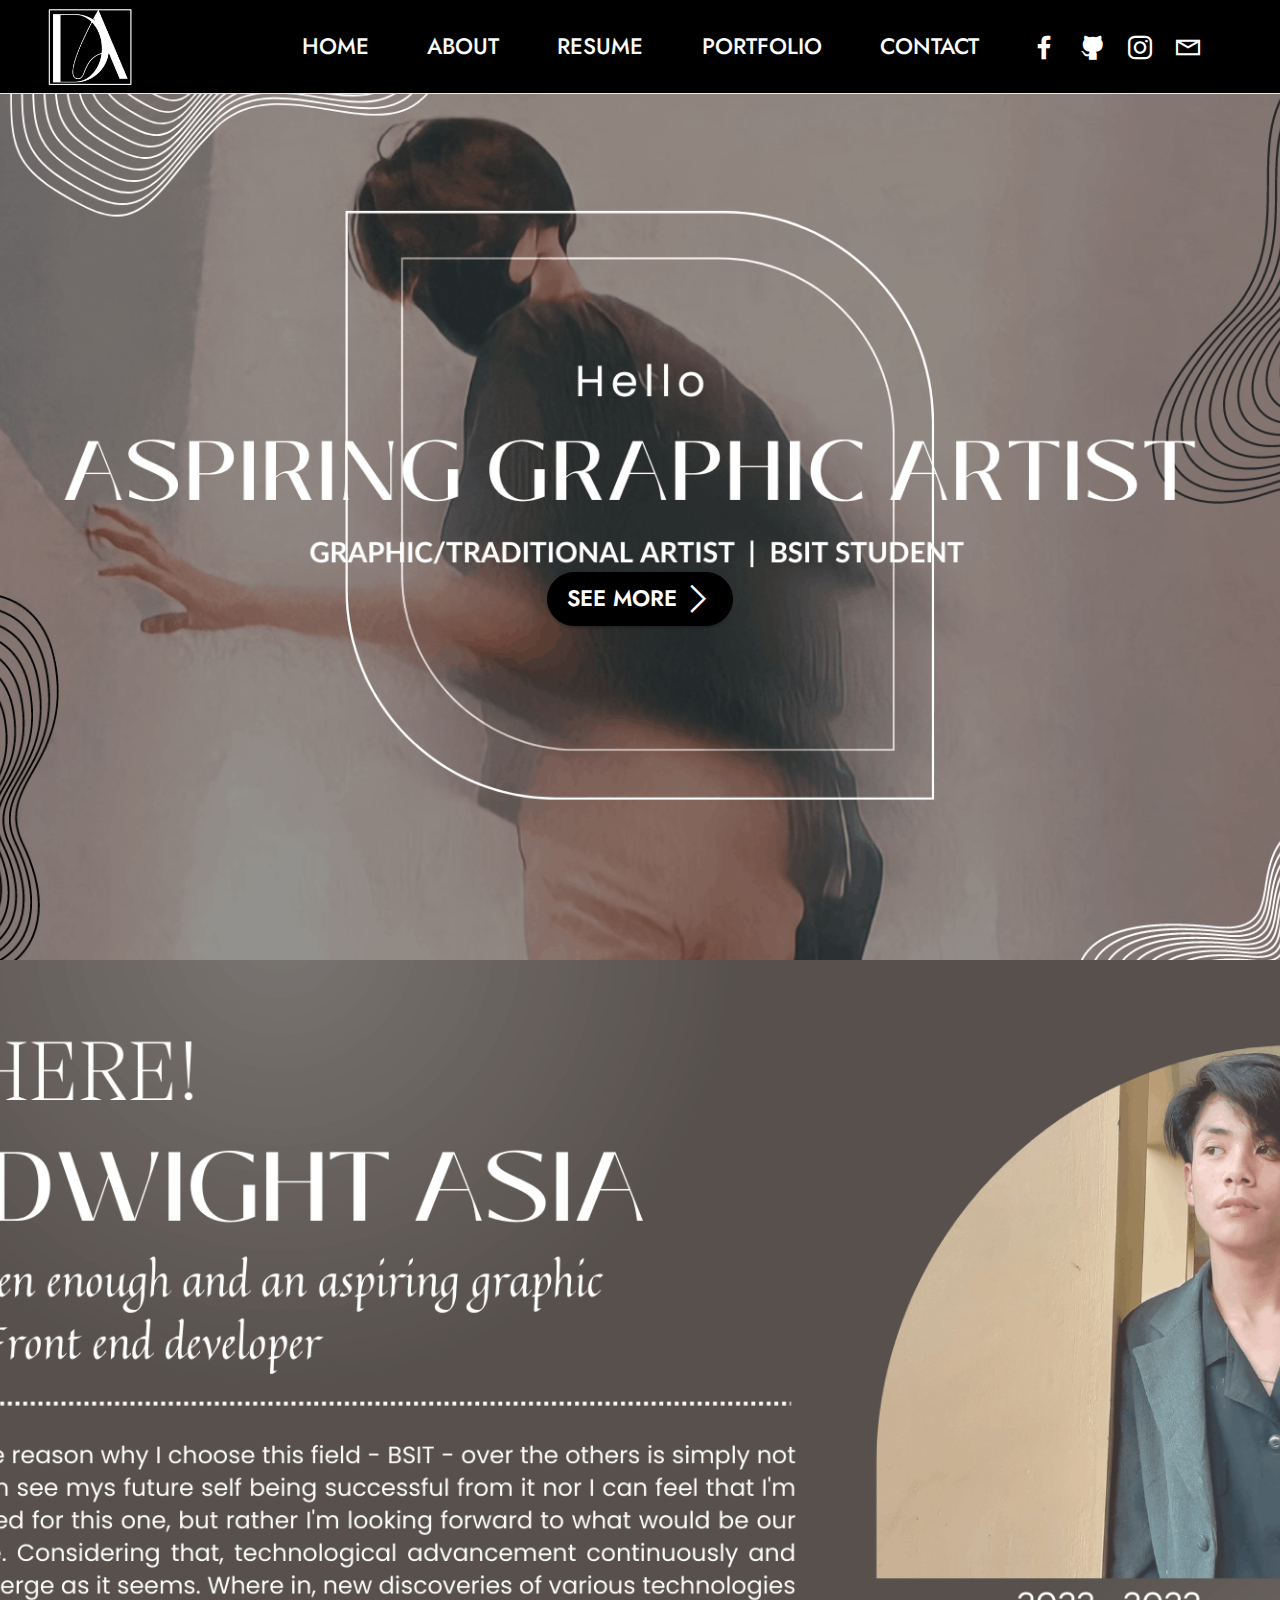
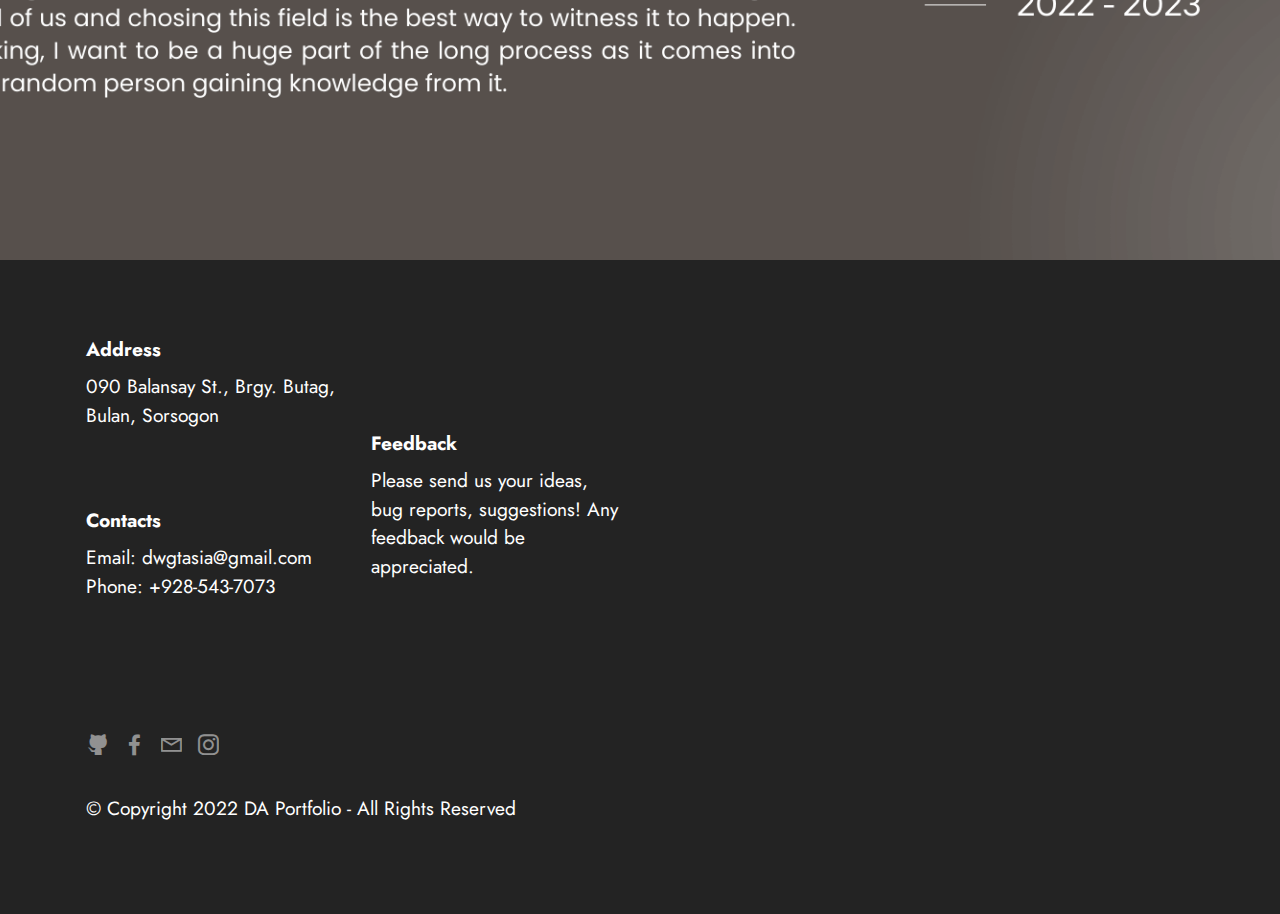
<file: index.html>
<!DOCTYPE html>
<html>
<head>
  <meta charset="UTF-8">
  <meta http-equiv="X-UA-Compatible" content="IE=edge">
  <meta name="generator" content="Mobirise v5.7.4, mobirise.com">
  <meta name="viewport" content="width=device-width, initial-scale=1, minimum-scale=1">
  <link rel="shortcut icon" href="assets/images/logo-274x154.png" type="image/x-icon">
  <meta name="description" content="">
  
  
  <title>HERO</title>
  <link rel="stylesheet" href="assets/web/assets/mobirise-icons2/mobirise2.css">
  <link rel="stylesheet" href="assets/bootstrap/css/bootstrap.min.css">
  <link rel="stylesheet" href="assets/bootstrap/css/bootstrap-grid.min.css">
  <link rel="stylesheet" href="assets/bootstrap/css/bootstrap-reboot.min.css">
  <link rel="stylesheet" href="assets/parallax/jarallax.css">
  <link rel="stylesheet" href="assets/dropdown/css/style.css">
  <link rel="stylesheet" href="assets/socicon/css/styles.css">
  <link rel="stylesheet" href="assets/theme/css/style.css">
  <link rel="preload" href="https://fonts.googleapis.com/css?family=Jost:100,200,300,400,500,600,700,800,900,100i,200i,300i,400i,500i,600i,700i,800i,900i&display=swap" as="style" onload="this.onload=null;this.rel='stylesheet'">
  <noscript><link rel="stylesheet" href="https://fonts.googleapis.com/css?family=Jost:100,200,300,400,500,600,700,800,900,100i,200i,300i,400i,500i,600i,700i,800i,900i&display=swap"></noscript>
  <link rel="preload" as="style" href="assets/mobirise/css/mbr-additional.css"><link rel="stylesheet" href="assets/mobirise/css/mbr-additional.css" type="text/css">

  
  
  
</head>
<body>
  
  <section data-bs-version="5.1" class="menu cid-s48OLK6784" once="menu" id="menu1-h">
    
    <nav class="navbar navbar-dropdown navbar-fixed-top navbar-expand-lg">
        <div class="container-fluid">
            <div class="navbar-brand">
                <span class="navbar-logo">
                    <a href="index.html">
                        <img src="assets/images/logo-274x154.png" alt="Mobirise Website Builder" style="height: 4.8rem;">
                    </a>
                </span>
                
            </div>
            <button class="navbar-toggler" type="button" data-toggle="collapse" data-bs-toggle="collapse" data-target="#navbarSupportedContent" data-bs-target="#navbarSupportedContent" aria-controls="navbarNavAltMarkup" aria-expanded="false" aria-label="Toggle navigation">
                <div class="hamburger">
                    <span></span>
                    <span></span>
                    <span></span>
                    <span></span>
                </div>
            </button>
            <div class="collapse navbar-collapse" id="navbarSupportedContent">
                <ul class="navbar-nav nav-dropdown nav-right" data-app-modern-menu="true"><li class="nav-item"><a class="nav-link link text-white text-primary display-4" href="index.html#header18-l">HOME</a></li><li class="nav-item"><a class="nav-link link text-white text-primary display-4" href="page1.html#menu1-s">ABOUT</a></li><li class="nav-item"><a class="nav-link link text-white text-primary display-4" href="page2.html#header3-1d">RESUME</a></li><li class="nav-item"><a class="nav-link link text-white text-primary display-4" href="page3.html#features4-1o">PORTFOLIO</a></li>
                    <li class="nav-item"><a class="nav-link link text-white text-primary display-4" href="page4.html#menu1-y">CONTACT</a></li></ul>
                <div class="icons-menu">
                    <a class="iconfont-wrapper" href="https://www.facebook.com/dwayteysya" target="_blank">
                        <span class="p-2 mbr-iconfont socicon-facebook socicon"></span>
                    </a>
                    <a class="iconfont-wrapper" href="https://github.com/DwightAsia" target="_blank">
                        <span class="p-2 mbr-iconfont socicon-github socicon"></span>
                    </a>
                    <a class="iconfont-wrapper" href="https://www.instagram.com/d_asiarts/" target="_blank">
                        <span class="p-2 mbr-iconfont socicon-instagram socicon"></span>
                    </a>
                    <a class="iconfont-wrapper" href="mailto:dwgtasia@gmail.com">
                        <span class="p-2 mbr-iconfont mobi-mbri-letter mobi-mbri"></span>
                    </a>
                </div>
                
            </div>
        </div>
    </nav>

</section>

<section data-bs-version="5.1" class="header18 cid-tqJhFpCxmg mbr-fullscreen mbr-parallax-background" id="header18-l">

    

    
    

    <div class="align-center container-fluid">
        <div class="row justify-content-center">
            <div class="col-12 col-lg-12">
                <h1 class="mbr-section-title mbr-fonts-style mbr-white mb-3 display-1"><br><br></h1>
                
                
                <div class="mbr-section-btn mt-3"><a class="btn btn-primary display-4" href="page1.html"><span class="mobi-mbri mobi-mbri-arrow-next mbr-iconfont mbr-iconfont-btn"></span>SEE MORE</a></div>
            </div>
        </div>
    </div>
</section>

<section data-bs-version="5.1" class="header3 cid-tqNkspdRbw mbr-fullscreen" id="header3-z">

    

    
    <div class="mbr-overlay" style="opacity: 0.2; background-color: rgb(255, 255, 255);"></div>

    <div class="align-center container">
        <div class="row justify-content-end">
            <div class="col-12 col-lg-6">
                <h1 class="mbr-section-title mbr-fonts-style mb-3 display-1"></h1>
                
                <p class="mbr-text mbr-fonts-style display-7"></p>
                
            </div>
        </div>
    </div>
</section>

<section data-bs-version="5.1" class="footer6 cid-tqNGGHn6iX" once="footers" id="footer6-1j">

    

    

    <div class="container">
        <div class="row content mbr-white">
            <div class="col-12 col-md-3 mbr-fonts-style display-7">
                <h5 class="mbr-section-subtitle mbr-fonts-style mb-2 display-7">
                    <strong>Address</strong>
                </h5>
                <p class="mbr-text mbr-fonts-style display-7">090 Balansay St., Brgy. Butag, Bulan, Sorsogon</p> <br>
                <h5 class="mbr-section-subtitle mbr-fonts-style mb-2 mt-4 display-7">
                    <strong>Contacts</strong>
                </h5>
                <p class="mbr-text mbr-fonts-style mb-4 display-7">
                    Email: dwgtasia@gmail.com <br>
                    Phone: +928-543-7073 <br><br></p>
            </div>
            <div class="col-12 col-md-3 mbr-fonts-style display-7">
                <h5 class="mbr-section-subtitle mbr-fonts-style mb-2 display-7"></h5>
                <ul class="list mbr-fonts-style mb-4 display-4">
                    <li class="mbr-text item-wrap"><br></li>
                </ul>
                <h5 class="mbr-section-subtitle mbr-fonts-style mb-2 mt-5 display-7">
                    <strong>Feedback</strong>
                </h5>
                <p class="mbr-text mbr-fonts-style mb-4 display-7">
                    Please send us your ideas, bug reports, suggestions! Any feedback would be appreciated.
                </p>
            </div>
            <div class="col-12 col-md-6">
                <div class="google-map"><iframe frameborder="0" style="border:0" src="https://www.google.com/maps/embed/v1/place?key=AIzaSyDk89J4FSunMF33ruMVWJaJht_Ro0kvoXs&amp;q=Purok 1 Balansay Street, Butag, Bulan, Sorsogon" allowfullscreen=""></iframe></div>
            </div>
            <div class="col-md-6">
                <div class="social-list align-left">
                    <div class="soc-item">
                        <a href="https://github.com/DwightAsia" target="_blank">
                            <span class="mbr-iconfont mbr-iconfont-social socicon-github socicon"></span>
                        </a>
                    </div>
                    <div class="soc-item">
                        <a href="https://www.facebook.com/dwayteysya" target="_blank">
                            <span class="mbr-iconfont mbr-iconfont-social socicon-facebook socicon"></span>
                        </a>
                    </div>
                    <div class="soc-item">
                        <a href="mailto:dwgtasia@gmail.com">
                            <span class="mbr-iconfont mbr-iconfont-social mobi-mbri-letter mobi-mbri"></span>
                        </a>
                    </div>
                    <div class="soc-item">
                        <a href="https://www.instagram.com/d_asiarts/" target="_blank">
                            <span class="mbr-iconfont mbr-iconfont-social socicon-instagram socicon"></span>
                        </a>
                    </div>
                    
                    
                </div>
            </div>
        </div>
        <div class="footer-lower">
            <div class="media-container-row">
                <div class="col-sm-12">
                    <hr>
                </div>
            </div>
            <div class="col-sm-12 copyright pl-0">
                <p class="mbr-text mbr-fonts-style mbr-white display-7">
                    © Copyright 2022 DA Portfolio - All Rights Reserved
                </p>
            </div>
        </div>
    </div>  
</body>
</html>
</file>
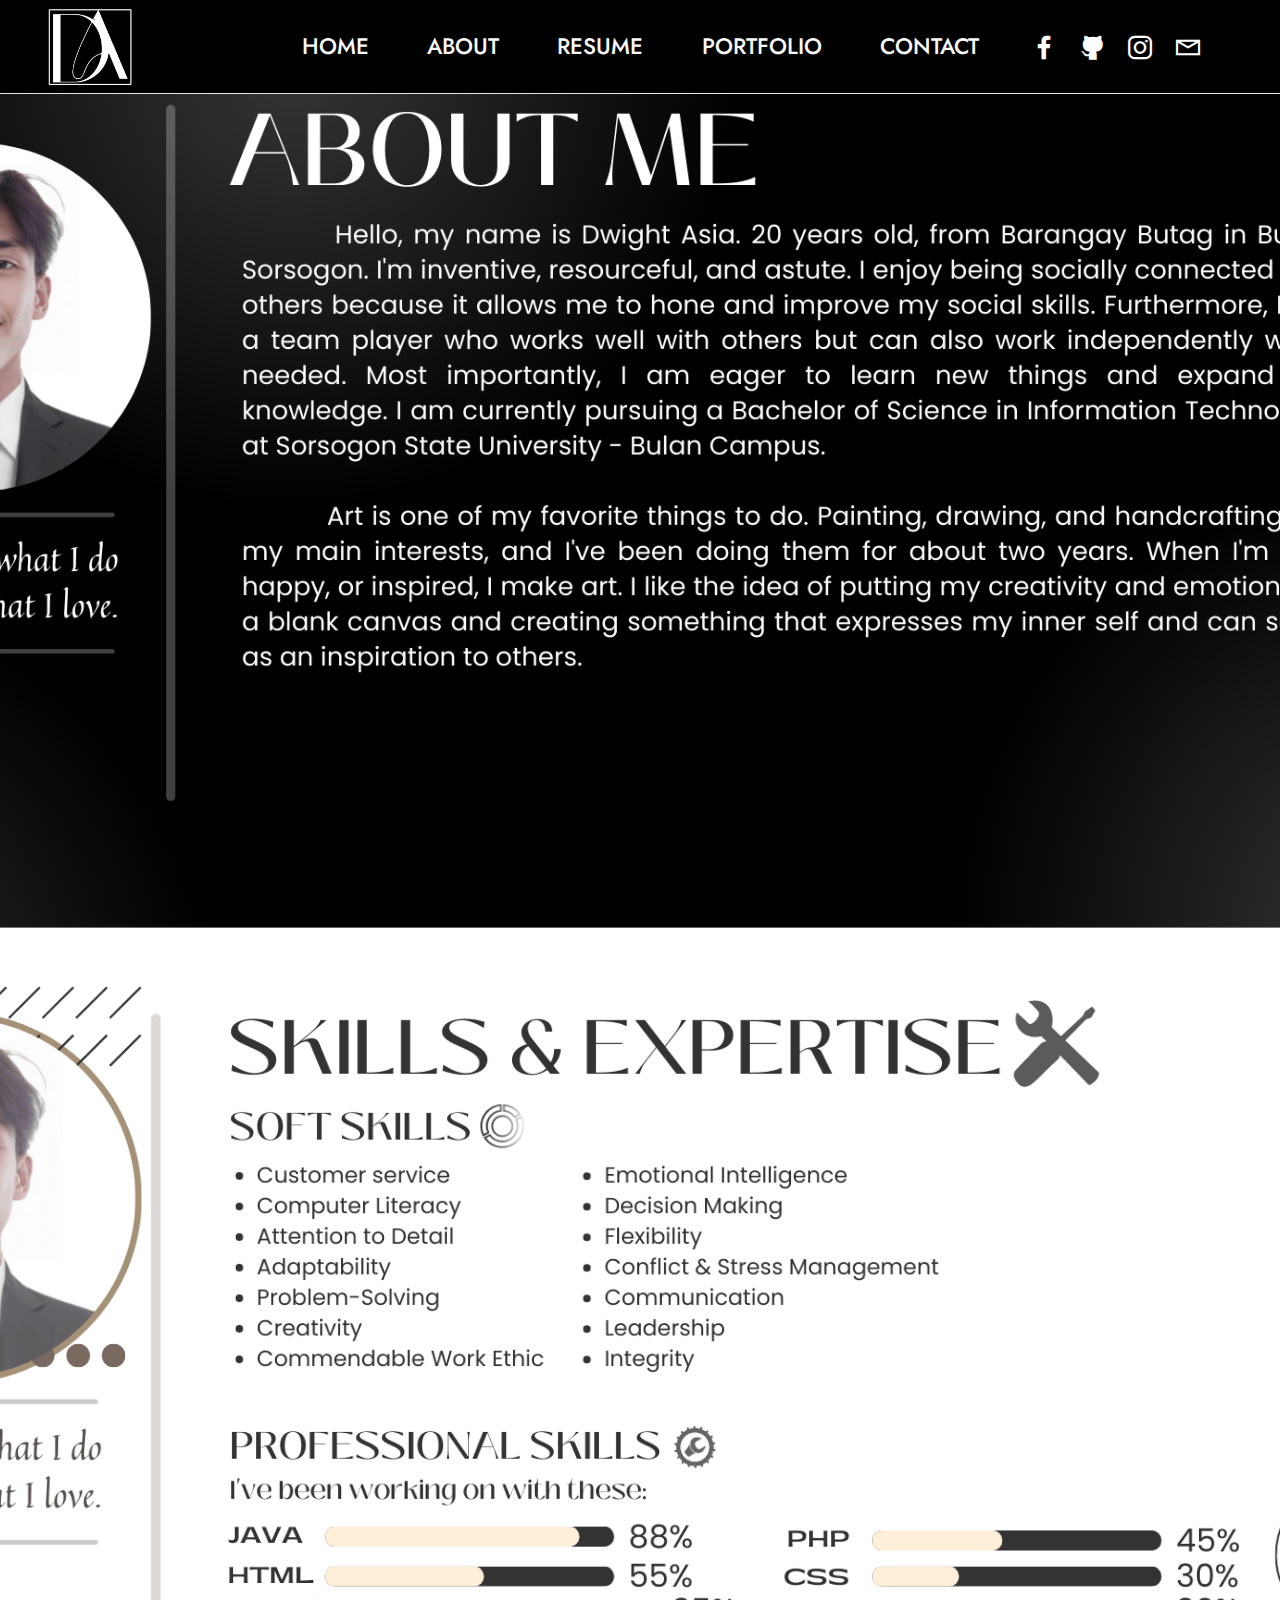
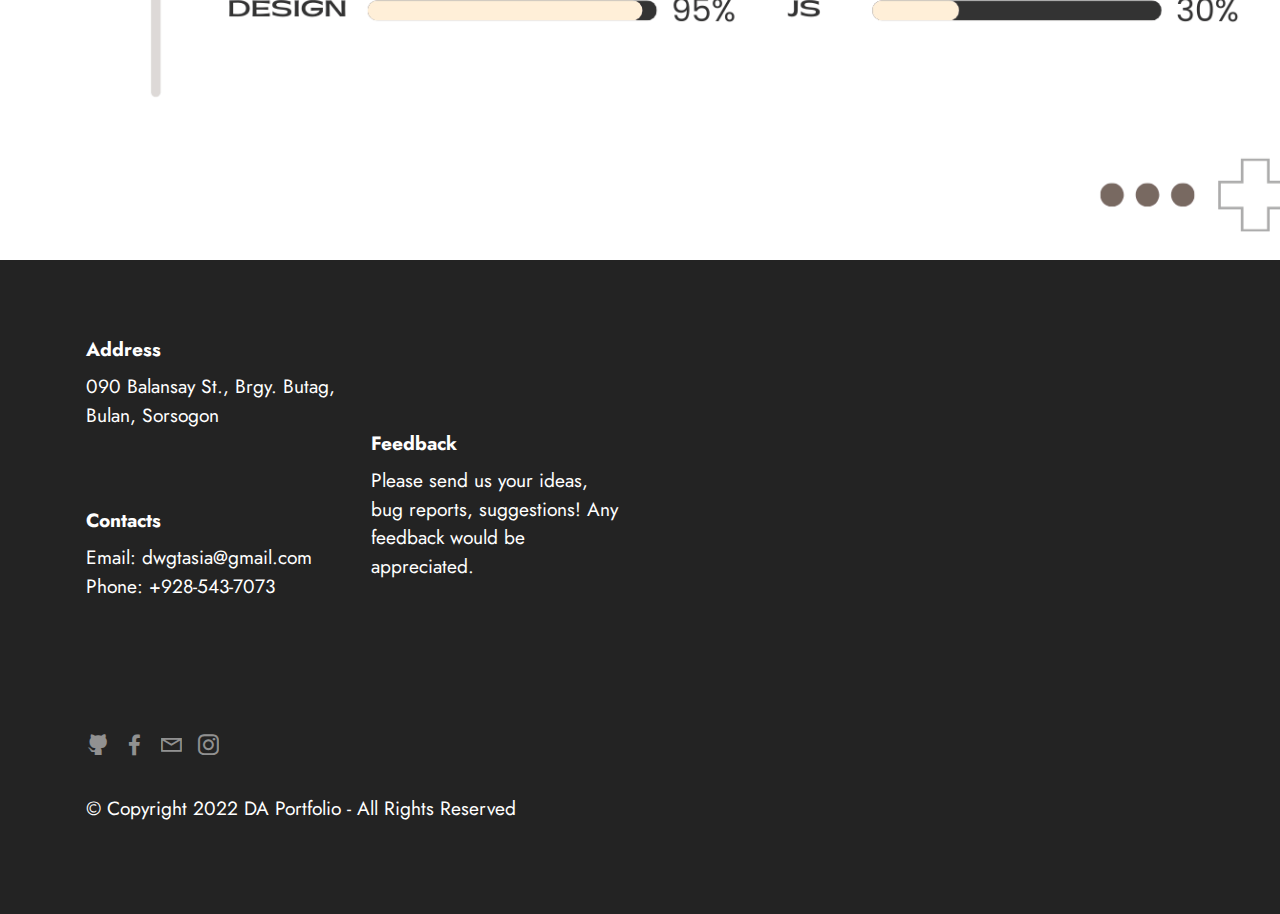
<file: page1.html>
<!DOCTYPE html>
<html>
<head>
  <meta charset="UTF-8">
  <meta http-equiv="X-UA-Compatible" content="IE=edge">
  <meta name="generator" content="Mobirise v5.7.4, mobirise.com">
  <meta name="viewport" content="width=device-width, initial-scale=1, minimum-scale=1">
  <link rel="shortcut icon" href="assets/images/logo-274x154.png" type="image/x-icon">
  <meta name="description" content="">
  
  
  <title>ABOUT ME</title>
  <link rel="stylesheet" href="assets/web/assets/mobirise-icons2/mobirise2.css">
  <link rel="stylesheet" href="assets/bootstrap/css/bootstrap.min.css">
  <link rel="stylesheet" href="assets/bootstrap/css/bootstrap-grid.min.css">
  <link rel="stylesheet" href="assets/bootstrap/css/bootstrap-reboot.min.css">
  <link rel="stylesheet" href="assets/dropdown/css/style.css">
  <link rel="stylesheet" href="assets/socicon/css/styles.css">
  <link rel="stylesheet" href="assets/theme/css/style.css">
  <link rel="preload" href="https://fonts.googleapis.com/css?family=Jost:100,200,300,400,500,600,700,800,900,100i,200i,300i,400i,500i,600i,700i,800i,900i&display=swap" as="style" onload="this.onload=null;this.rel='stylesheet'">
  <noscript><link rel="stylesheet" href="https://fonts.googleapis.com/css?family=Jost:100,200,300,400,500,600,700,800,900,100i,200i,300i,400i,500i,600i,700i,800i,900i&display=swap"></noscript>
  <link rel="preload" as="style" href="assets/mobirise/css/mbr-additional.css"><link rel="stylesheet" href="assets/mobirise/css/mbr-additional.css" type="text/css">

  
  
  
</head>
<body>
  
  <section data-bs-version="5.1" class="menu cid-s48OLK6784" once="menu" id="menu1-s">
    
    <nav class="navbar navbar-dropdown navbar-fixed-top navbar-expand-lg">
        <div class="container-fluid">
            <div class="navbar-brand">
                <span class="navbar-logo">
                    <a href="index.html">
                        <img src="assets/images/logo-274x154.png" alt="Mobirise Website Builder" style="height: 4.8rem;">
                    </a>
                </span>
                
            </div>
            <button class="navbar-toggler" type="button" data-toggle="collapse" data-bs-toggle="collapse" data-target="#navbarSupportedContent" data-bs-target="#navbarSupportedContent" aria-controls="navbarNavAltMarkup" aria-expanded="false" aria-label="Toggle navigation">
                <div class="hamburger">
                    <span></span>
                    <span></span>
                    <span></span>
                    <span></span>
                </div>
            </button>
            <div class="collapse navbar-collapse" id="navbarSupportedContent">
                <ul class="navbar-nav nav-dropdown nav-right" data-app-modern-menu="true"><li class="nav-item"><a class="nav-link link text-white text-primary display-4" href="index.html#header18-l">HOME</a></li><li class="nav-item"><a class="nav-link link text-white text-primary display-4" href="page1.html#menu1-s">ABOUT</a></li><li class="nav-item"><a class="nav-link link text-white text-primary display-4" href="page2.html#header3-1d">RESUME</a></li><li class="nav-item"><a class="nav-link link text-white text-primary display-4" href="page3.html#features4-1o">PORTFOLIO</a></li>
                    <li class="nav-item"><a class="nav-link link text-white text-primary display-4" href="page4.html#menu1-y">CONTACT</a></li></ul>
                <div class="icons-menu">
                    <a class="iconfont-wrapper" href="https://www.facebook.com/dwayteysya" target="_blank">
                        <span class="p-2 mbr-iconfont socicon-facebook socicon"></span>
                    </a>
                    <a class="iconfont-wrapper" href="https://github.com/DwightAsia" target="_blank">
                        <span class="p-2 mbr-iconfont socicon-github socicon"></span>
                    </a>
                    <a class="iconfont-wrapper" href="https://www.instagram.com/d_asiarts/" target="_blank">
                        <span class="p-2 mbr-iconfont socicon-instagram socicon"></span>
                    </a>
                    <a class="iconfont-wrapper" href="mailto:dwgtasia@gmail.com">
                        <span class="p-2 mbr-iconfont mobi-mbri-letter mobi-mbri"></span>
                    </a>
                </div>
                
            </div>
        </div>
    </nav>

</section>

<section data-bs-version="5.1" class="header8 cid-tqNw19DXZL mbr-fullscreen" id="header8-19">
    

    
    
    
    <div class="container">
        <div class="row justify-content-center">
            <div class="col-12">
                <h3 class="mbr-section-title mbr-white mbr-fonts-style display-1"></h3>
                <p class="mbr-text mbr-fonts-style mbr-white mb-4 display-1"></p>
            </div>
        </div>
    </div>
</section>

<section data-bs-version="5.1" class="header3 cid-tqNwU1yDfp mbr-fullscreen" id="header3-1c">

    

    
    <div class="mbr-overlay" style="opacity: 0.2; background-color: rgb(255, 255, 255);"></div>

    <div class="align-center container">
        <div class="row justify-content-end">
            <div class="col-12 col-lg-6">
                <h1 class="mbr-section-title mbr-fonts-style mb-3 display-1"></h1>
                
                <p class="mbr-text mbr-fonts-style display-7"></p>
                
            </div>
        </div>
    </div>
</section>

<section data-bs-version="5.1" class="footer6 cid-tqNGGHn6iX" once="footers" id="footer6-1j">

    

    

    <div class="container">
        <div class="row content mbr-white">
            <div class="col-12 col-md-3 mbr-fonts-style display-7">
                <h5 class="mbr-section-subtitle mbr-fonts-style mb-2 display-7">
                    <strong>Address</strong>
                </h5>
                <p class="mbr-text mbr-fonts-style display-7">090 Balansay St., Brgy. Butag, Bulan, Sorsogon</p> <br>
                <h5 class="mbr-section-subtitle mbr-fonts-style mb-2 mt-4 display-7">
                    <strong>Contacts</strong>
                </h5>
                <p class="mbr-text mbr-fonts-style mb-4 display-7">
                    Email: dwgtasia@gmail.com <br>
                    Phone: +928-543-7073 <br><br></p>
            </div>
            <div class="col-12 col-md-3 mbr-fonts-style display-7">
                <h5 class="mbr-section-subtitle mbr-fonts-style mb-2 display-7"></h5>
                <ul class="list mbr-fonts-style mb-4 display-4">
                    <li class="mbr-text item-wrap"><br></li>
                </ul>
                <h5 class="mbr-section-subtitle mbr-fonts-style mb-2 mt-5 display-7">
                    <strong>Feedback</strong>
                </h5>
                <p class="mbr-text mbr-fonts-style mb-4 display-7">
                    Please send us your ideas, bug reports, suggestions! Any feedback would be appreciated.
                </p>
            </div>
            <div class="col-12 col-md-6">
                <div class="google-map"><iframe frameborder="0" style="border:0" src="https://www.google.com/maps/embed/v1/place?key=AIzaSyDk89J4FSunMF33ruMVWJaJht_Ro0kvoXs&amp;q=Purok 1 Balansay Street, Butag, Bulan, Sorsogon" allowfullscreen=""></iframe></div>
            </div>
            <div class="col-md-6">
                <div class="social-list align-left">
                    <div class="soc-item">
                        <a href="https://github.com/DwightAsia" target="_blank">
                            <span class="mbr-iconfont mbr-iconfont-social socicon-github socicon"></span>
                        </a>
                    </div>
                    <div class="soc-item">
                        <a href="https://www.facebook.com/dwayteysya" target="_blank">
                            <span class="mbr-iconfont mbr-iconfont-social socicon-facebook socicon"></span>
                        </a>
                    </div>
                    <div class="soc-item">
                        <a href="mailto:dwgtasia@gmail.com">
                            <span class="mbr-iconfont mbr-iconfont-social mobi-mbri-letter mobi-mbri"></span>
                        </a>
                    </div>
                    <div class="soc-item">
                        <a href="https://www.instagram.com/d_asiarts/" target="_blank">
                            <span class="mbr-iconfont mbr-iconfont-social socicon-instagram socicon"></span>
                        </a>
                    </div>
                    
                    
                </div>
            </div>
        </div>
        <div class="footer-lower">
            <div class="media-container-row">
                <div class="col-sm-12">
                    <hr>
                </div>
            </div>
            <div class="col-sm-12 copyright pl-0">
                <p class="mbr-text mbr-fonts-style mbr-white display-7">
                    © Copyright 2022 DA Portfolio - All Rights Reserved
                </p>
            </div>
        </div>
    </div>
  
  
</body>
</html>
</file>
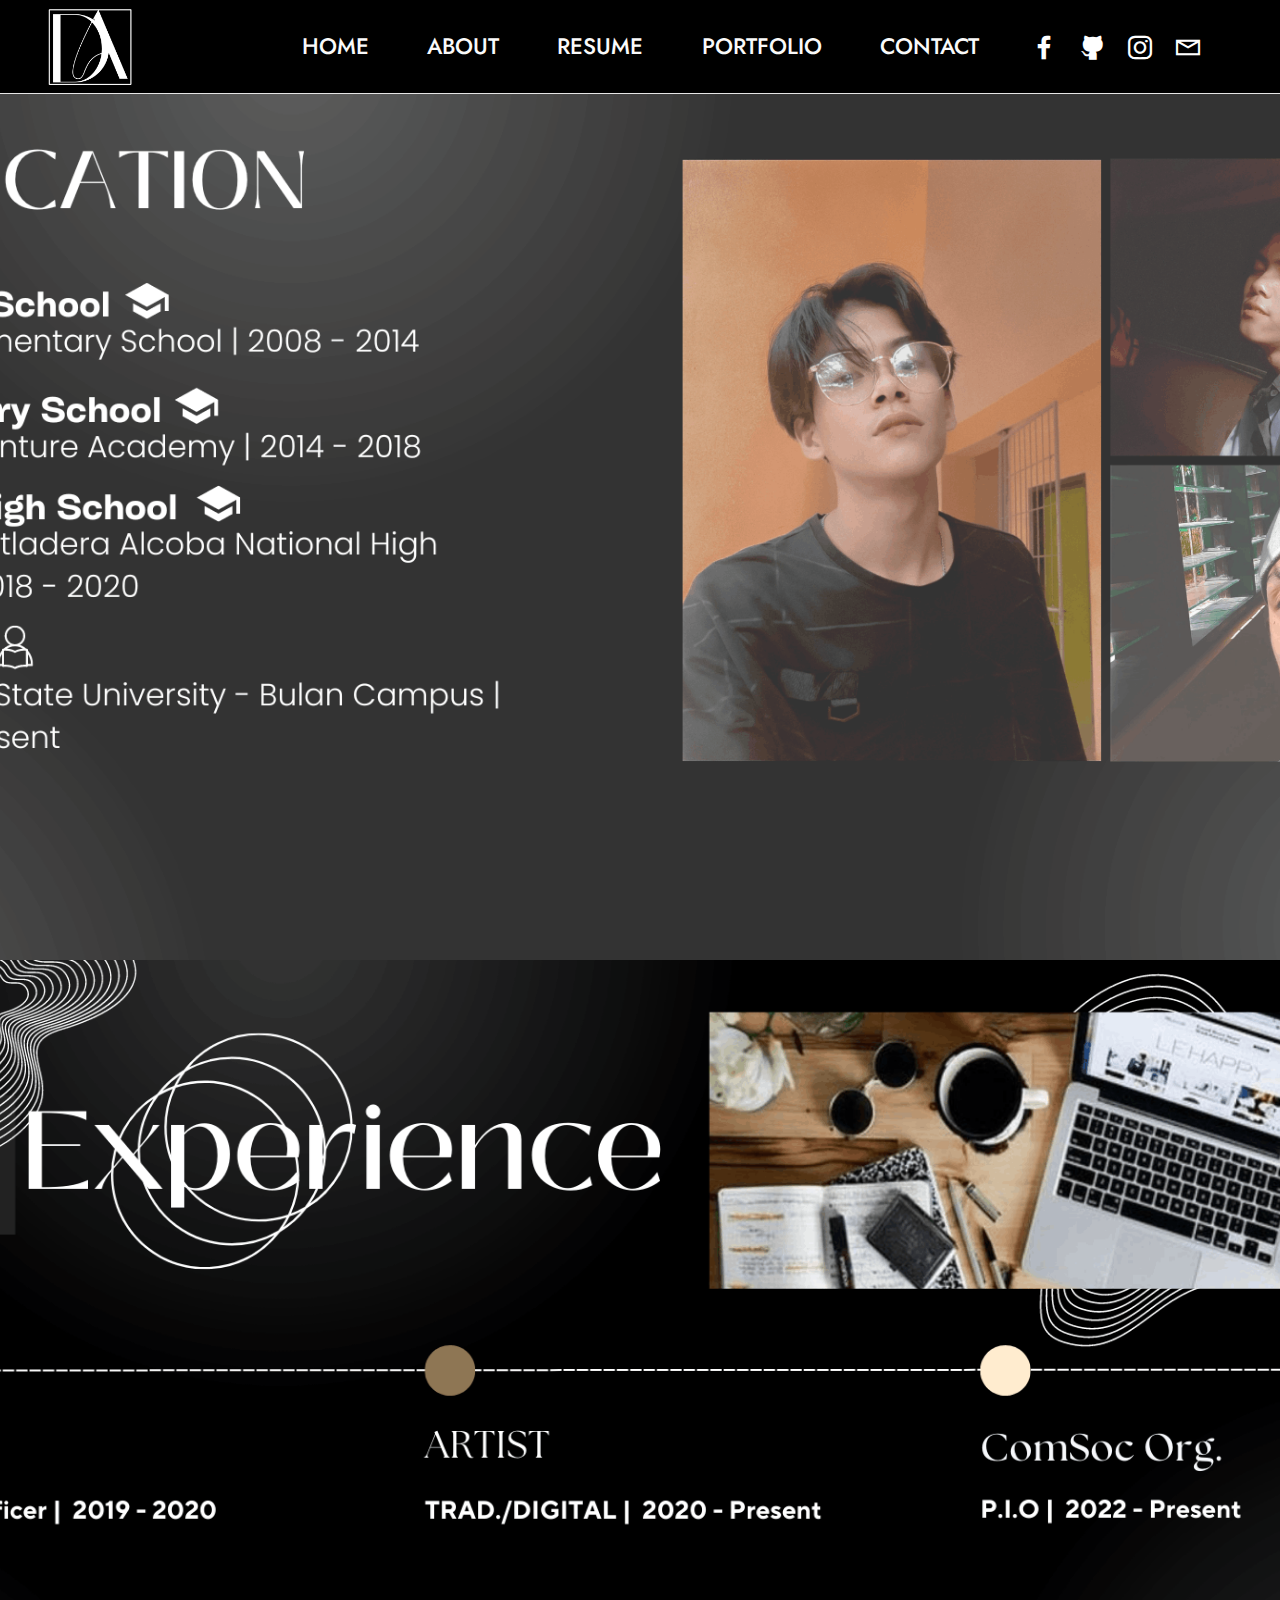
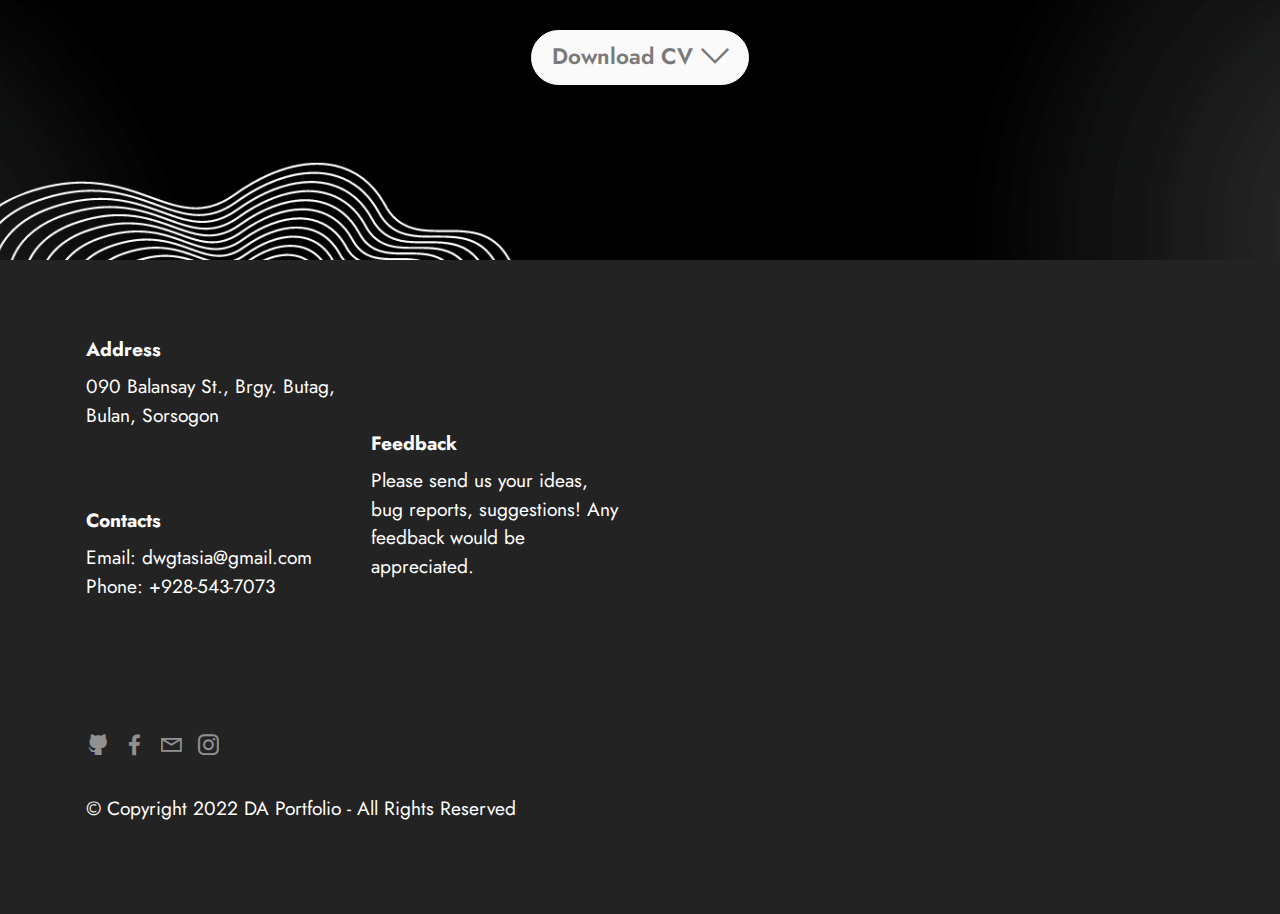
<file: page2.html>
<!DOCTYPE html>
<html>
<head>
  <meta charset="UTF-8">
  <meta http-equiv="X-UA-Compatible" content="IE=edge">
  <meta name="generator" content="Mobirise v5.7.4, mobirise.com">
  <meta name="viewport" content="width=device-width, initial-scale=1, minimum-scale=1">
  <link rel="shortcut icon" href="assets/images/logo-274x154.png" type="image/x-icon">
  <meta name="description" content="">
  
  
  <title>RESUME</title>
  <link rel="stylesheet" href="assets/web/assets/mobirise-icons2/mobirise2.css">
  <link rel="stylesheet" href="assets/bootstrap/css/bootstrap.min.css">
  <link rel="stylesheet" href="assets/bootstrap/css/bootstrap-grid.min.css">
  <link rel="stylesheet" href="assets/bootstrap/css/bootstrap-reboot.min.css">
  <link rel="stylesheet" href="assets/dropdown/css/style.css">
  <link rel="stylesheet" href="assets/socicon/css/styles.css">
  <link rel="stylesheet" href="assets/theme/css/style.css">
  <link rel="preload" href="https://fonts.googleapis.com/css?family=Jost:100,200,300,400,500,600,700,800,900,100i,200i,300i,400i,500i,600i,700i,800i,900i&display=swap" as="style" onload="this.onload=null;this.rel='stylesheet'">
  <noscript><link rel="stylesheet" href="https://fonts.googleapis.com/css?family=Jost:100,200,300,400,500,600,700,800,900,100i,200i,300i,400i,500i,600i,700i,800i,900i&display=swap"></noscript>
  <link rel="preload" as="style" href="assets/mobirise/css/mbr-additional.css"><link rel="stylesheet" href="assets/mobirise/css/mbr-additional.css" type="text/css">

  
  
  
</head>
<body>
  
  <section data-bs-version="5.1" class="menu cid-s48OLK6784" once="menu" id="menu1-16">
    
    <nav class="navbar navbar-dropdown navbar-fixed-top navbar-expand-lg">
        <div class="container-fluid">
            <div class="navbar-brand">
                <span class="navbar-logo">
                    <a href="index.html">
                        <img src="assets/images/logo-274x154.png" alt="Mobirise Website Builder" style="height: 4.8rem;">
                    </a>
                </span>
                
            </div>
            <button class="navbar-toggler" type="button" data-toggle="collapse" data-bs-toggle="collapse" data-target="#navbarSupportedContent" data-bs-target="#navbarSupportedContent" aria-controls="navbarNavAltMarkup" aria-expanded="false" aria-label="Toggle navigation">
                <div class="hamburger">
                    <span></span>
                    <span></span>
                    <span></span>
                    <span></span>
                </div>
            </button>
            <div class="collapse navbar-collapse" id="navbarSupportedContent">
                <ul class="navbar-nav nav-dropdown nav-right" data-app-modern-menu="true"><li class="nav-item"><a class="nav-link link text-white text-primary display-4" href="index.html#header18-l">HOME</a></li><li class="nav-item"><a class="nav-link link text-white text-primary display-4" href="page1.html#menu1-s">ABOUT</a></li><li class="nav-item"><a class="nav-link link text-white text-primary display-4" href="page2.html#header3-1d">RESUME</a></li><li class="nav-item"><a class="nav-link link text-white text-primary display-4" href="page3.html#features4-1o">PORTFOLIO</a></li>
                    <li class="nav-item"><a class="nav-link link text-white text-primary display-4" href="page4.html#menu1-y">CONTACT</a></li></ul>
                <div class="icons-menu">
                    <a class="iconfont-wrapper" href="https://www.facebook.com/dwayteysya" target="_blank">
                        <span class="p-2 mbr-iconfont socicon-facebook socicon"></span>
                    </a>
                    <a class="iconfont-wrapper" href="https://github.com/DwightAsia" target="_blank">
                        <span class="p-2 mbr-iconfont socicon-github socicon"></span>
                    </a>
                    <a class="iconfont-wrapper" href="https://www.instagram.com/d_asiarts/" target="_blank">
                        <span class="p-2 mbr-iconfont socicon-instagram socicon"></span>
                    </a>
                    <a class="iconfont-wrapper" href="mailto:dwgtasia@gmail.com">
                        <span class="p-2 mbr-iconfont mobi-mbri-letter mobi-mbri"></span>
                    </a>
                </div>
                
            </div>
        </div>
    </nav>

</section>

<section data-bs-version="5.1" class="header3 cid-tqNz8WQYZS mbr-fullscreen" id="header3-1d">

    

    
    <div class="mbr-overlay" style="opacity: 0.2; background-color: rgb(255, 255, 255);"></div>

    <div class="align-center container">
        <div class="row justify-content-end">
            <div class="col-12 col-lg-6">
                <h1 class="mbr-section-title mbr-fonts-style mb-3 display-1"></h1>
                
                <p class="mbr-text mbr-fonts-style display-7"></p>
                
            </div>
        </div>
    </div>
</section>

<section data-bs-version="5.1" class="header18 cid-tr1DC3DGkJ mbr-fullscreen" id="header18-1k">

    

    
    

    <div class="align-center container">
        <div class="row justify-content-center">
            <div class="col-12 col-lg-10">
                <h1 class="mbr-section-title mbr-fonts-style mbr-white mb-3 display-1"><strong><br></strong><br><br><br><strong><br></strong></h1>
                
                <p class="mbr-text mbr-fonts-style mbr-white display-7"><br><br></p>
                <div class="mbr-section-btn mt-3"><a class="btn btn-white display-4" href="assets/files/Dwight-AsiaResume.pdf" target="_blank"><span class="mobi-mbri mobi-mbri-arrow-down mbr-iconfont mbr-iconfont-btn"></span>Download CV</a></div>
            </div>
        </div>
    </div>
</section>

<section data-bs-version="5.1" class="footer6 cid-tr6y07BAKm" once="footers" id="footer6-25">

    

    

    <div class="container">
        <div class="row content mbr-white">
            <div class="col-12 col-md-3 mbr-fonts-style display-7">
                <h5 class="mbr-section-subtitle mbr-fonts-style mb-2 display-7">
                    <strong>Address</strong>
                </h5>
                <p class="mbr-text mbr-fonts-style display-7">090 Balansay St., Brgy. Butag, Bulan, Sorsogon</p> <br>
                <h5 class="mbr-section-subtitle mbr-fonts-style mb-2 mt-4 display-7">
                    <strong>Contacts</strong>
                </h5>
                <p class="mbr-text mbr-fonts-style mb-4 display-7">
                    Email: dwgtasia@gmail.com <br>
                    Phone: +928-543-7073 <br><br></p>
            </div>
            <div class="col-12 col-md-3 mbr-fonts-style display-7">
                <h5 class="mbr-section-subtitle mbr-fonts-style mb-2 display-7"></h5>
                <ul class="list mbr-fonts-style mb-4 display-4">
                    <li class="mbr-text item-wrap"><br></li>
                </ul>
                <h5 class="mbr-section-subtitle mbr-fonts-style mb-2 mt-5 display-7">
                    <strong>Feedback</strong>
                </h5>
                <p class="mbr-text mbr-fonts-style mb-4 display-7">
                    Please send us your ideas, bug reports, suggestions! Any feedback would be appreciated.
                </p>
            </div>
            <div class="col-12 col-md-6">
                <div class="google-map"><iframe frameborder="0" style="border:0" src="https://www.google.com/maps/embed/v1/place?key=AIzaSyCZI5F_k6S1k46ujh0SNrapM89f7mJxd30&amp;q=Purok 1 Balansay Street, Butag, Bulan, Sorsogon" allowfullscreen=""></iframe></div>
            </div>
            <div class="col-md-6">
                <div class="social-list align-left">
                    <div class="soc-item">
                        <a href="https://github.com/DwightAsia" target="_blank">
                            <span class="mbr-iconfont mbr-iconfont-social socicon-github socicon"></span>
                        </a>
                    </div>
                    <div class="soc-item">
                        <a href="https://www.facebook.com/dwayteysya" target="_blank">
                            <span class="mbr-iconfont mbr-iconfont-social socicon-facebook socicon"></span>
                        </a>
                    </div>
                    <div class="soc-item">
                        <a href="mailto:dwgtasia@gmail.com">
                            <span class="mbr-iconfont mbr-iconfont-social mobi-mbri-letter mobi-mbri"></span>
                        </a>
                    </div>
                    <div class="soc-item">
                        <a href="https://www.instagram.com/d_asiarts/" target="_blank">
                            <span class="mbr-iconfont mbr-iconfont-social socicon-instagram socicon"></span>
                        </a>
                    </div>
                    
                    
                </div>
            </div>
        </div>
        <div class="footer-lower">
            <div class="media-container-row">
                <div class="col-sm-12">
                    <hr>
                </div>
            </div>
            <div class="col-sm-12 copyright pl-0">
                <p class="mbr-text mbr-fonts-style mbr-white display-7">
                    © Copyright 2022 DA Portfolio - All Rights Reserved
                </p>
            </div>
        </div>
    </div>  
</body>
</html>
</file>
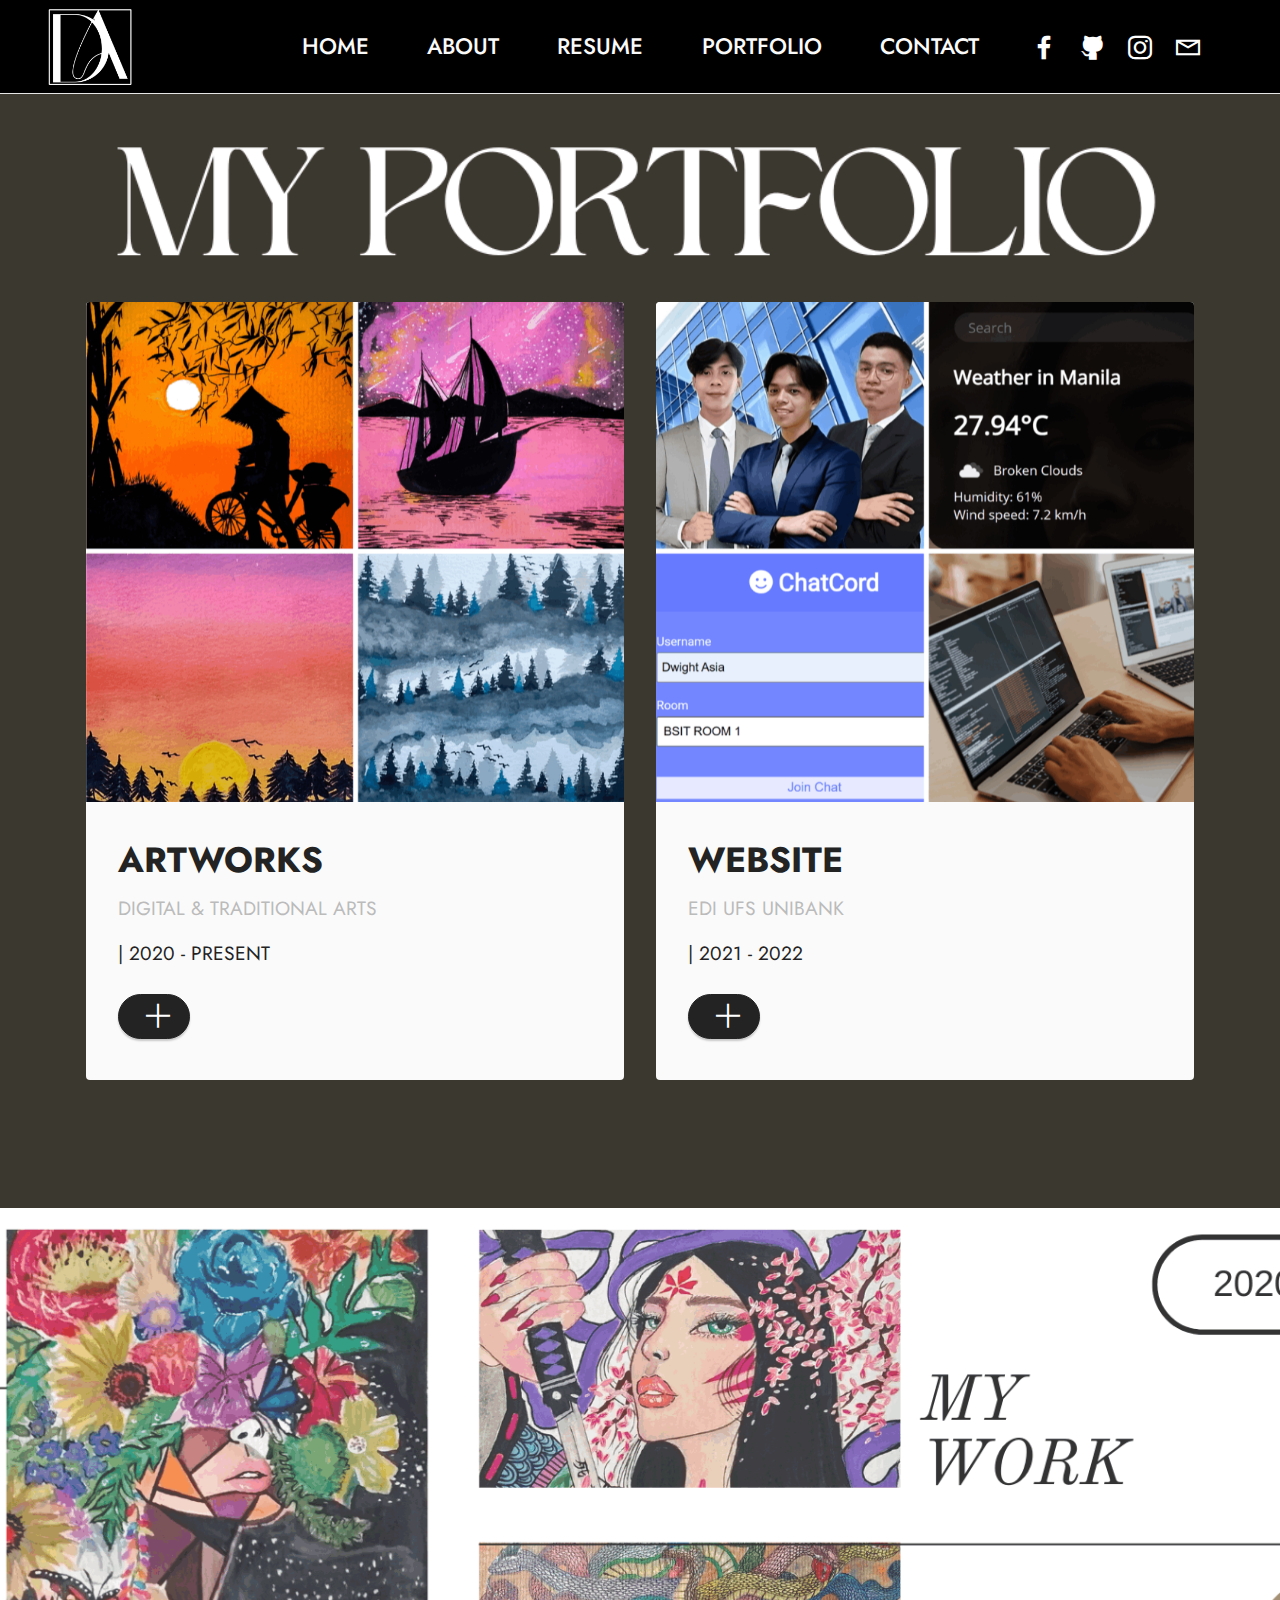
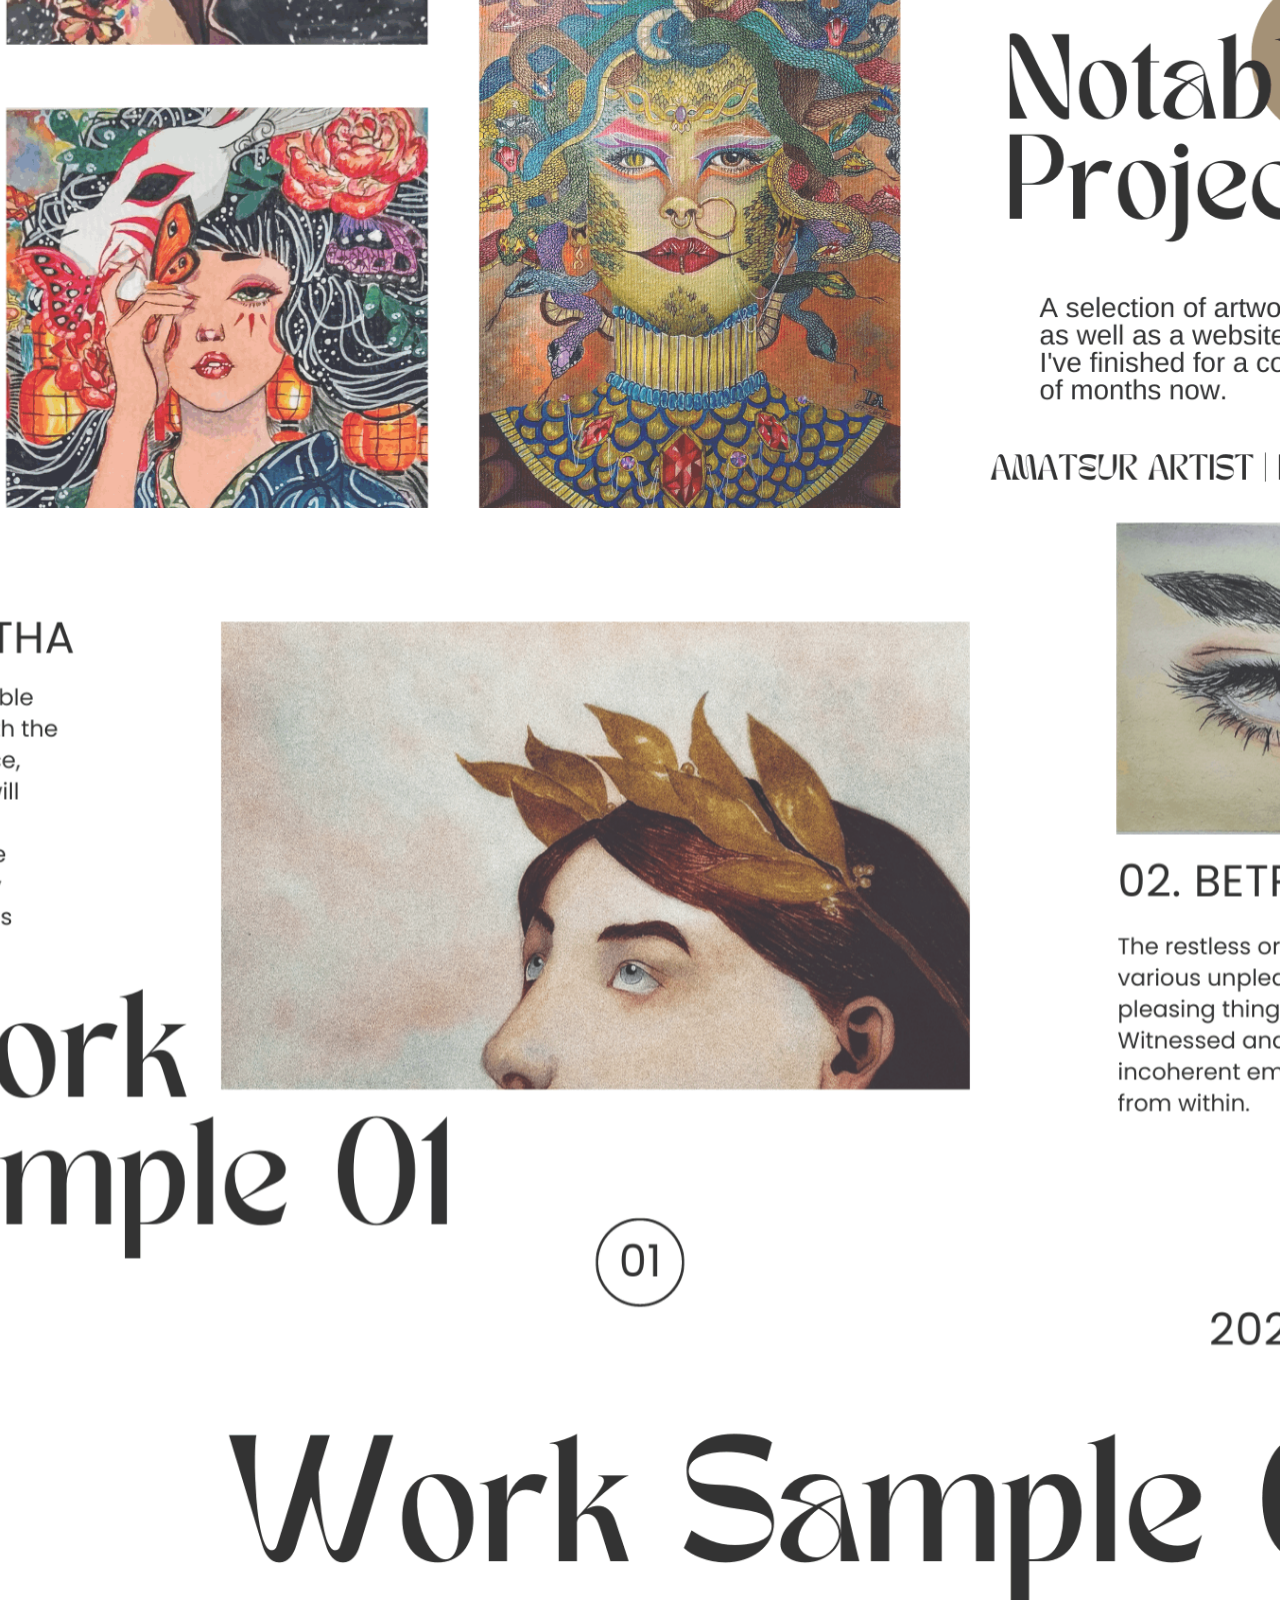
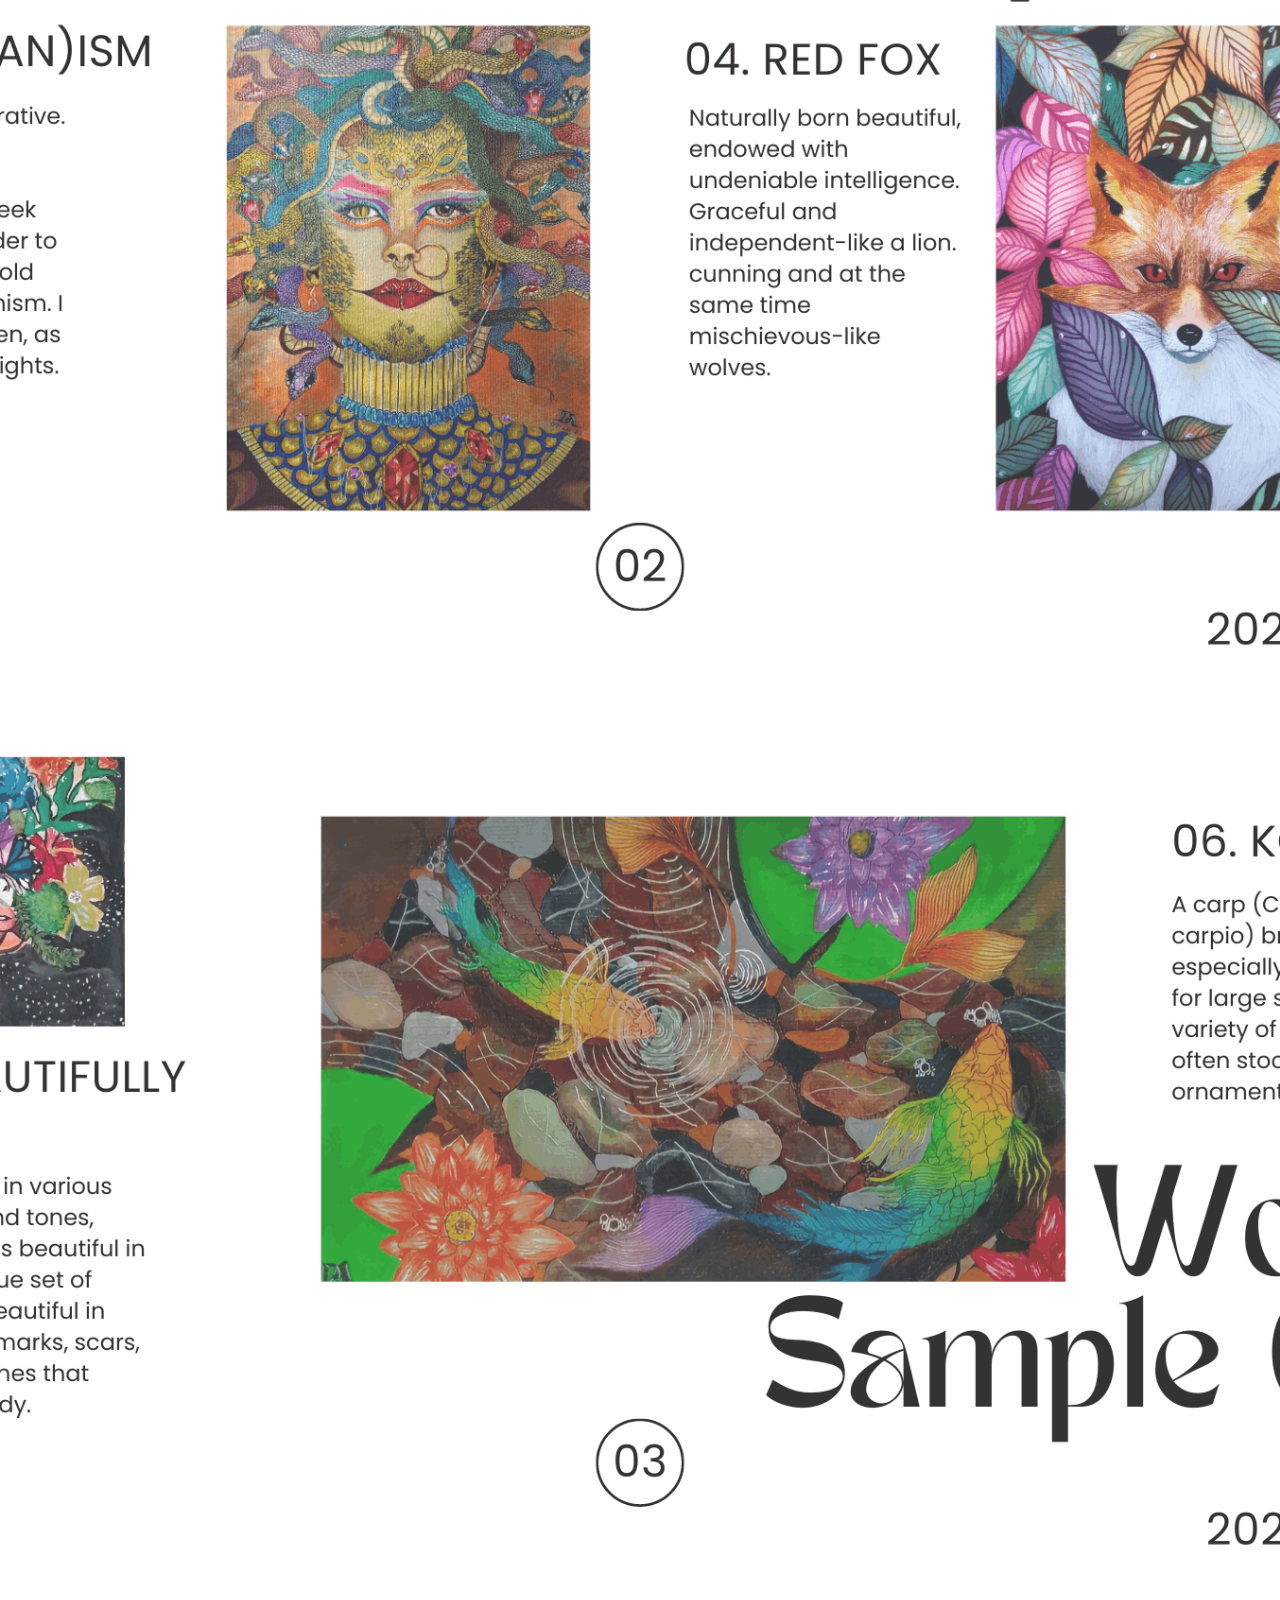
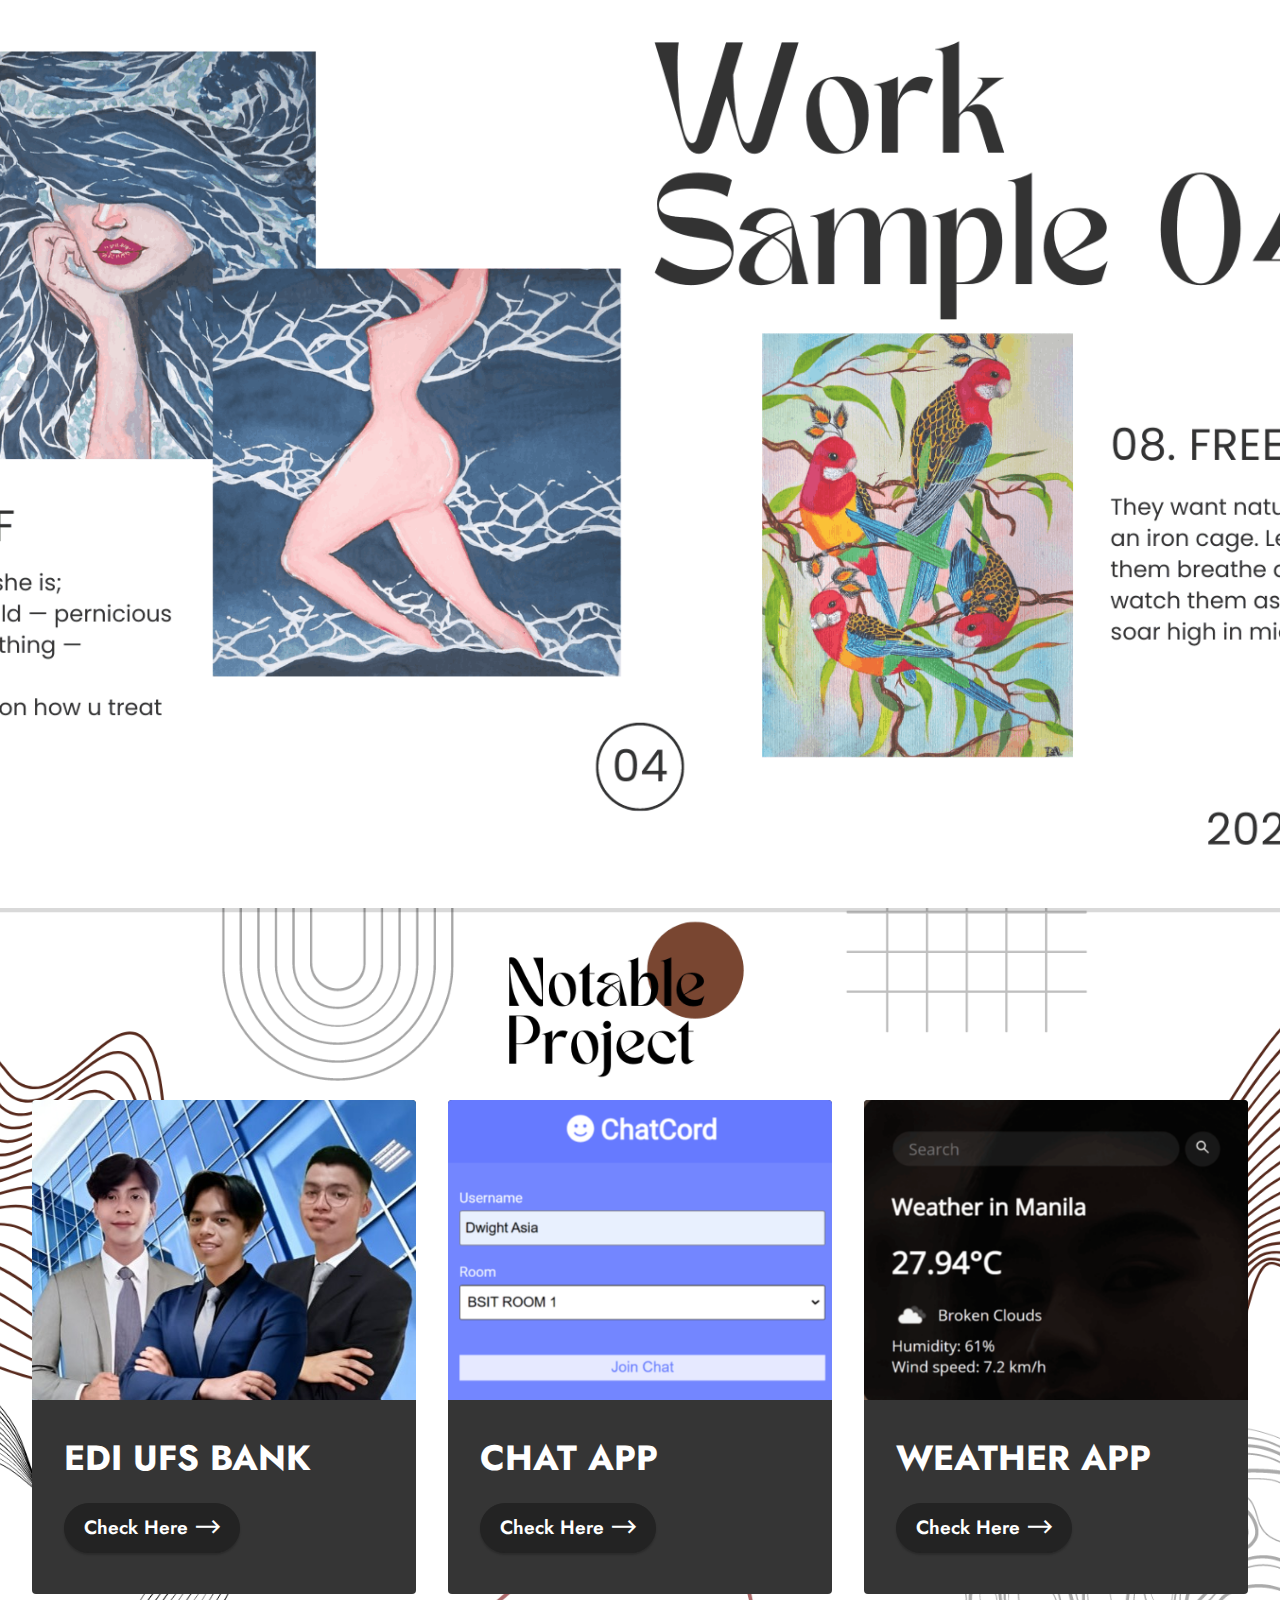
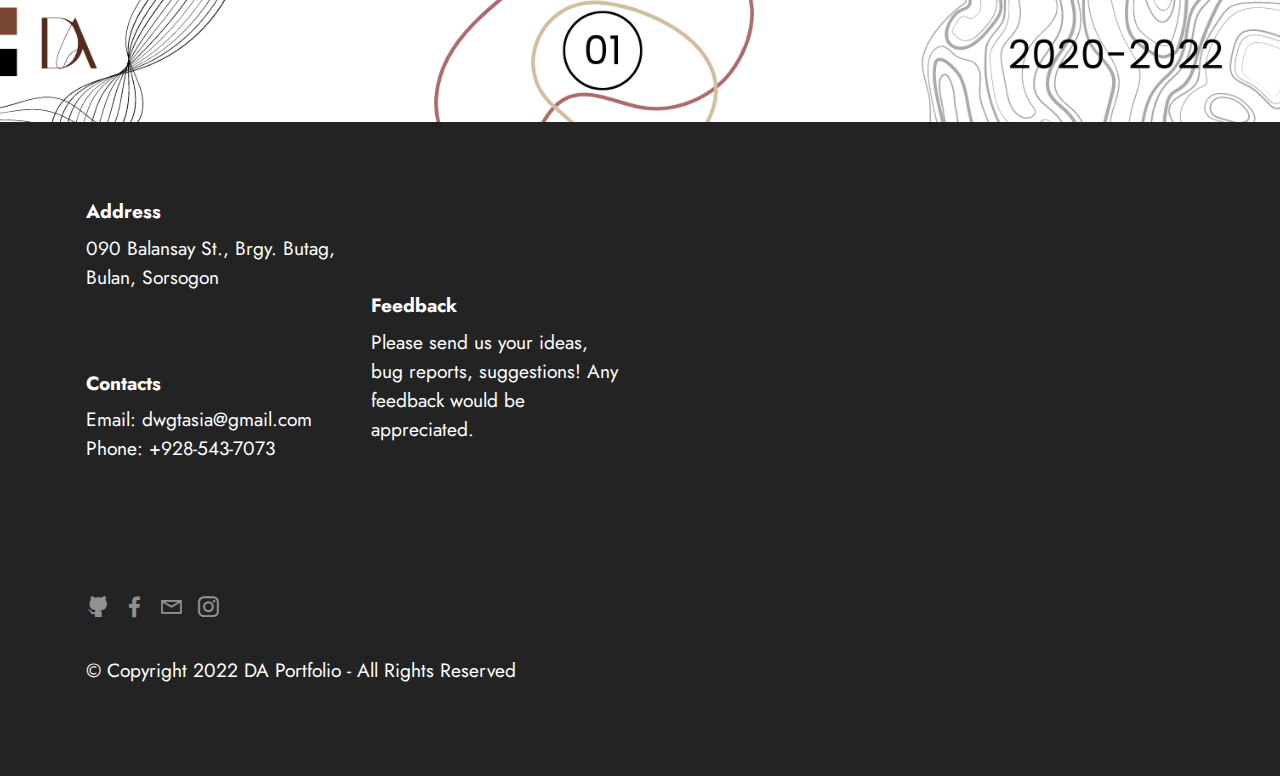
<file: page3.html>
<!DOCTYPE html>
<html>
<head>
  <meta charset="UTF-8">
  <meta http-equiv="X-UA-Compatible" content="IE=edge">
  <meta name="generator" content="Mobirise v5.7.4, mobirise.com">
  <meta name="viewport" content="width=device-width, initial-scale=1, minimum-scale=1">
  <link rel="shortcut icon" href="assets/images/logo-274x154.png" type="image/x-icon">
  <meta name="description" content="">
  
  
  <title>PORTFOLIO</title>
  <link rel="stylesheet" href="assets/web/assets/mobirise-icons2/mobirise2.css">
  <link rel="stylesheet" href="assets/bootstrap/css/bootstrap.min.css">
  <link rel="stylesheet" href="assets/bootstrap/css/bootstrap-grid.min.css">
  <link rel="stylesheet" href="assets/bootstrap/css/bootstrap-reboot.min.css">
  <link rel="stylesheet" href="assets/dropdown/css/style.css">
  <link rel="stylesheet" href="assets/socicon/css/styles.css">
  <link rel="stylesheet" href="assets/theme/css/style.css">
  <link rel="preload" href="https://fonts.googleapis.com/css?family=Jost:100,200,300,400,500,600,700,800,900,100i,200i,300i,400i,500i,600i,700i,800i,900i&display=swap" as="style" onload="this.onload=null;this.rel='stylesheet'">
  <noscript><link rel="stylesheet" href="https://fonts.googleapis.com/css?family=Jost:100,200,300,400,500,600,700,800,900,100i,200i,300i,400i,500i,600i,700i,800i,900i&display=swap"></noscript>
  <link rel="preload" as="style" href="assets/mobirise/css/mbr-additional.css"><link rel="stylesheet" href="assets/mobirise/css/mbr-additional.css" type="text/css">

  
  
  
</head>
<body>
  
  <section data-bs-version="5.1" class="menu cid-s48OLK6784" once="menu" id="menu1-x">
    
    <nav class="navbar navbar-dropdown navbar-fixed-top navbar-expand-lg">
        <div class="container-fluid">
            <div class="navbar-brand">
                <span class="navbar-logo">
                    <a href="index.html">
                        <img src="assets/images/logo-274x154.png" alt="Mobirise Website Builder" style="height: 4.8rem;">
                    </a>
                </span>
                
            </div>
            <button class="navbar-toggler" type="button" data-toggle="collapse" data-bs-toggle="collapse" data-target="#navbarSupportedContent" data-bs-target="#navbarSupportedContent" aria-controls="navbarNavAltMarkup" aria-expanded="false" aria-label="Toggle navigation">
                <div class="hamburger">
                    <span></span>
                    <span></span>
                    <span></span>
                    <span></span>
                </div>
            </button>
            <div class="collapse navbar-collapse" id="navbarSupportedContent">
                <ul class="navbar-nav nav-dropdown nav-right" data-app-modern-menu="true"><li class="nav-item"><a class="nav-link link text-white text-primary display-4" href="index.html#header18-l">HOME</a></li><li class="nav-item"><a class="nav-link link text-white text-primary display-4" href="page1.html#menu1-s">ABOUT</a></li><li class="nav-item"><a class="nav-link link text-white text-primary display-4" href="page2.html#header3-1d">RESUME</a></li><li class="nav-item"><a class="nav-link link text-white text-primary display-4" href="page3.html#features4-1o">PORTFOLIO</a></li>
                    <li class="nav-item"><a class="nav-link link text-white text-primary display-4" href="page4.html#menu1-y">CONTACT</a></li></ul>
                <div class="icons-menu">
                    <a class="iconfont-wrapper" href="https://www.facebook.com/dwayteysya" target="_blank">
                        <span class="p-2 mbr-iconfont socicon-facebook socicon"></span>
                    </a>
                    <a class="iconfont-wrapper" href="https://github.com/DwightAsia" target="_blank">
                        <span class="p-2 mbr-iconfont socicon-github socicon"></span>
                    </a>
                    <a class="iconfont-wrapper" href="https://www.instagram.com/d_asiarts/" target="_blank">
                        <span class="p-2 mbr-iconfont socicon-instagram socicon"></span>
                    </a>
                    <a class="iconfont-wrapper" href="mailto:dwgtasia@gmail.com">
                        <span class="p-2 mbr-iconfont mobi-mbri-letter mobi-mbri"></span>
                    </a>
                </div>
                
            </div>
        </div>
    </nav>

</section>

<section data-bs-version="5.1" class="features4 cid-tr1U7rqFPD" id="features4-1o">
    
    
    <div class="container">
        <div class="mbr-section-head">
            <h4 class="mbr-section-title mbr-fonts-style align-center mb-0 display-2"></h4>
            <h5 class="mbr-section-subtitle mbr-fonts-style align-center mb-0 mt-2 display-5"><br><br></h5>
        </div>
        <div class="row mt-4">
            <div class="item features-image сol-12 col-md-6 col-lg-6">
                <div class="item-wrapper">
                    <div class="item-img">
                        <img src="assets/images/artworks-1256x707.png" alt="Mobirise Website Builder" title="">
                    </div>
                    <div class="item-content">
                        <h5 class="item-title mbr-fonts-style display-5"><strong>ARTWORKS</strong></h5>
                        <h6 class="item-subtitle mbr-fonts-style mt-1 display-7">DIGITAL &amp; TRADITIONAL ARTS</h6>
                        <p class="mbr-text mbr-fonts-style mt-3 display-7">| 2020 - PRESENT </p>
                    </div>
                    <div class="mbr-section-btn item-footer mt-2"><a href="page3.html#header3-1p" class="btn item-btn btn-black display-7"><span class="mobi-mbri mobi-mbri-plus mbr-iconfont mbr-iconfont-btn"></span></a></div>
                </div>
            </div>
            <div class="item features-image сol-12 col-md-6 col-lg-6">
                <div class="item-wrapper">
                    <div class="item-img">
                        <img src="assets/images/website-3-1256x707.png" alt="Mobirise Website Builder" title="">
                    </div>
                    <div class="item-content">
                        <h5 class="item-title mbr-fonts-style display-5"><strong>WEBSITE</strong></h5>
                        <h6 class="item-subtitle mbr-fonts-style mt-1 display-7">EDI UFS UNIBANK&nbsp;&nbsp;</h6>
                        <p class="mbr-text mbr-fonts-style mt-3 display-7">| 2021 - 2022</p>
                    </div>
                    <div class="mbr-section-btn item-footer mt-2"><a href="page3.html#features4-24" class="btn item-btn btn-black display-7"><span class="mobi-mbri mobi-mbri-plus mbr-iconfont mbr-iconfont-btn"></span></a></div>
                </div>
            </div>
            

        </div>
    </div>
</section>

<section data-bs-version="5.1" class="header3 cid-tr59BrRL6J mbr-fullscreen" id="header3-1p">

    

    
    <div class="mbr-overlay" style="opacity: 0.2; background-color: rgb(255, 255, 255);"></div>

    <div class="align-center container">
        <div class="row justify-content-end">
            <div class="col-12 col-lg-6">
                <h1 class="mbr-section-title mbr-fonts-style mb-3 display-1"></h1>
                
                <p class="mbr-text mbr-fonts-style display-7"></p>
                
            </div>
        </div>
    </div>
</section>

<section data-bs-version="5.1" class="header3 cid-tr5dqbCjio mbr-fullscreen" id="header3-1r">

    

    
    <div class="mbr-overlay" style="opacity: 0.2; background-color: rgb(255, 255, 255);"></div>

    <div class="align-center container">
        <div class="row justify-content-end">
            <div class="col-12 col-lg-6">
                <h1 class="mbr-section-title mbr-fonts-style mb-3 display-1"></h1>
                
                <p class="mbr-text mbr-fonts-style display-7"></p>
                
            </div>
        </div>
    </div>
</section>

<section data-bs-version="5.1" class="header3 cid-tr5dqxDWP2 mbr-fullscreen" id="header3-1s">

    

    
    <div class="mbr-overlay" style="opacity: 0.2; background-color: rgb(255, 255, 255);"></div>

    <div class="align-center container">
        <div class="row justify-content-end">
            <div class="col-12 col-lg-6">
                <h1 class="mbr-section-title mbr-fonts-style mb-3 display-1"></h1>
                
                <p class="mbr-text mbr-fonts-style display-7"></p>
                
            </div>
        </div>
    </div>
</section>

<section data-bs-version="5.1" class="header3 cid-tr5dqMlVNT mbr-fullscreen" id="header3-1t">

    

    
    <div class="mbr-overlay" style="opacity: 0.2; background-color: rgb(255, 255, 255);"></div>

    <div class="align-center container">
        <div class="row justify-content-end">
            <div class="col-12 col-lg-6">
                <h1 class="mbr-section-title mbr-fonts-style mb-3 display-1"></h1>
                
                <p class="mbr-text mbr-fonts-style display-7"></p>
                
            </div>
        </div>
    </div>
</section>

<section data-bs-version="5.1" class="header3 cid-tr5dqZwDGp mbr-fullscreen" id="header3-1u">

    

    
    <div class="mbr-overlay" style="opacity: 0.2; background-color: rgb(255, 255, 255);"></div>

    <div class="align-center container">
        <div class="row justify-content-end">
            <div class="col-12 col-lg-6">
                <h1 class="mbr-section-title mbr-fonts-style mb-3 display-1"></h1>
                
                <p class="mbr-text mbr-fonts-style display-7"></p>
                
            </div>
        </div>
    </div>
</section>

<section data-bs-version="5.1" class="features4 cid-tr6el20s3a" id="features4-24">
    
    
    <div class="container-fluid">
        <div class="mbr-section-head">
            <h4 class="mbr-section-title mbr-fonts-style align-center mb-0 display-2"></h4>
            <h5 class="mbr-section-subtitle mbr-fonts-style align-center mb-0 mt-2 display-5"></h5>
        </div>
        <div class="row mt-4">
            <div class="item features-image сol-12 col-md-6 col-lg-4">
                <div class="item-wrapper">
                    <div class="item-img">
                        <img src="assets/images/photostudio-1651502527613-883x442.jpeg" alt="Mobirise Website Builder" title="">
                    </div>
                    <div class="item-content">
                        <h5 class="item-title mbr-fonts-style display-5"><strong>EDI UFS BANK</strong></h5>
                        
                        
                    </div>
                    <div class="mbr-section-btn item-footer mt-2"><a href="https://sorsogon-state-university-bulan-campus.github.io/bsit-2-4-2022-grp-1-asia-et-al/index.html" class="btn item-btn btn-black display-7" target="_blank"><span class="mobi-mbri mobi-mbri-right mbr-iconfont mbr-iconfont-btn"></span>Check Here</a></div>
                </div>
            </div>
            <div class="item features-image сol-12 col-md-6 col-lg-4">
                <div class="item-wrapper">
                    <div class="item-img">
                        <img src="assets/images/2022-12-26-2-883x497.png" alt="Mobirise Website Builder" title="">
                    </div>
                    <div class="item-content">
                        <h5 class="item-title mbr-fonts-style display-5"><strong>CHAT APP</strong></h5>
                        
                        
                    </div>
                    <div class="mbr-section-btn item-footer mt-2"><a href="http://da-chat-application-bsit-3-2.vercel.app" class="btn item-btn btn-black display-7" target="_blank"><span class="mobi-mbri mobi-mbri-right mbr-iconfont mbr-iconfont-btn"></span>Check Here</a></div>
                </div>
            </div>
            <div class="item features-image сol-12 col-md-6 col-lg-4">
                <div class="item-wrapper">
                    <div class="item-img">
                        <img src="assets/images/2022-12-26-3-883x497.png" alt="Mobirise Website Builder" title="">
                    </div>
                    <div class="item-content">
                        <h5 class="item-title mbr-fonts-style display-5"><strong>WEATHER APP</strong></h5>
                        
                        
                    </div>
                    <div class="mbr-section-btn item-footer mt-2"><a href="https://da-weather-application-bsit-3-2.vercel.app/" class="btn item-btn btn-black display-7" target="_blank"><span class="mobi-mbri mobi-mbri-right mbr-iconfont mbr-iconfont-btn"></span>Check Here</a></div>
                </div>
            </div>

        </div>
    </div>
</section>

<section data-bs-version="5.1" class="footer6 cid-tr5kHQesyv" once="footers" id="footer6-1x">

    

    

    <div class="container">
        <div class="row content mbr-white">
            <div class="col-12 col-md-3 mbr-fonts-style display-7">
                <h5 class="mbr-section-subtitle mbr-fonts-style mb-2 display-7">
                    <strong>Address</strong>
                </h5>
                <p class="mbr-text mbr-fonts-style display-7">090 Balansay St., Brgy. Butag, Bulan, Sorsogon</p> <br>
                <h5 class="mbr-section-subtitle mbr-fonts-style mb-2 mt-4 display-7">
                    <strong>Contacts</strong>
                </h5>
                <p class="mbr-text mbr-fonts-style mb-4 display-7">
                    Email: dwgtasia@gmail.com <br>
                    Phone: +928-543-7073 <br><br></p>
            </div>
            <div class="col-12 col-md-3 mbr-fonts-style display-7">
                <h5 class="mbr-section-subtitle mbr-fonts-style mb-2 display-7"></h5>
                <ul class="list mbr-fonts-style mb-4 display-4">
                    <li class="mbr-text item-wrap"><br></li>
                </ul>
                <h5 class="mbr-section-subtitle mbr-fonts-style mb-2 mt-5 display-7">
                    <strong>Feedback</strong>
                </h5>
                <p class="mbr-text mbr-fonts-style mb-4 display-7">
                    Please send us your ideas, bug reports, suggestions! Any feedback would be appreciated.
                </p>
            </div>
            <div class="col-12 col-md-6">
                <div class="google-map"><iframe frameborder="0" style="border:0" src="https://www.google.com/maps/embed/v1/place?key=AIzaSyDk89J4FSunMF33ruMVWJaJht_Ro0kvoXs&amp;q=Purok 1 Balansay Street, Butag, Bulan, Sorsogon" allowfullscreen=""></iframe></div>
            </div>
            <div class="col-md-6">
                <div class="social-list align-left">
                    <div class="soc-item">
                        <a href="https://github.com/DwightAsia" target="_blank">
                            <span class="mbr-iconfont mbr-iconfont-social socicon-github socicon"></span>
                        </a>
                    </div>
                    <div class="soc-item">
                        <a href="https://www.facebook.com/dwayteysya" target="_blank">
                            <span class="mbr-iconfont mbr-iconfont-social socicon-facebook socicon"></span>
                        </a>
                    </div>
                    <div class="soc-item">
                        <a href="mailto:dwgtasia@gmail.com">
                            <span class="mbr-iconfont mbr-iconfont-social mobi-mbri-letter mobi-mbri"></span>
                        </a>
                    </div>
                    <div class="soc-item">
                        <a href="https://www.instagram.com/d_asiarts/" target="_blank">
                            <span class="mbr-iconfont mbr-iconfont-social socicon-instagram socicon"></span>
                        </a>
                    </div>
                    
                    
                </div>
            </div>
        </div>
        <div class="footer-lower">
            <div class="media-container-row">
                <div class="col-sm-12">
                    <hr>
                </div>
            </div>
            <div class="col-sm-12 copyright pl-0">
                <p class="mbr-text mbr-fonts-style mbr-white display-7">
                    © Copyright 2022 DA Portfolio - All Rights Reserved
                </p>
            </div>
        </div>
    </div>  
</body>
</html>
</file>
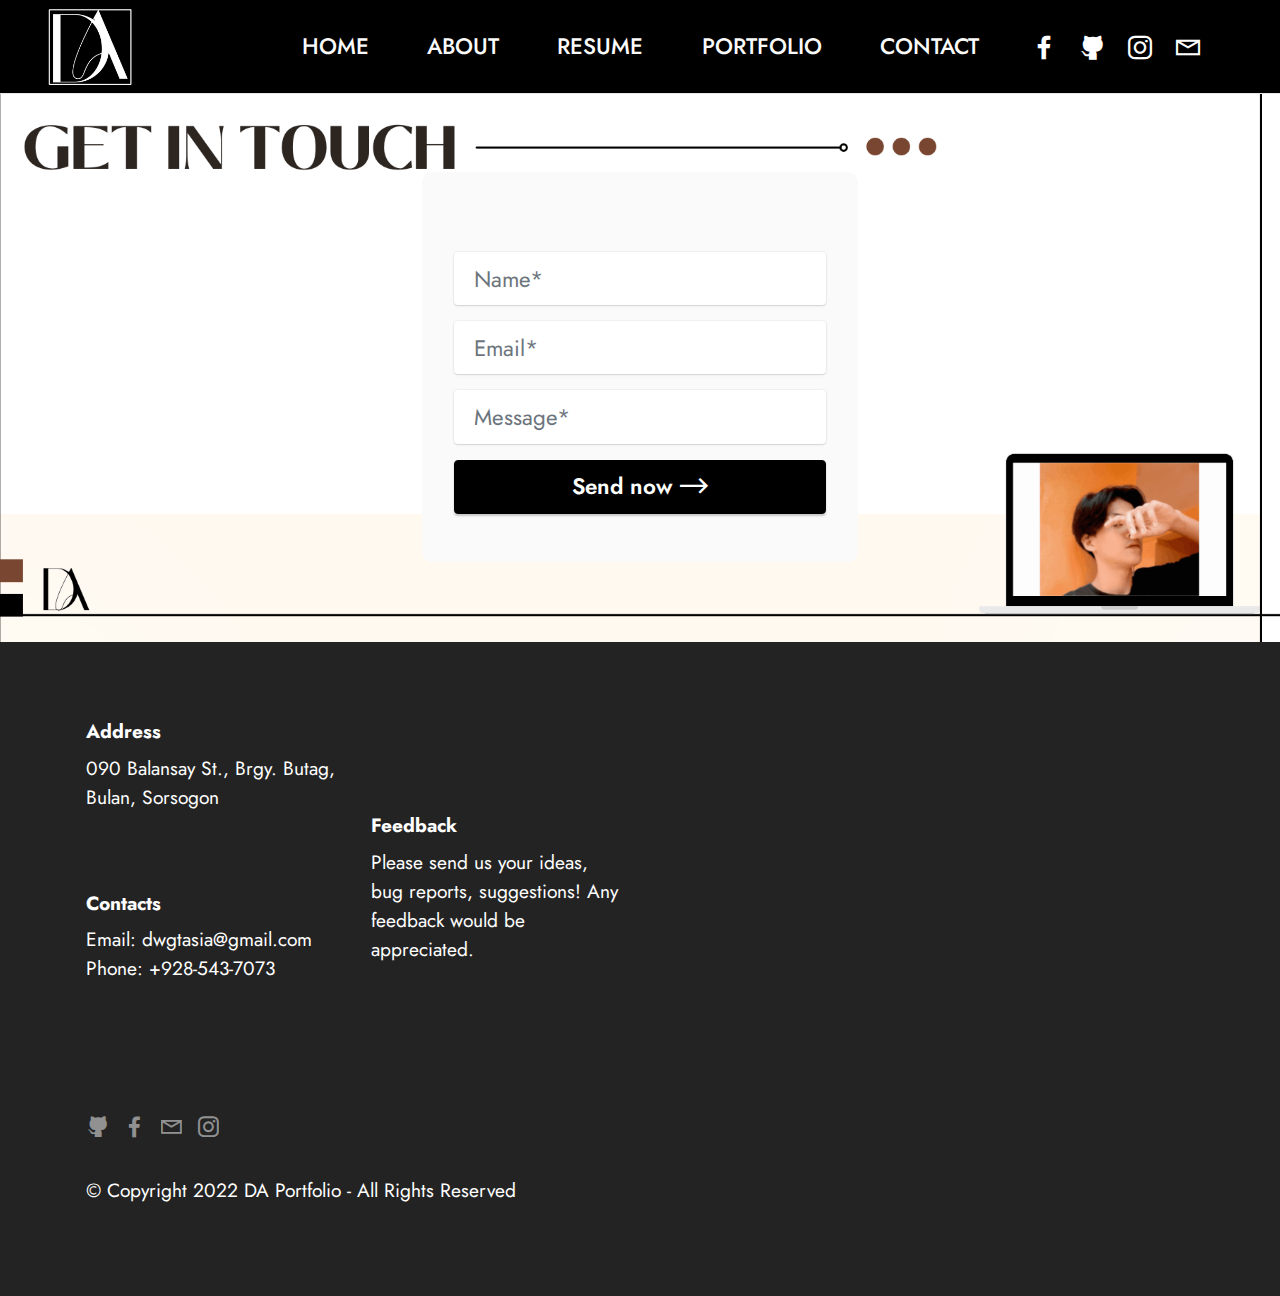
<file: page4.html>
<!DOCTYPE html>
<html>
<head>
  <meta charset="UTF-8">
  <meta http-equiv="X-UA-Compatible" content="IE=edge">
  <meta name="generator" content="Mobirise v5.7.4, mobirise.com">
  <meta name="viewport" content="width=device-width, initial-scale=1, minimum-scale=1">
  <link rel="shortcut icon" href="assets/images/logo-274x154.png" type="image/x-icon">
  <meta name="description" content="">
  
  
  <title>CONTACT</title>
  <link rel="stylesheet" href="assets/web/assets/mobirise-icons2/mobirise2.css">
  <link rel="stylesheet" href="assets/bootstrap/css/bootstrap.min.css">
  <link rel="stylesheet" href="assets/bootstrap/css/bootstrap-grid.min.css">
  <link rel="stylesheet" href="assets/bootstrap/css/bootstrap-reboot.min.css">
  <link rel="stylesheet" href="assets/dropdown/css/style.css">
  <link rel="stylesheet" href="assets/socicon/css/styles.css">
  <link rel="stylesheet" href="assets/theme/css/style.css">
  <link rel="preload" href="https://fonts.googleapis.com/css?family=Jost:100,200,300,400,500,600,700,800,900,100i,200i,300i,400i,500i,600i,700i,800i,900i&display=swap" as="style" onload="this.onload=null;this.rel='stylesheet'">
  <noscript><link rel="stylesheet" href="https://fonts.googleapis.com/css?family=Jost:100,200,300,400,500,600,700,800,900,100i,200i,300i,400i,500i,600i,700i,800i,900i&display=swap"></noscript>
  <link rel="preload" as="style" href="assets/mobirise/css/mbr-additional.css"><link rel="stylesheet" href="assets/mobirise/css/mbr-additional.css" type="text/css">

  
  
  
</head>
<body>
  
  <section data-bs-version="5.1" class="menu cid-s48OLK6784" once="menu" id="menu1-y">
    
    <nav class="navbar navbar-dropdown navbar-fixed-top navbar-expand-lg">
        <div class="container-fluid">
            <div class="navbar-brand">
                <span class="navbar-logo">
                    <a href="index.html">
                        <img src="assets/images/logo-274x154.png" alt="Mobirise Website Builder" style="height: 4.8rem;">
                    </a>
                </span>
                
            </div>
            <button class="navbar-toggler" type="button" data-toggle="collapse" data-bs-toggle="collapse" data-target="#navbarSupportedContent" data-bs-target="#navbarSupportedContent" aria-controls="navbarNavAltMarkup" aria-expanded="false" aria-label="Toggle navigation">
                <div class="hamburger">
                    <span></span>
                    <span></span>
                    <span></span>
                    <span></span>
                </div>
            </button>
            <div class="collapse navbar-collapse" id="navbarSupportedContent">
                <ul class="navbar-nav nav-dropdown nav-right" data-app-modern-menu="true"><li class="nav-item"><a class="nav-link link text-white text-primary display-4" href="index.html#header18-l">HOME</a></li><li class="nav-item"><a class="nav-link link text-white text-primary display-4" href="page1.html#menu1-s">ABOUT</a></li><li class="nav-item"><a class="nav-link link text-white text-primary display-4" href="page2.html#header3-1d">RESUME</a></li><li class="nav-item"><a class="nav-link link text-white text-primary display-4" href="page3.html#features4-1o">PORTFOLIO</a></li>
                    <li class="nav-item"><a class="nav-link link text-white text-primary display-4" href="page4.html#menu1-y">CONTACT</a></li></ul>
                <div class="icons-menu">
                    <a class="iconfont-wrapper" href="https://www.facebook.com/dwayteysya" target="_blank">
                        <span class="p-2 mbr-iconfont socicon-facebook socicon"></span>
                    </a>
                    <a class="iconfont-wrapper" href="https://github.com/DwightAsia" target="_blank">
                        <span class="p-2 mbr-iconfont socicon-github socicon"></span>
                    </a>
                    <a class="iconfont-wrapper" href="https://www.instagram.com/d_asiarts/" target="_blank">
                        <span class="p-2 mbr-iconfont socicon-instagram socicon"></span>
                    </a>
                    <a class="iconfont-wrapper" href="mailto:dwgtasia@gmail.com">
                        <span class="p-2 mbr-iconfont mobi-mbri-letter mobi-mbri"></span>
                    </a>
                </div>
                
            </div>
        </div>
    </nav>

</section>

<section data-bs-version="5.1" class="form7 cid-tqNAVVr6Lj" id="form7-1h">
    
    
    <div class="container">
        <div class="mbr-section-head">
            <h3 class="mbr-section-title mbr-fonts-style align-center mb-0 display-2"></h3>
            
        </div>
        <div class="row justify-content-center mt-4">
            <div class="col-lg-8 mx-auto mbr-form" data-form-type="formoid">
                <form action="https://mobirise.eu/" method="POST" class="mbr-form form-with-styler mx-auto" data-form-title="Form Name"><input type="hidden" name="email" data-form-email="true" value="KFdQ4iBN3t4e7I4q1wGUC/dwLmpO9PPtBxPaN6Yd/KJHPuZGhVJ+D1e6u2yWzCQTkkXirL87I2t8PH2BaaRbSeXdy03OzEJmO+BmtGVAbWcPlj6d0rlnzj1IKKi9Iqiw">
                    <p class="mbr-text mbr-fonts-style align-center mb-4 display-7"></p>
                    <div class="row">
                        <div hidden="hidden" data-form-alert="" class="alert alert-success col-12">Thanks for filling out the form!</div>
                        <div hidden="hidden" data-form-alert-danger="" class="alert alert-danger col-12">
                            Oops...! some problem!
                        </div>
                    </div>
                    <div class="dragArea row">
                        <div class="col-lg-12 col-md-12 col-sm-12 form-group mb-3" data-for="name">
                            <input type="text" name="name" placeholder="Name*" data-form-field="name" class="form-control" value="" id="name-form7-1h">
                        </div>
                        <div class="col-lg-12 col-md-12 col-sm-12 form-group mb-3" data-for="email">
                            <input type="email" name="email" placeholder="Email*" data-form-field="email" class="form-control" value="" id="email-form7-1h">
                        </div>
                        <div data-for="phone" class="col-lg-12 col-md-12 col-sm-12 form-group mb-3">
                            <input type="tel" name="phone" placeholder="Message*" data-form-field="phone" class="form-control" value="" id="phone-form7-1h">
                        </div>
                        <div class="col-auto mbr-section-btn align-center"><button type="submit" class="btn btn-primary display-4"><span class="mobi-mbri mobi-mbri-right mbr-iconfont mbr-iconfont-btn"></span>Send now</button></div>
                    </div>
                </form>
            </div>
        </div>
    </div>
</section>

<section data-bs-version="5.1" class="footer6 cid-tqNGGHn6iX" once="footers" id="footer6-1j">

    

    

    <div class="container">
        <div class="row content mbr-white">
            <div class="col-12 col-md-3 mbr-fonts-style display-7">
                <h5 class="mbr-section-subtitle mbr-fonts-style mb-2 display-7">
                    <strong>Address</strong>
                </h5>
                <p class="mbr-text mbr-fonts-style display-7">090 Balansay St., Brgy. Butag, Bulan, Sorsogon</p> <br>
                <h5 class="mbr-section-subtitle mbr-fonts-style mb-2 mt-4 display-7">
                    <strong>Contacts</strong>
                </h5>
                <p class="mbr-text mbr-fonts-style mb-4 display-7">
                    Email: dwgtasia@gmail.com <br>
                    Phone: +928-543-7073 <br><br></p>
            </div>
            <div class="col-12 col-md-3 mbr-fonts-style display-7">
                <h5 class="mbr-section-subtitle mbr-fonts-style mb-2 display-7"></h5>
                <ul class="list mbr-fonts-style mb-4 display-4">
                    <li class="mbr-text item-wrap"><br></li>
                </ul>
                <h5 class="mbr-section-subtitle mbr-fonts-style mb-2 mt-5 display-7">
                    <strong>Feedback</strong>
                </h5>
                <p class="mbr-text mbr-fonts-style mb-4 display-7">
                    Please send us your ideas, bug reports, suggestions! Any feedback would be appreciated.
                </p>
            </div>
            <div class="col-12 col-md-6">
                <div class="google-map"><iframe frameborder="0" style="border:0" src="https://www.google.com/maps/embed/v1/place?key=AIzaSyDk89J4FSunMF33ruMVWJaJht_Ro0kvoXs&amp;q=Purok 1 Balansay Street, Butag, Bulan, Sorsogon" allowfullscreen=""></iframe></div>
            </div>
            <div class="col-md-6">
                <div class="social-list align-left">
                    <div class="soc-item">
                        <a href="https://github.com/DwightAsia" target="_blank">
                            <span class="mbr-iconfont mbr-iconfont-social socicon-github socicon"></span>
                        </a>
                    </div>
                    <div class="soc-item">
                        <a href="https://www.facebook.com/dwayteysya" target="_blank">
                            <span class="mbr-iconfont mbr-iconfont-social socicon-facebook socicon"></span>
                        </a>
                    </div>
                    <div class="soc-item">
                        <a href="mailto:dwgtasia@gmail.com">
                            <span class="mbr-iconfont mbr-iconfont-social mobi-mbri-letter mobi-mbri"></span>
                        </a>
                    </div>
                    <div class="soc-item">
                        <a href="https://www.instagram.com/d_asiarts/" target="_blank">
                            <span class="mbr-iconfont mbr-iconfont-social socicon-instagram socicon"></span>
                        </a>
                    </div>
                    
                    
                </div>
            </div>
        </div>
        <div class="footer-lower">
            <div class="media-container-row">
                <div class="col-sm-12">
                    <hr>
                </div>
            </div>
            <div class="col-sm-12 copyright pl-0">
                <p class="mbr-text mbr-fonts-style mbr-white display-7">
                    © Copyright 2022 DA Portfolio - All Rights Reserved
                </p>
            </div>
        </div>
    </div>  
</body>
</html>
</file>
<file: assets/web/assets/mobirise-icons2/mobirise2.css>
@font-face {
  font-family: 'Moririse2';
  font-display: swap;
  src:  url('mobirise2.eot?f2bix4');
  src:  url('mobirise2.eot?f2bix4#iefix') format('embedded-opentype'),
    url('mobirise2.ttf?f2bix4') format('truetype'),
    url('mobirise2.woff?f2bix4') format('woff'),
    url('mobirise2.svg?f2bix4#mobirise2') format('svg');
  font-weight: normal;
  font-style: normal;
}

[class^="mobi-"], [class*=" mobi-"] {
  /* use !important to prevent issues with browser extensions that change fonts */
  font-family: 'Moririse2' !important;
  speak: none;
  font-style: normal;
  font-weight: normal;
  font-variant: normal;
  text-transform: none;
  line-height: 1;

  /* Better Font Rendering =========== */
  -webkit-font-smoothing: antialiased;
  -moz-osx-font-smoothing: grayscale;
}

.mobi-mbri-add-submenu:before {
  content: "\e900";
}
.mobi-mbri-alert:before {
  content: "\e901";
}
.mobi-mbri-align-center:before {
  content: "\e902";
}
.mobi-mbri-align-justify:before {
  content: "\e903";
}
.mobi-mbri-align-left:before {
  content: "\e904";
}
.mobi-mbri-align-right:before {
  content: "\e905";
}
.mobi-mbri-android:before {
  content: "\e906";
}
.mobi-mbri-apple:before {
  content: "\e907";
}
.mobi-mbri-arrow-down:before {
  content: "\e908";
}
.mobi-mbri-arrow-next:before {
  content: "\e909";
}
.mobi-mbri-arrow-prev:before {
  content: "\e90a";
}
.mobi-mbri-arrow-up:before {
  content: "\e90b";
}
.mobi-mbri-bold:before {
  content: "\e90c";
}
.mobi-mbri-bookmark:before {
  content: "\e90d";
}
.mobi-mbri-bootstrap:before {
  content: "\e90e";
}
.mobi-mbri-briefcase:before {
  content: "\e90f";
}
.mobi-mbri-browse:before {
  content: "\e910";
}
.mobi-mbri-bulleted-list:before {
  content: "\e911";
}
.mobi-mbri-calendar:before {
  content: "\e912";
}
.mobi-mbri-camera:before {
  content: "\e913";
}
.mobi-mbri-cart-add:before {
  content: "\e914";
}
.mobi-mbri-cart-full:before {
  content: "\e915";
}
.mobi-mbri-cash:before {
  content: "\e916";
}
.mobi-mbri-change-style:before {
  content: "\e917";
}
.mobi-mbri-chat:before {
  content: "\e918";
}
.mobi-mbri-clock:before {
  content: "\e919";
}
.mobi-mbri-close:before {
  content: "\e91a";
}
.mobi-mbri-cloud:before {
  content: "\e91b";
}
.mobi-mbri-code:before {
  content: "\e91c";
}
.mobi-mbri-contact-form:before {
  content: "\e91d";
}
.mobi-mbri-credit-card:before {
  content: "\e91e";
}
.mobi-mbri-cursor-click:before {
  content: "\e91f";
}
.mobi-mbri-cust-feedback:before {
  content: "\e920";
}
.mobi-mbri-database:before {
  content: "\e921";
}
.mobi-mbri-delivery:before {
  content: "\e922";
}
.mobi-mbri-desktop:before {
  content: "\e923";
}
.mobi-mbri-devices:before {
  content: "\e924";
}
.mobi-mbri-down:before {
  content: "\e925";
}
.mobi-mbri-download-2:before {
  content: "\e926";
}
.mobi-mbri-download:before {
  content: "\e927";
}
.mobi-mbri-drag-n-drop-2:before {
  content: "\e928";
}
.mobi-mbri-drag-n-drop:before {
  content: "\e929";
}
.mobi-mbri-edit-2:before {
  content: "\e92a";
}
.mobi-mbri-edit:before {
  content: "\e92b";
}
.mobi-mbri-error:before {
  content: "\e92c";
}
.mobi-mbri-extension:before {
  content: "\e92d";
}
.mobi-mbri-features:before {
  content: "\e92e";
}
.mobi-mbri-file:before {
  content: "\e92f";
}
.mobi-mbri-flag:before {
  content: "\e930";
}
.mobi-mbri-folder:before {
  content: "\e931";
}
.mobi-mbri-gift:before {
  content: "\e932";
}
.mobi-mbri-github:before {
  content: "\e933";
}
.mobi-mbri-globe-2:before {
  content: "\e934";
}
.mobi-mbri-globe:before {
  content: "\e935";
}
.mobi-mbri-growing-chart:before {
  content: "\e936";
}
.mobi-mbri-hearth:before {
  content: "\e937";
}
.mobi-mbri-help:before {
  content: "\e938";
}
.mobi-mbri-home:before {
  content: "\e939";
}
.mobi-mbri-hot-cup:before {
  content: "\e93a";
}
.mobi-mbri-idea:before {
  content: "\e93b";
}
.mobi-mbri-image-gallery:before {
  content: "\e93c";
}
.mobi-mbri-image-slider:before {
  content: "\e93d";
}
.mobi-mbri-info:before {
  content: "\e93e";
}
.mobi-mbri-italic:before {
  content: "\e93f";
}
.mobi-mbri-key:before {
  content: "\e940";
}
.mobi-mbri-laptop:before {
  content: "\e941";
}
.mobi-mbri-layers:before {
  content: "\e942";
}
.mobi-mbri-left-right:before {
  content: "\e943";
}
.mobi-mbri-left:before {
  content: "\e944";
}
.mobi-mbri-letter:before {
  content: "\e945";
}
.mobi-mbri-like:before {
  content: "\e946";
}
.mobi-mbri-link:before {
  content: "\e947";
}
.mobi-mbri-lock:before {
  content: "\e948";
}
.mobi-mbri-login:before {
  content: "\e949";
}
.mobi-mbri-logout:before {
  content: "\e94a";
}
.mobi-mbri-magic-stick:before {
  content: "\e94b";
}
.mobi-mbri-map-pin:before {
  content: "\e94c";
}
.mobi-mbri-menu:before {
  content: "\e94d";
}
.mobi-mbri-mobile-2:before {
  content: "\e94e";
}
.mobi-mbri-mobile-horizontal:before {
  content: "\e94f";
}
.mobi-mbri-mobile:before {
  content: "\e950";
}
.mobi-mbri-mobirise:before {
  content: "\e951";
}
.mobi-mbri-more-horizontal:before {
  content: "\e952";
}
.mobi-mbri-more-vertical:before {
  content: "\e953";
}
.mobi-mbri-music:before {
  content: "\e954";
}
.mobi-mbri-new-file:before {
  content: "\e955";
}
.mobi-mbri-numbered-list:before {
  content: "\e956";
}
.mobi-mbri-opened-folder:before {
  content: "\e957";
}
.mobi-mbri-pages:before {
  content: "\e958";
}
.mobi-mbri-paper-plane:before {
  content: "\e959";
}
.mobi-mbri-paperclip:before {
  content: "\e95a";
}
.mobi-mbri-phone:before {
  content: "\e95b";
}
.mobi-mbri-photo:before {
  content: "\e95c";
}
.mobi-mbri-photos:before {
  content: "\e95d";
}
.mobi-mbri-pin:before {
  content: "\e95e";
}
.mobi-mbri-play:before {
  content: "\e95f";
}
.mobi-mbri-plus:before {
  content: "\e960";
}
.mobi-mbri-preview:before {
  content: "\e961";
}
.mobi-mbri-print:before {
  content: "\e962";
}
.mobi-mbri-protect:before {
  content: "\e963";
}
.mobi-mbri-question:before {
  content: "\e964";
}
.mobi-mbri-quote-left:before {
  content: "\e965";
}
.mobi-mbri-quote-right:before {
  content: "\e966";
}
.mobi-mbri-redo:before {
  content: "\e967";
}
.mobi-mbri-refresh:before {
  content: "\e968";
}
.mobi-mbri-responsive-2:before {
  content: "\e969";
}
.mobi-mbri-responsive:before {
  content: "\e96a";
}
.mobi-mbri-right:before {
  content: "\e96b";
}
.mobi-mbri-rocket:before {
  content: "\e96c";
}
.mobi-mbri-sad-face:before {
  content: "\e96d";
}
.mobi-mbri-sale:before {
  content: "\e96e";
}
.mobi-mbri-save:before {
  content: "\e96f";
}
.mobi-mbri-search:before {
  content: "\e970";
}
.mobi-mbri-setting-2:before {
  content: "\e971";
}
.mobi-mbri-setting-3:before {
  content: "\e972";
}
.mobi-mbri-setting:before {
  content: "\e973";
}
.mobi-mbri-share:before {
  content: "\e974";
}
.mobi-mbri-shopping-bag:before {
  content: "\e975";
}
.mobi-mbri-shopping-basket:before {
  content: "\e976";
}
.mobi-mbri-shopping-cart:before {
  content: "\e977";
}
.mobi-mbri-sites:before {
  content: "\e978";
}
.mobi-mbri-smile-face:before {
  content: "\e979";
}
.mobi-mbri-speed:before {
  content: "\e97a";
}
.mobi-mbri-star:before {
  content: "\e97b";
}
.mobi-mbri-success:before {
  content: "\e97c";
}
.mobi-mbri-sun:before {
  content: "\e97d";
}
.mobi-mbri-sun2:before {
  content: "\e97e";
}
.mobi-mbri-tablet-vertical:before {
  content: "\e97f";
}
.mobi-mbri-tablet:before {
  content: "\e980";
}
.mobi-mbri-target:before {
  content: "\e981";
}
.mobi-mbri-timer:before {
  content: "\e982";
}
.mobi-mbri-to-ftp:before {
  content: "\e983";
}
.mobi-mbri-to-local-drive:before {
  content: "\e984";
}
.mobi-mbri-touch-swipe:before {
  content: "\e985";
}
.mobi-mbri-touch:before {
  content: "\e986";
}
.mobi-mbri-trash:before {
  content: "\e987";
}
.mobi-mbri-underline:before {
  content: "\e988";
}
.mobi-mbri-undo:before {
  content: "\e989";
}
.mobi-mbri-unlink:before {
  content: "\e98a";
}
.mobi-mbri-unlock:before {
  content: "\e98b";
}
.mobi-mbri-up-down:before {
  content: "\e98c";
}
.mobi-mbri-up:before {
  content: "\e98d";
}
.mobi-mbri-update:before {
  content: "\e98e";
}
.mobi-mbri-upload-2:before {
  content: "\e98f";
}
.mobi-mbri-upload:before {
  content: "\e990";
}
.mobi-mbri-user-2:before {
  content: "\e991";
}
.mobi-mbri-user:before {
  content: "\e992";
}
.mobi-mbri-users:before {
  content: "\e993";
}
.mobi-mbri-video-play:before {
  content: "\e994";
}
.mobi-mbri-video:before {
  content: "\e995";
}
.mobi-mbri-watch:before {
  content: "\e996";
}
.mobi-mbri-website-theme-2:before {
  content: "\e997";
}
.mobi-mbri-website-theme:before {
  content: "\e998";
}
.mobi-mbri-wifi:before {
  content: "\e999";
}
.mobi-mbri-windows:before {
  content: "\e99a";
}
.mobi-mbri-zoom-in:before {
  content: "\e99b";
}
.mobi-mbri-zoom-out:before {
  content: "\e99c";
}
</file>
<file: assets/parallax/jarallax.css>
.jarallax {
    position: relative;
    z-index: 0;
}
.jarallax > .jarallax-img {
    position: absolute;
    object-fit: cover;
    /* support for plugin https://github.com/bfred-it/object-fit-images */
    font-family: 'object-fit: cover;';
    top: 0;
    left: 0;
    width: 100%;
    height: 100%;
    z-index: -1;
}
</file>
<file: assets/dropdown/css/style.css>
.navbar-dropdown {
  left: 0;
  padding: 0;
  position: absolute;
  right: 0;
  top: 0;
  transition: all 0.45s ease;
  z-index: 1030;
  background: #282828; }
  .navbar-dropdown .navbar-logo {
    margin-right: 0.8rem;
    transition: margin 0.3s ease-in-out;
    vertical-align: middle; }
    .navbar-dropdown .navbar-logo img {
      height: 3.125rem;
      transition: all 0.3s ease-in-out; }
    .navbar-dropdown .navbar-logo.mbr-iconfont {
      font-size: 3.125rem;
      line-height: 3.125rem; }
  .navbar-dropdown .navbar-caption {
    font-weight: 700;
    white-space: normal;
    vertical-align: -4px;
    line-height: 3.125rem !important; }
    .navbar-dropdown .navbar-caption, .navbar-dropdown .navbar-caption:hover {
      color: inherit;
      text-decoration: none; }
  .navbar-dropdown .mbr-iconfont + .navbar-caption {
    vertical-align: -1px; }
  .navbar-dropdown.navbar-fixed-top {
    position: fixed; }
  .navbar-dropdown .navbar-brand span {
    vertical-align: -4px; }
  .navbar-dropdown.bg-color.transparent {
    background: none; }
  .navbar-dropdown.navbar-short .navbar-brand {
    padding: 0.625rem 0; }
    .navbar-dropdown.navbar-short .navbar-brand span {
      vertical-align: -1px; }
  .navbar-dropdown.navbar-short .navbar-caption {
    line-height: 2.375rem !important;
    vertical-align: -2px; }
  .navbar-dropdown.navbar-short .navbar-logo {
    margin-right: 0.5rem; }
    .navbar-dropdown.navbar-short .navbar-logo img {
      height: 2.375rem; }
    .navbar-dropdown.navbar-short .navbar-logo.mbr-iconfont {
      font-size: 2.375rem;
      line-height: 2.375rem; }
  .navbar-dropdown.navbar-short .mbr-table-cell {
    height: 3.625rem; }
  .navbar-dropdown .navbar-close {
    left: 0.6875rem;
    position: fixed;
    top: 0.75rem;
    z-index: 1000; }
  .navbar-dropdown .hamburger-icon {
    content: "";
    display: inline-block;
    vertical-align: middle;
    width: 16px;
    -webkit-box-shadow: 0 -6px 0 1px #282828,0 0 0 1px #282828,0 6px 0 1px #282828;
    -moz-box-shadow: 0 -6px 0 1px #282828,0 0 0 1px #282828,0 6px 0 1px #282828;
    box-shadow: 0 -6px 0 1px #282828,0 0 0 1px #282828,0 6px 0 1px #282828; }

.dropdown-menu .dropdown-toggle[data-toggle="dropdown-submenu"]::after {
  border-bottom: 0.35em solid transparent;
  border-left: 0.35em solid;
  border-right: 0;
  border-top: 0.35em solid transparent;
  margin-left: 0.3rem; }

.dropdown-menu .dropdown-item:focus {
  outline: 0; }

.nav-dropdown {
  font-size: 0.75rem;
  font-weight: 500;
  height: auto !important; }
  .nav-dropdown .nav-btn {
    padding-left: 1rem; }
  .nav-dropdown .link {
    margin: .667em 1.667em;
    font-weight: 500;
    padding: 0;
    transition: color .2s ease-in-out; }
    .nav-dropdown .link.dropdown-toggle {
      margin-right: 2.583em; }
      .nav-dropdown .link.dropdown-toggle::after {
        margin-left: .25rem;
        border-top: 0.35em solid;
        border-right: 0.35em solid transparent;
        border-left: 0.35em solid transparent;
        border-bottom: 0; }
      .nav-dropdown .link.dropdown-toggle[aria-expanded="true"] {
        margin: 0;
        padding: 0.667em 3.263em  0.667em 1.667em; }
  .nav-dropdown .link::after,
  .nav-dropdown .dropdown-item::after {
    color: inherit; }
  .nav-dropdown .btn {
    font-size: 0.75rem;
    font-weight: 700;
    letter-spacing: 0;
    margin-bottom: 0;
    padding-left: 1.25rem;
    padding-right: 1.25rem; }
  .nav-dropdown .dropdown-menu {
    border-radius: 0;
    border: 0;
    left: 0;
    margin: 0;
    padding-bottom: 1.25rem;
    padding-top: 1.25rem;
    position: relative; }
  .nav-dropdown .dropdown-submenu {
    margin-left: 0.125rem;
    top: 0; }
  .nav-dropdown .dropdown-item {
    font-weight: 500;
    line-height: 2;
    padding: 0.3846em 4.615em 0.3846em 1.5385em;
    position: relative;
    transition: color .2s ease-in-out, background-color .2s ease-in-out; }
    .nav-dropdown .dropdown-item::after {
      margin-top: -0.3077em;
      position: absolute;
      right: 1.1538em;
      top: 50%; }
    .nav-dropdown .dropdown-item:focus, .nav-dropdown .dropdown-item:hover {
      background: none; }

@media (max-width: 767px) {
  .nav-dropdown.navbar-toggleable-sm {
    bottom: 0;
    display: none;
    left: 0;
    overflow-x: hidden;
    position: fixed;
    top: 0;
    transform: translateX(-100%);
    -ms-transform: translateX(-100%);
    -webkit-transform: translateX(-100%);
    width: 18.75rem;
    z-index: 999; } }
.nav-dropdown.navbar-toggleable-xl {
  bottom: 0;
  display: none;
  left: 0;
  overflow-x: hidden;
  position: fixed;
  top: 0;
  transform: translateX(-100%);
  -ms-transform: translateX(-100%);
  -webkit-transform: translateX(-100%);
  width: 18.75rem;
  z-index: 999; }

.nav-dropdown-sm {
  display: block !important;
  overflow-x: hidden;
  overflow: auto;
  padding-top: 3.875rem; }
  .nav-dropdown-sm::after {
    content: "";
    display: block;
    height: 3rem;
    width: 100%; }
  .nav-dropdown-sm.collapse.in ~ .navbar-close {
    display: block !important; }
  .nav-dropdown-sm.collapsing, .nav-dropdown-sm.collapse.in {
    transform: translateX(0);
    -ms-transform: translateX(0);
    -webkit-transform: translateX(0);
    transition: all 0.25s ease-out;
    -webkit-transition: all 0.25s ease-out;
    background: #282828; }
  .nav-dropdown-sm.collapsing[aria-expanded="false"] {
    transform: translateX(-100%);
    -ms-transform: translateX(-100%);
    -webkit-transform: translateX(-100%); }
  .nav-dropdown-sm .nav-item {
    display: block;
    margin-left: 0 !important;
    padding-left: 0; }
  .nav-dropdown-sm .link,
  .nav-dropdown-sm .dropdown-item {
    border-top: 1px dotted rgba(255, 255, 255, 0.1);
    font-size: 0.8125rem;
    line-height: 1.6;
    margin: 0 !important;
    padding: 0.875rem 2.4rem 0.875rem 1.5625rem !important;
    position: relative;
    white-space: normal; }
    .nav-dropdown-sm .link:focus, .nav-dropdown-sm .link:hover,
    .nav-dropdown-sm .dropdown-item:focus,
    .nav-dropdown-sm .dropdown-item:hover {
      background: rgba(0, 0, 0, 0.2) !important;
      color: #c0a375; }
  .nav-dropdown-sm .nav-btn {
    position: relative;
    padding: 1.5625rem 1.5625rem 0 1.5625rem; }
    .nav-dropdown-sm .nav-btn::before {
      border-top: 1px dotted rgba(255, 255, 255, 0.1);
      content: "";
      left: 0;
      position: absolute;
      top: 0;
      width: 100%; }
    .nav-dropdown-sm .nav-btn + .nav-btn {
      padding-top: 0.625rem; }
      .nav-dropdown-sm .nav-btn + .nav-btn::before {
        display: none; }
  .nav-dropdown-sm .btn {
    padding: 0.625rem 0; }
  .nav-dropdown-sm .dropdown-toggle[data-toggle="dropdown-submenu"]::after {
    margin-left: .25rem;
    border-top: 0.35em solid;
    border-right: 0.35em solid transparent;
    border-left: 0.35em solid transparent;
    border-bottom: 0; }
  .nav-dropdown-sm .dropdown-toggle[data-toggle="dropdown-submenu"][aria-expanded="true"]::after {
    border-top: 0;
    border-right: 0.35em solid transparent;
    border-left: 0.35em solid transparent;
    border-bottom: 0.35em solid; }
  .nav-dropdown-sm .dropdown-menu {
    margin: 0;
    padding: 0;
    position: relative;
    top: 0;
    left: 0;
    width: 100%;
    border: 0;
    float: none;
    border-radius: 0;
    background: none; }
  .nav-dropdown-sm .dropdown-submenu {
    left: 100%;
    margin-left: 0.125rem;
    margin-top: -1.25rem;
    top: 0; }

.navbar-toggleable-sm .nav-dropdown .dropdown-menu {
  position: absolute; }

.navbar-toggleable-sm .nav-dropdown .dropdown-submenu {
  left: 100%;
  margin-left: 0.125rem;
  margin-top: -1.25rem;
  top: 0; }

.navbar-toggleable-sm.opened .nav-dropdown .dropdown-menu {
  position: relative; }

.navbar-toggleable-sm.opened .nav-dropdown .dropdown-submenu {
  left: 0;
  margin-left: 00rem;
  margin-top: 0rem;
  top: 0; }

.is-builder .nav-dropdown.collapsing {
  transition: none !important; }
</file>
<file: assets/socicon/css/styles.css>
@charset "UTF-8";

@font-face {
  font-family: 'Socicon';
  src:  url('../fonts/socicon.eot');
  src:  url('../fonts/socicon.eot?#iefix') format('embedded-opentype'),
    url('../fonts/socicon.woff2') format('woff2'),
    url('../fonts/socicon.ttf') format('truetype'),
    url('../fonts/socicon.woff') format('woff'),
    url('../fonts/socicon.svg#socicon') format('svg');
  font-weight: normal;
  font-style: normal;
  font-display: swap;
}

[data-icon]:before {
  font-family: "socicon" !important;
  content: attr(data-icon);
  font-style: normal !important;
  font-weight: normal !important;
  font-variant: normal !important;
  text-transform: none !important;
  speak: none;
  line-height: 1;
  -webkit-font-smoothing: antialiased;
  -moz-osx-font-smoothing: grayscale;
}

[class^="socicon-"], [class*=" socicon-"] {
  /* use !important to prevent issues with browser extensions that change fonts */
  font-family: 'Socicon' !important;
  speak: none;
  font-style: normal;
  font-weight: normal;
  font-variant: normal;
  text-transform: none;
  line-height: 1;

  /* Better Font Rendering =========== */
  -webkit-font-smoothing: antialiased;
  -moz-osx-font-smoothing: grayscale;
}

.socicon-eitaa:before {
  content: "\e97c";
}
.socicon-soroush:before {
  content: "\e97d";
}
.socicon-bale:before {
  content: "\e97e";
}
.socicon-zazzle:before {
  content: "\e97b";
}
.socicon-society6:before {
  content: "\e97a";
}
.socicon-redbubble:before {
  content: "\e979";
}
.socicon-avvo:before {
  content: "\e978";
}
.socicon-stitcher:before {
  content: "\e977";
}
.socicon-googlehangouts:before {
  content: "\e974";
}
.socicon-dlive:before {
  content: "\e975";
}
.socicon-vsco:before {
  content: "\e976";
}
.socicon-flipboard:before {
  content: "\e973";
}
.socicon-ubuntu:before {
  content: "\e958";
}
.socicon-artstation:before {
  content: "\e959";
}
.socicon-invision:before {
  content: "\e95a";
}
.socicon-torial:before {
  content: "\e95b";
}
.socicon-collectorz:before {
  content: "\e95c";
}
.socicon-seenthis:before {
  content: "\e95d";
}
.socicon-googleplaymusic:before {
  content: "\e95e";
}
.socicon-debian:before {
  content: "\e95f";
}
.socicon-filmfreeway:before {
  content: "\e960";
}
.socicon-gnome:before {
  content: "\e961";
}
.socicon-itchio:before {
  content: "\e962";
}
.socicon-jamendo:before {
  content: "\e963";
}
.socicon-mix:before {
  content: "\e964";
}
.socicon-sharepoint:before {
  content: "\e965";
}
.socicon-tinder:before {
  content: "\e966";
}
.socicon-windguru:before {
  content: "\e967";
}
.socicon-cdbaby:before {
  content: "\e968";
}
.socicon-elementaryos:before {
  content: "\e969";
}
.socicon-stage32:before {
  content: "\e96a";
}
.socicon-tiktok:before {
  content: "\e96b";
}
.socicon-gitter:before {
  content: "\e96c";
}
.socicon-letterboxd:before {
  content: "\e96d";
}
.socicon-threema:before {
  content: "\e96e";
}
.socicon-splice:before {
  content: "\e96f";
}
.socicon-metapop:before {
  content: "\e970";
}
.socicon-naver:before {
  content: "\e971";
}
.socicon-remote:before {
  content: "\e972";
}
.socicon-internet:before {
  content: "\e957";
}
.socicon-moddb:before {
  content: "\e94b";
}
.socicon-indiedb:before {
  content: "\e94c";
}
.socicon-traxsource:before {
  content: "\e94d";
}
.socicon-gamefor:before {
  content: "\e94e";
}
.socicon-pixiv:before {
  content: "\e94f";
}
.socicon-myanimelist:before {
  content: "\e950";
}
.socicon-blackberry:before {
  content: "\e951";
}
.socicon-wickr:before {
  content: "\e952";
}
.socicon-spip:before {
  content: "\e953";
}
.socicon-napster:before {
  content: "\e954";
}
.socicon-beatport:before {
  content: "\e955";
}
.socicon-hackerone:before {
  content: "\e956";
}
.socicon-hackernews:before {
  content: "\e946";
}
.socicon-smashwords:before {
  content: "\e947";
}
.socicon-kobo:before {
  content: "\e948";
}
.socicon-bookbub:before {
  content: "\e949";
}
.socicon-mailru:before {
  content: "\e94a";
}
.socicon-gitlab:before {
  content: "\e945";
}
.socicon-instructables:before {
  content: "\e944";
}
.socicon-portfolio:before {
  content: "\e943";
}
.socicon-codered:before {
  content: "\e940";
}
.socicon-origin:before {
  content: "\e941";
}
.socicon-nextdoor:before {
  content: "\e942";
}
.socicon-udemy:before {
  content: "\e93f";
}
.socicon-livemaster:before {
  content: "\e93e";
}
.socicon-crunchbase:before {
  content: "\e93b";
}
.socicon-homefy:before {
  content: "\e93c";
}
.socicon-calendly:before {
  content: "\e93d";
}
.socicon-realtor:before {
  content: "\e90f";
}
.socicon-tidal:before {
  content: "\e910";
}
.socicon-qobuz:before {
  content: "\e911";
}
.socicon-natgeo:before {
  content: "\e912";
}
.socicon-mastodon:before {
  content: "\e913";
}
.socicon-unsplash:before {
  content: "\e914";
}
.socicon-homeadvisor:before {
  content: "\e915";
}
.socicon-angieslist:before {
  content: "\e916";
}
.socicon-codepen:before {
  content: "\e917";
}
.socicon-slack:before {
  content: "\e918";
}
.socicon-openaigym:before {
  content: "\e919";
}
.socicon-logmein:before {
  content: "\e91a";
}
.socicon-fiverr:before {
  content: "\e91b";
}
.socicon-gotomeeting:before {
  content: "\e91c";
}
.socicon-aliexpress:before {
  content: "\e91d";
}
.socicon-guru:before {
  content: "\e91e";
}
.socicon-appstore:before {
  content: "\e91f";
}
.socicon-homes:before {
  content: "\e920";
}
.socicon-zoom:before {
  content: "\e921";
}
.socicon-alibaba:before {
  content: "\e922";
}
.socicon-craigslist:before {
  content: "\e923";
}
.socicon-wix:before {
  content: "\e924";
}
.socicon-redfin:before {
  content: "\e925";
}
.socicon-googlecalendar:before {
  content: "\e926";
}
.socicon-shopify:before {
  content: "\e927";
}
.socicon-freelancer:before {
  content: "\e928";
}
.socicon-seedrs:before {
  content: "\e929";
}
.socicon-bing:before {
  content: "\e92a";
}
.socicon-doodle:before {
  content: "\e92b";
}
.socicon-bonanza:before {
  content: "\e92c";
}
.socicon-squarespace:before {
  content: "\e92d";
}
.socicon-toptal:before {
  content: "\e92e";
}
.socicon-gust:before {
  content: "\e92f";
}
.socicon-ask:before {
  content: "\e930";
}
.socicon-trulia:before {
  content: "\e931";
}
.socicon-loomly:before {
  content: "\e932";
}
.socicon-ghost:before {
  content: "\e933";
}
.socicon-upwork:before {
  content: "\e934";
}
.socicon-fundable:before {
  content: "\e935";
}
.socicon-booking:before {
  content: "\e936";
}
.socicon-googlemaps:before {
  content: "\e937";
}
.socicon-zillow:before {
  content: "\e938";
}
.socicon-niconico:before {
  content: "\e939";
}
.socicon-toneden:before {
  content: "\e93a";
}
.socicon-augment:before {
  content: "\e908";
}
.socicon-bitbucket:before {
  content: "\e909";
}
.socicon-fyuse:before {
  content: "\e90a";
}
.socicon-yt-gaming:before {
  content: "\e90b";
}
.socicon-sketchfab:before {
  content: "\e90c";
}
.socicon-mobcrush:before {
  content: "\e90d";
}
.socicon-microsoft:before {
  content: "\e90e";
}
.socicon-pandora:before {
  content: "\e907";
}
.socicon-messenger:before {
  content: "\e906";
}
.socicon-gamewisp:before {
  content: "\e905";
}
.socicon-bloglovin:before {
  content: "\e904";
}
.socicon-tunein:before {
  content: "\e903";
}
.socicon-gamejolt:before {
  content: "\e901";
}
.socicon-trello:before {
  content: "\e902";
}
.socicon-spreadshirt:before {
  content: "\e900";
}
.socicon-500px:before {
  content: "\e000";
}
.socicon-8tracks:before {
  content: "\e001";
}
.socicon-airbnb:before {
  content: "\e002";
}
.socicon-alliance:before {
  content: "\e003";
}
.socicon-amazon:before {
  content: "\e004";
}
.socicon-amplement:before {
  content: "\e005";
}
.socicon-android:before {
  content: "\e006";
}
.socicon-angellist:before {
  content: "\e007";
}
.socicon-apple:before {
  content: "\e008";
}
.socicon-appnet:before {
  content: "\e009";
}
.socicon-baidu:before {
  content: "\e00a";
}
.socicon-bandcamp:before {
  content: "\e00b";
}
.socicon-battlenet:before {
  content: "\e00c";
}
.socicon-mixer:before {
  content: "\e00d";
}
.socicon-bebee:before {
  content: "\e00e";
}
.socicon-bebo:before {
  content: "\e00f";
}
.socicon-behance:before {
  content: "\e010";
}
.socicon-blizzard:before {
  content: "\e011";
}
.socicon-blogger:before {
  content: "\e012";
}
.socicon-buffer:before {
  content: "\e013";
}
.socicon-chrome:before {
  content: "\e014";
}
.socicon-coderwall:before {
  content: "\e015";
}
.socicon-curse:before {
  content: "\e016";
}
.socicon-dailymotion:before {
  content: "\e017";
}
.socicon-deezer:before {
  content: "\e018";
}
.socicon-delicious:before {
  content: "\e019";
}
.socicon-deviantart:before {
  content: "\e01a";
}
.socicon-diablo:before {
  content: "\e01b";
}
.socicon-digg:before {
  content: "\e01c";
}
.socicon-discord:before {
  content: "\e01d";
}
.socicon-disqus:before {
  content: "\e01e";
}
.socicon-douban:before {
  content: "\e01f";
}
.socicon-draugiem:before {
  content: "\e020";
}
.socicon-dribbble:before {
  content: "\e021";
}
.socicon-drupal:before {
  content: "\e022";
}
.socicon-ebay:before {
  content: "\e023";
}
.socicon-ello:before {
  content: "\e024";
}
.socicon-endomodo:before {
  content: "\e025";
}
.socicon-envato:before {
  content: "\e026";
}
.socicon-etsy:before {
  content: "\e027";
}
.socicon-facebook:before {
  content: "\e028";
}
.socicon-feedburner:before {
  content: "\e029";
}
.socicon-filmweb:before {
  content: "\e02a";
}
.socicon-firefox:before {
  content: "\e02b";
}
.socicon-flattr:before {
  content: "\e02c";
}
.socicon-flickr:before {
  content: "\e02d";
}
.socicon-formulr:before {
  content: "\e02e";
}
.socicon-forrst:before {
  content: "\e02f";
}
.socicon-foursquare:before {
  content: "\e030";
}
.socicon-friendfeed:before {
  content: "\e031";
}
.socicon-github:before {
  content: "\e032";
}
.socicon-goodreads:before {
  content: "\e033";
}
.socicon-google:before {
  content: "\e034";
}
.socicon-googlescholar:before {
  content: "\e035";
}
.socicon-googlegroups:before {
  content: "\e036";
}
.socicon-googlephotos:before {
  content: "\e037";
}
.socicon-googleplus:before {
  content: "\e038";
}
.socicon-grooveshark:before {
  content: "\e039";
}
.socicon-hackerrank:before {
  content: "\e03a";
}
.socicon-hearthstone:before {
  content: "\e03b";
}
.socicon-hellocoton:before {
  content: "\e03c";
}
.socicon-heroes:before {
  content: "\e03d";
}
.socicon-smashcast:before {
  content: "\e03e";
}
.socicon-horde:before {
  content: "\e03f";
}
.socicon-houzz:before {
  content: "\e040";
}
.socicon-icq:before {
  content: "\e041";
}
.socicon-identica:before {
  content: "\e042";
}
.socicon-imdb:before {
  content: "\e043";
}
.socicon-instagram:before {
  content: "\e044";
}
.socicon-issuu:before {
  content: "\e045";
}
.socicon-istock:before {
  content: "\e046";
}
.socicon-itunes:before {
  content: "\e047";
}
.socicon-keybase:before {
  content: "\e048";
}
.socicon-lanyrd:before {
  content: "\e049";
}
.socicon-lastfm:before {
  content: "\e04a";
}
.socicon-line:before {
  content: "\e04b";
}
.socicon-linkedin:before {
  content: "\e04c";
}
.socicon-livejournal:before {
  content: "\e04d";
}
.socicon-lyft:before {
  content: "\e04e";
}
.socicon-macos:before {
  content: "\e04f";
}
.socicon-mail:before {
  content: "\e050";
}
.socicon-medium:before {
  content: "\e051";
}
.socicon-meetup:before {
  content: "\e052";
}
.socicon-mixcloud:before {
  content: "\e053";
}
.socicon-modelmayhem:before {
  content: "\e054";
}
.socicon-mumble:before {
  content: "\e055";
}
.socicon-myspace:before {
  content: "\e056";
}
.socicon-newsvine:before {
  content: "\e057";
}
.socicon-nintendo:before {
  content: "\e058";
}
.socicon-npm:before {
  content: "\e059";
}
.socicon-odnoklassniki:before {
  content: "\e05a";
}
.socicon-openid:before {
  content: "\e05b";
}
.socicon-opera:before {
  content: "\e05c";
}
.socicon-outlook:before {
  content: "\e05d";
}
.socicon-overwatch:before {
  content: "\e05e";
}
.socicon-patreon:before {
  content: "\e05f";
}
.socicon-paypal:before {
  content: "\e060";
}
.socicon-periscope:before {
  content: "\e061";
}
.socicon-persona:before {
  content: "\e062";
}
.socicon-pinterest:before {
  content: "\e063";
}
.socicon-play:before {
  content: "\e064";
}
.socicon-player:before {
  content: "\e065";
}
.socicon-playstation:before {
  content: "\e066";
}
.socicon-pocket:before {
  content: "\e067";
}
.socicon-qq:before {
  content: "\e068";
}
.socicon-quora:before {
  content: "\e069";
}
.socicon-raidcall:before {
  content: "\e06a";
}
.socicon-ravelry:before {
  content: "\e06b";
}
.socicon-reddit:before {
  content: "\e06c";
}
.socicon-renren:before {
  content: "\e06d";
}
.socicon-researchgate:before {
  content: "\e06e";
}
.socicon-residentadvisor:before {
  content: "\e06f";
}
.socicon-reverbnation:before {
  content: "\e070";
}
.socicon-rss:before {
  content: "\e071";
}
.socicon-sharethis:before {
  content: "\e072";
}
.socicon-skype:before {
  content: "\e073";
}
.socicon-slideshare:before {
  content: "\e074";
}
.socicon-smugmug:before {
  content: "\e075";
}
.socicon-snapchat:before {
  content: "\e076";
}
.socicon-songkick:before {
  content: "\e077";
}
.socicon-soundcloud:before {
  content: "\e078";
}
.socicon-spotify:before {
  content: "\e079";
}
.socicon-stackexchange:before {
  content: "\e07a";
}
.socicon-stackoverflow:before {
  content: "\e07b";
}
.socicon-starcraft:before {
  content: "\e07c";
}
.socicon-stayfriends:before {
  content: "\e07d";
}
.socicon-steam:before {
  content: "\e07e";
}
.socicon-storehouse:before {
  content: "\e07f";
}
.socicon-strava:before {
  content: "\e080";
}
.socicon-streamjar:before {
  content: "\e081";
}
.socicon-stumbleupon:before {
  content: "\e082";
}
.socicon-swarm:before {
  content: "\e083";
}
.socicon-teamspeak:before {
  content: "\e084";
}
.socicon-teamviewer:before {
  content: "\e085";
}
.socicon-technorati:before {
  content: "\e086";
}
.socicon-telegram:before {
  content: "\e087";
}
.socicon-tripadvisor:before {
  content: "\e088";
}
.socicon-tripit:before {
  content: "\e089";
}
.socicon-triplej:before {
  content: "\e08a";
}
.socicon-tumblr:before {
  content: "\e08b";
}
.socicon-twitch:before {
  content: "\e08c";
}
.socicon-twitter:before {
  content: "\e08d";
}
.socicon-uber:before {
  content: "\e08e";
}
.socicon-ventrilo:before {
  content: "\e08f";
}
.socicon-viadeo:before {
  content: "\e090";
}
.socicon-viber:before {
  content: "\e091";
}
.socicon-viewbug:before {
  content: "\e092";
}
.socicon-vimeo:before {
  content: "\e093";
}
.socicon-vine:before {
  content: "\e094";
}
.socicon-vkontakte:before {
  content: "\e095";
}
.socicon-warcraft:before {
  content: "\e096";
}
.socicon-wechat:before {
  content: "\e097";
}
.socicon-weibo:before {
  content: "\e098";
}
.socicon-whatsapp:before {
  content: "\e099";
}
.socicon-wikipedia:before {
  content: "\e09a";
}
.socicon-windows:before {
  content: "\e09b";
}
.socicon-wordpress:before {
  content: "\e09c";
}
.socicon-wykop:before {
  content: "\e09d";
}
.socicon-xbox:before {
  content: "\e09e";
}
.socicon-xing:before {
  content: "\e09f";
}
.socicon-yahoo:before {
  content: "\e0a0";
}
.socicon-yammer:before {
  content: "\e0a1";
}
.socicon-yandex:before {
  content: "\e0a2";
}
.socicon-yelp:before {
  content: "\e0a3";
}
.socicon-younow:before {
  content: "\e0a4";
}
.socicon-youtube:before {
  content: "\e0a5";
}
.socicon-zapier:before {
  content: "\e0a6";
}
.socicon-zerply:before {
  content: "\e0a7";
}
.socicon-zomato:before {
  content: "\e0a8";
}
.socicon-zynga:before {
  content: "\e0a9";
}
</file>
<file: assets/theme/css/style.css>
@charset "UTF-8";
section {
  background-color: #ffffff;
}

body {
  font-style: normal;
  line-height: 1.5;
  font-weight: 400;
  color: #232323;
  position: relative;
}

button {
  background-color: transparent;
  border-color: transparent;
}

section,
.container,
.container-fluid {
  position: relative;
  word-wrap: break-word;
}

a.mbr-iconfont:hover {
  text-decoration: none;
}

.article .lead p,
.article .lead ul,
.article .lead ol,
.article .lead pre,
.article .lead blockquote {
  margin-bottom: 0;
}

a {
  font-style: normal;
  font-weight: 400;
  cursor: pointer;
}
a, a:hover {
  text-decoration: none;
}

.mbr-section-title {
  font-style: normal;
  line-height: 1.3;
}

.mbr-section-subtitle {
  line-height: 1.3;
}

.mbr-text {
  font-style: normal;
  line-height: 1.7;
}

h1,
h2,
h3,
h4,
h5,
h6,
.display-1,
.display-2,
.display-4,
.display-5,
.display-7,
span,
p,
a {
  line-height: 1;
  word-break: break-word;
  word-wrap: break-word;
  font-weight: 400;
}

b,
strong {
  font-weight: bold;
}

input:-webkit-autofill, input:-webkit-autofill:hover, input:-webkit-autofill:focus, input:-webkit-autofill:active {
  transition-delay: 9999s;
  -webkit-transition-property: background-color, color;
  transition-property: background-color, color;
}

textarea[type=hidden] {
  display: none;
}

section {
  background-position: 50% 50%;
  background-repeat: no-repeat;
  background-size: cover;
}
section .mbr-background-video,
section .mbr-background-video-preview {
  position: absolute;
  bottom: 0;
  left: 0;
  right: 0;
  top: 0;
}

.hidden {
  visibility: hidden;
}

.mbr-z-index20 {
  z-index: 20;
}

/*! Base colors */
.mbr-white {
  color: #ffffff;
}

.mbr-black {
  color: #111111;
}

.mbr-bg-white {
  background-color: #ffffff;
}

.mbr-bg-black {
  background-color: #000000;
}

/*! Text-aligns */
.align-left {
  text-align: left;
}

.align-center {
  text-align: center;
}

.align-right {
  text-align: right;
}

/*! Font-weight  */
.mbr-light {
  font-weight: 300;
}

.mbr-regular {
  font-weight: 400;
}

.mbr-semibold {
  font-weight: 500;
}

.mbr-bold {
  font-weight: 700;
}

/*! Media  */
.media-content {
  flex-basis: 100%;
}

.media-container-row {
  display: flex;
  flex-direction: row;
  flex-wrap: wrap;
  justify-content: center;
  align-content: center;
  align-items: start;
}
.media-container-row .media-size-item {
  width: 400px;
}

.media-container-column {
  display: flex;
  flex-direction: column;
  flex-wrap: wrap;
  justify-content: center;
  align-content: center;
  align-items: stretch;
}
.media-container-column > * {
  width: 100%;
}

@media (min-width: 992px) {
  .media-container-row {
    flex-wrap: nowrap;
  }
}
figure {
  margin-bottom: 0;
  overflow: hidden;
}

figure[mbr-media-size] {
  transition: width 0.1s;
}

img,
iframe {
  display: block;
  width: 100%;
}

.card {
  background-color: transparent;
  border: none;
}

.card-box {
  width: 100%;
}

.card-img {
  text-align: center;
  flex-shrink: 0;
  -webkit-flex-shrink: 0;
}

.media {
  max-width: 100%;
  margin: 0 auto;
}

.mbr-figure {
  align-self: center;
}

.media-container > div {
  max-width: 100%;
}

.mbr-figure img,
.card-img img {
  width: 100%;
}

@media (max-width: 991px) {
  .media-size-item {
    width: auto !important;
  }

  .media {
    width: auto;
  }

  .mbr-figure {
    width: 100% !important;
  }
}
/*! Buttons */
.mbr-section-btn {
  margin-left: -0.6rem;
  margin-right: -0.6rem;
  font-size: 0;
}

.btn {
  font-weight: 600;
  border-width: 1px;
  font-style: normal;
  margin: 0.6rem 0.6rem;
  white-space: normal;
  transition: all 0.2s ease-in-out;
  display: inline-flex;
  align-items: center;
  justify-content: center;
  word-break: break-word;
}

.btn-sm {
  font-weight: 600;
  letter-spacing: 0px;
  transition: all 0.3s ease-in-out;
}

.btn-md {
  font-weight: 600;
  letter-spacing: 0px;
  transition: all 0.3s ease-in-out;
}

.btn-lg {
  font-weight: 600;
  letter-spacing: 0px;
  transition: all 0.3s ease-in-out;
}

.btn-form {
  margin: 0;
}
.btn-form:hover {
  cursor: pointer;
}

nav .mbr-section-btn {
  margin-left: 0rem;
  margin-right: 0rem;
}

/*! Btn icon margin */
.btn .mbr-iconfont,
.btn.btn-sm .mbr-iconfont {
  order: 1;
  cursor: pointer;
  margin-left: 0.5rem;
  vertical-align: sub;
}

.btn.btn-md .mbr-iconfont,
.btn.btn-md .mbr-iconfont {
  margin-left: 0.8rem;
}

.mbr-regular {
  font-weight: 400;
}

.mbr-semibold {
  font-weight: 500;
}

.mbr-bold {
  font-weight: 700;
}

[type=submit] {
  -webkit-appearance: none;
}

/*! Full-screen */
.mbr-fullscreen .mbr-overlay {
  min-height: 100vh;
}

.mbr-fullscreen {
  display: flex;
  display: -moz-flex;
  display: -ms-flex;
  display: -o-flex;
  align-items: center;
  min-height: 100vh;
  padding-top: 3rem;
  padding-bottom: 3rem;
}

/*! Map */
.map {
  height: 25rem;
  position: relative;
}
.map iframe {
  width: 100%;
  height: 100%;
}

/*! Scroll to top arrow */
.mbr-arrow-up {
  bottom: 25px;
  right: 90px;
  position: fixed;
  text-align: right;
  z-index: 5000;
  color: #ffffff;
  font-size: 22px;
}

.mbr-arrow-up a {
  background: rgba(0, 0, 0, 0.2);
  border-radius: 50%;
  color: #fff;
  display: inline-block;
  height: 60px;
  width: 60px;
  border: 2px solid #fff;
  outline-style: none !important;
  position: relative;
  text-decoration: none;
  transition: all 0.3s ease-in-out;
  cursor: pointer;
  text-align: center;
}
.mbr-arrow-up a:hover {
  background-color: rgba(0, 0, 0, 0.4);
}
.mbr-arrow-up a i {
  line-height: 60px;
}

.mbr-arrow-up-icon {
  display: block;
  color: #fff;
}

.mbr-arrow-up-icon::before {
  content: "›";
  display: inline-block;
  font-family: serif;
  font-size: 22px;
  line-height: 1;
  font-style: normal;
  position: relative;
  top: 6px;
  left: -4px;
  transform: rotate(-90deg);
}

/*! Arrow Down */
.mbr-arrow {
  position: absolute;
  bottom: 45px;
  left: 50%;
  width: 60px;
  height: 60px;
  cursor: pointer;
  background-color: rgba(80, 80, 80, 0.5);
  border-radius: 50%;
  transform: translateX(-50%);
}
@media (max-width: 767px) {
  .mbr-arrow {
    display: none;
  }
}
.mbr-arrow > a {
  display: inline-block;
  text-decoration: none;
  outline-style: none;
  -webkit-animation: arrowdown 1.7s ease-in-out infinite;
          animation: arrowdown 1.7s ease-in-out infinite;
  color: #ffffff;
}
.mbr-arrow > a > i {
  position: absolute;
  top: -2px;
  left: 15px;
  font-size: 2rem;
}

#scrollToTop a i::before {
  content: "";
  position: absolute;
  display: block;
  border-bottom: 2.5px solid #fff;
  border-left: 2.5px solid #fff;
  width: 27.8%;
  height: 27.8%;
  left: 50%;
  top: 51%;
  transform: translateY(-30%) translateX(-50%) rotate(135deg);
}

@keyframes arrowdown {
  0% {
    transform: translateY(0px);
  }
  50% {
    transform: translateY(-5px);
  }
  100% {
    transform: translateY(0px);
  }
}
@-webkit-keyframes arrowdown {
  0% {
    transform: translateY(0px);
  }
  50% {
    transform: translateY(-5px);
  }
  100% {
    transform: translateY(0px);
  }
}
@media (max-width: 500px) {
  .mbr-arrow-up {
    left: 0;
    right: 0;
    text-align: center;
  }
}
/*Gradients animation*/
@keyframes gradient-animation {
  from {
    background-position: 0% 100%;
    -webkit-animation-timing-function: ease-in-out;
            animation-timing-function: ease-in-out;
  }
  to {
    background-position: 100% 0%;
    -webkit-animation-timing-function: ease-in-out;
            animation-timing-function: ease-in-out;
  }
}
@-webkit-keyframes gradient-animation {
  from {
    background-position: 0% 100%;
    -webkit-animation-timing-function: ease-in-out;
            animation-timing-function: ease-in-out;
  }
  to {
    background-position: 100% 0%;
    -webkit-animation-timing-function: ease-in-out;
            animation-timing-function: ease-in-out;
  }
}
.bg-gradient {
  background-size: 200% 200%;
  animation: gradient-animation 5s infinite alternate;
  -webkit-animation: gradient-animation 5s infinite alternate;
}

.menu .navbar-brand {
  display: -webkit-flex;
}
.menu .navbar-brand span {
  display: flex;
  display: -webkit-flex;
}
.menu .navbar-brand .navbar-caption-wrap {
  display: -webkit-flex;
}
.menu .navbar-brand .navbar-logo img {
  display: -webkit-flex;
  width: auto;
}
@media (min-width: 768px) and (max-width: 991px) {
  .menu .navbar-toggleable-sm .navbar-nav {
    display: -ms-flexbox;
  }
}
@media (max-width: 991px) {
  .menu .navbar-collapse {
    max-height: 93.5vh;
  }
  .menu .navbar-collapse.show {
    overflow: auto;
  }
}
@media (min-width: 992px) {
  .menu .navbar-nav.nav-dropdown {
    display: -webkit-flex;
  }
  .menu .navbar-toggleable-sm .navbar-collapse {
    display: -webkit-flex !important;
  }
  .menu .collapsed .navbar-collapse {
    max-height: 93.5vh;
  }
  .menu .collapsed .navbar-collapse.show {
    overflow: auto;
  }
}
@media (max-width: 767px) {
  .menu .navbar-collapse {
    max-height: 80vh;
  }
}

.nav-link .mbr-iconfont {
  margin-right: 0.5rem;
}

.navbar {
  display: -webkit-flex;
  -webkit-flex-wrap: wrap;
  -webkit-align-items: center;
  -webkit-justify-content: space-between;
}

.navbar-collapse {
  -webkit-flex-basis: 100%;
  -webkit-flex-grow: 1;
  -webkit-align-items: center;
}

.nav-dropdown .link {
  padding: 0.667em 1.667em !important;
  margin: 0 !important;
}

.nav {
  display: -webkit-flex;
  -webkit-flex-wrap: wrap;
}

.row {
  display: -webkit-flex;
  -webkit-flex-wrap: wrap;
}

.justify-content-center {
  -webkit-justify-content: center;
}

.form-inline {
  display: -webkit-flex;
}

.card-wrapper {
  -webkit-flex: 1;
}

.carousel-control {
  z-index: 10;
  display: -webkit-flex;
}

.carousel-controls {
  display: -webkit-flex;
}

.media {
  display: -webkit-flex;
}

.form-group:focus {
  outline: none;
}

.jq-selectbox__select {
  padding: 7px 0;
  position: relative;
}

.jq-selectbox__dropdown {
  overflow: hidden;
  border-radius: 10px;
  position: absolute;
  top: 100%;
  left: 0 !important;
  width: 100% !important;
}

.jq-selectbox__trigger-arrow {
  right: 0;
  transform: translateY(-50%);
}

.jq-selectbox li {
  padding: 1.07em 0.5em;
}

input[type=range] {
  padding-left: 0 !important;
  padding-right: 0 !important;
}

.modal-dialog,
.modal-content {
  height: 100%;
}

.modal-dialog .carousel-inner {
  height: calc(100vh - 1.75rem);
}
@media (max-width: 575px) {
  .modal-dialog .carousel-inner {
    height: calc(100vh - 1rem);
  }
}

.carousel-item {
  text-align: center;
}

.carousel-item img {
  margin: auto;
}

.navbar-toggler {
  align-self: flex-start;
  padding: 0.25rem 0.75rem;
  font-size: 1.25rem;
  line-height: 1;
  background: transparent;
  border: 1px solid transparent;
  border-radius: 0.25rem;
}

.navbar-toggler:focus,
.navbar-toggler:hover {
  text-decoration: none;
  box-shadow: none;
}

.navbar-toggler-icon {
  display: inline-block;
  width: 1.5em;
  height: 1.5em;
  vertical-align: middle;
  content: "";
  background: no-repeat center center;
  background-size: 100% 100%;
}

.navbar-toggler-left {
  position: absolute;
  left: 1rem;
}

.navbar-toggler-right {
  position: absolute;
  right: 1rem;
}

.card-img {
  width: auto;
}

.menu .navbar.collapsed:not(.beta-menu) {
  flex-direction: column;
}

.carousel-item.active,
.carousel-item-next,
.carousel-item-prev {
  display: flex;
}

.note-air-layout .dropup .dropdown-menu,
.note-air-layout .navbar-fixed-bottom .dropdown .dropdown-menu {
  bottom: initial !important;
}

html,
body {
  height: auto;
  min-height: 100vh;
}

.dropup .dropdown-toggle::after {
  display: none;
}

.form-asterisk {
  font-family: initial;
  position: absolute;
  top: -2px;
  font-weight: normal;
}

.form-control-label {
  position: relative;
  cursor: pointer;
  margin-bottom: 0.357em;
  padding: 0;
}

.alert {
  color: #ffffff;
  border-radius: 0;
  border: 0;
  font-size: 1.1rem;
  line-height: 1.5;
  margin-bottom: 1.875rem;
  padding: 1.25rem;
  position: relative;
  text-align: center;
}
.alert.alert-form::after {
  background-color: inherit;
  bottom: -7px;
  content: "";
  display: block;
  height: 14px;
  left: 50%;
  margin-left: -7px;
  position: absolute;
  transform: rotate(45deg);
  width: 14px;
}

.form-control {
  background-color: #ffffff;
  background-clip: border-box;
  color: #232323;
  line-height: 1rem !important;
  height: auto;
  padding: 0.6rem 1.2rem;
  transition: border-color 0.25s ease 0s;
  border: 1px solid transparent !important;
  border-radius: 4px;
  box-shadow: rgba(0, 0, 0, 0.07) 0px 1px 1px 0px, rgba(0, 0, 0, 0.07) 0px 1px 3px 0px, rgba(0, 0, 0, 0.03) 0px 0px 0px 1px;
}
.form-active .form-control:invalid {
  border-color: red;
}

form .row {
  margin-left: -0.6rem;
  margin-right: -0.6rem;
}
form .row [class*=col] {
  padding-left: 0.6rem;
  padding-right: 0.6rem;
}

form .mbr-section-btn {
  margin: 0;
  padding-left: 0.6rem;
  padding-right: 0.6rem;
}

form .btn {
  display: flex;
  padding: 0.6rem 1.2rem;
  margin: 0;
}

form .form-check-input {
  margin-top: 0.5;
}

textarea.form-control {
  line-height: 1.5rem !important;
}

.form-group {
  margin-bottom: 1.2rem;
}

.form-control,
form .btn {
  min-height: 48px;
}

.gdpr-block label span.textGDPR input[name=gdpr] {
  top: 7px;
}

.form-control:focus {
  box-shadow: none;
}

:focus {
  outline: none;
}

.mbr-overlay {
  background-color: #000;
  bottom: 0;
  left: 0;
  opacity: 0.5;
  position: absolute;
  right: 0;
  top: 0;
  z-index: 0;
  pointer-events: none;
}

blockquote {
  font-style: italic;
  padding: 3rem;
  font-size: 1.09rem;
  position: relative;
  border-left: 3px solid;
}

ul,
ol,
pre,
blockquote {
  margin-bottom: 2.3125rem;
}

.mt-4 {
  margin-top: 2rem !important;
}

.mb-4 {
  margin-bottom: 2rem !important;
}

@media (min-width: 992px) {
  .container {
    padding-left: 16px;
    padding-right: 16px;
  }

  .row {
    margin-left: -16px;
    margin-right: -16px;
  }
  .row > [class*=col] {
    padding-left: 16px;
    padding-right: 16px;
  }
}
@media (min-width: 768px) {
  .container-fluid {
    padding-left: 32px;
    padding-right: 32px;
  }
}
@media (min-width: 768px) and (max-width: 991px) {
  .mbr-container {
    padding-left: 32px;
    padding-right: 32px;
  }
}
@media (max-width: 767px) {
  .mbr-container {
    padding-left: 16px;
    padding-right: 16px;
  }
}
.card-wrapper,
.item-wrapper {
  overflow: hidden;
}

.app-video-wrapper > img {
  opacity: 1;
}

.item {
  position: relative;
}

.dropdown-menu .dropdown-menu {
  left: 100%;
}

.dropdown-item + .dropdown-menu {
  display: none;
}

.dropdown-item:hover + .dropdown-menu,
.dropdown-menu:hover {
  display: block;
}

@media (min-aspect-ratio: 16/9) {
  .mbr-video-foreground {
    height: 300% !important;
    top: -100% !important;
  }
}
@media (max-aspect-ratio: 16/9) {
  .mbr-video-foreground {
    width: 300% !important;
    left: -100% !important;
  }
}.engine {
	position: absolute;
	text-indent: -2400px;
	text-align: center;
	padding: 0;
	top: 0;
	left: -2400px;
}
</file>
<file: assets/mobirise/css/mbr-additional.css>
body {
  font-family: Jost;
}
.display-1 {
  font-family: 'Jost', sans-serif;
  font-size: 4.6rem;
  line-height: 1.1;
}
.display-1 > .mbr-iconfont {
  font-size: 5.75rem;
}
.display-2 {
  font-family: 'Jost', sans-serif;
  font-size: 3rem;
  line-height: 1.1;
}
.display-2 > .mbr-iconfont {
  font-size: 3.75rem;
}
.display-4 {
  font-family: 'Jost', sans-serif;
  font-size: 1.4rem;
  line-height: 1.5;
}
.display-4 > .mbr-iconfont {
  font-size: 1.75rem;
}
.display-5 {
  font-family: 'Jost', sans-serif;
  font-size: 2.2rem;
  line-height: 1.5;
}
.display-5 > .mbr-iconfont {
  font-size: 2.75rem;
}
.display-7 {
  font-family: 'Jost', sans-serif;
  font-size: 1.2rem;
  line-height: 1.5;
}
.display-7 > .mbr-iconfont {
  font-size: 1.5rem;
}
/* ---- Fluid typography for mobile devices ---- */
/* 1.4 - font scale ratio ( bootstrap == 1.42857 ) */
/* 100vw - current viewport width */
/* (48 - 20)  48 == 48rem == 768px, 20 == 20rem == 320px(minimal supported viewport) */
/* 0.65 - min scale variable, may vary */
@media (max-width: 992px) {
  .display-1 {
    font-size: 3.68rem;
  }
}
@media (max-width: 768px) {
  .display-1 {
    font-size: 3.22rem;
    font-size: calc( 2.26rem + (4.6 - 2.26) * ((100vw - 20rem) / (48 - 20)));
    line-height: calc( 1.1 * (2.26rem + (4.6 - 2.26) * ((100vw - 20rem) / (48 - 20))));
  }
  .display-2 {
    font-size: 2.4rem;
    font-size: calc( 1.7rem + (3 - 1.7) * ((100vw - 20rem) / (48 - 20)));
    line-height: calc( 1.3 * (1.7rem + (3 - 1.7) * ((100vw - 20rem) / (48 - 20))));
  }
  .display-4 {
    font-size: 1.12rem;
    font-size: calc( 1.14rem + (1.4 - 1.14) * ((100vw - 20rem) / (48 - 20)));
    line-height: calc( 1.4 * (1.14rem + (1.4 - 1.14) * ((100vw - 20rem) / (48 - 20))));
  }
  .display-5 {
    font-size: 1.76rem;
    font-size: calc( 1.42rem + (2.2 - 1.42) * ((100vw - 20rem) / (48 - 20)));
    line-height: calc( 1.4 * (1.42rem + (2.2 - 1.42) * ((100vw - 20rem) / (48 - 20))));
  }
  .display-7 {
    font-size: 0.96rem;
    font-size: calc( 1.07rem + (1.2 - 1.07) * ((100vw - 20rem) / (48 - 20)));
    line-height: calc( 1.4 * (1.07rem + (1.2 - 1.07) * ((100vw - 20rem) / (48 - 20))));
  }
}
/* Buttons */
.btn {
  padding: 0.6rem 1.2rem;
  border-radius: 4px;
}
.btn-sm {
  padding: 0.6rem 1.2rem;
  border-radius: 4px;
}
.btn-md {
  padding: 0.6rem 1.2rem;
  border-radius: 4px;
}
.btn-lg {
  padding: 1rem 2.6rem;
  border-radius: 4px;
}
.bg-primary {
  background-color: #000000 !important;
}
.bg-success {
  background-color: #40b0bf !important;
}
.bg-info {
  background-color: #47b5ed !important;
}
.bg-warning {
  background-color: #ffe161 !important;
}
.bg-danger {
  background-color: #ff9966 !important;
}
.btn-primary,
.btn-primary:active {
  background-color: #000000 !important;
  border-color: #000000 !important;
  color: #ffffff !important;
  box-shadow: 0 2px 2px 0 rgba(0, 0, 0, 0.2);
}
.btn-primary:hover,
.btn-primary:focus,
.btn-primary.focus,
.btn-primary.active {
  color: #ffffff !important;
  background-color: #000000 !important;
  border-color: #000000 !important;
  box-shadow: 0 2px 5px 0 rgba(0, 0, 0, 0.2);
}
.btn-primary.disabled,
.btn-primary:disabled {
  color: #ffffff !important;
  background-color: #000000 !important;
  border-color: #000000 !important;
}
.btn-secondary,
.btn-secondary:active {
  background-color: #232323 !important;
  border-color: #232323 !important;
  color: #ffffff !important;
  box-shadow: 0 2px 2px 0 rgba(0, 0, 0, 0.2);
}
.btn-secondary:hover,
.btn-secondary:focus,
.btn-secondary.focus,
.btn-secondary.active {
  color: #ffffff !important;
  background-color: #000000 !important;
  border-color: #000000 !important;
  box-shadow: 0 2px 5px 0 rgba(0, 0, 0, 0.2);
}
.btn-secondary.disabled,
.btn-secondary:disabled {
  color: #ffffff !important;
  background-color: #000000 !important;
  border-color: #000000 !important;
}
.btn-info,
.btn-info:active {
  background-color: #47b5ed !important;
  border-color: #47b5ed !important;
  color: #ffffff !important;
  box-shadow: 0 2px 2px 0 rgba(0, 0, 0, 0.2);
}
.btn-info:hover,
.btn-info:focus,
.btn-info.focus,
.btn-info.active {
  color: #ffffff !important;
  background-color: #148cca !important;
  border-color: #148cca !important;
  box-shadow: 0 2px 5px 0 rgba(0, 0, 0, 0.2);
}
.btn-info.disabled,
.btn-info:disabled {
  color: #ffffff !important;
  background-color: #148cca !important;
  border-color: #148cca !important;
}
.btn-success,
.btn-success:active {
  background-color: #40b0bf !important;
  border-color: #40b0bf !important;
  color: #ffffff !important;
  box-shadow: 0 2px 2px 0 rgba(0, 0, 0, 0.2);
}
.btn-success:hover,
.btn-success:focus,
.btn-success.focus,
.btn-success.active {
  color: #ffffff !important;
  background-color: #2a747e !important;
  border-color: #2a747e !important;
  box-shadow: 0 2px 5px 0 rgba(0, 0, 0, 0.2);
}
.btn-success.disabled,
.btn-success:disabled {
  color: #ffffff !important;
  background-color: #2a747e !important;
  border-color: #2a747e !important;
}
.btn-warning,
.btn-warning:active {
  background-color: #ffe161 !important;
  border-color: #ffe161 !important;
  color: #614f00 !important;
  box-shadow: 0 2px 2px 0 rgba(0, 0, 0, 0.2);
}
.btn-warning:hover,
.btn-warning:focus,
.btn-warning.focus,
.btn-warning.active {
  color: #0a0800 !important;
  background-color: #ffd10a !important;
  border-color: #ffd10a !important;
  box-shadow: 0 2px 5px 0 rgba(0, 0, 0, 0.2);
}
.btn-warning.disabled,
.btn-warning:disabled {
  color: #614f00 !important;
  background-color: #ffd10a !important;
  border-color: #ffd10a !important;
}
.btn-danger,
.btn-danger:active {
  background-color: #ff9966 !important;
  border-color: #ff9966 !important;
  color: #ffffff !important;
  box-shadow: 0 2px 2px 0 rgba(0, 0, 0, 0.2);
}
.btn-danger:hover,
.btn-danger:focus,
.btn-danger.focus,
.btn-danger.active {
  color: #ffffff !important;
  background-color: #ff5f0f !important;
  border-color: #ff5f0f !important;
  box-shadow: 0 2px 5px 0 rgba(0, 0, 0, 0.2);
}
.btn-danger.disabled,
.btn-danger:disabled {
  color: #ffffff !important;
  background-color: #ff5f0f !important;
  border-color: #ff5f0f !important;
}
.btn-white,
.btn-white:active {
  background-color: #fafafa !important;
  border-color: #fafafa !important;
  color: #7a7a7a !important;
  box-shadow: 0 2px 2px 0 rgba(0, 0, 0, 0.2);
}
.btn-white:hover,
.btn-white:focus,
.btn-white.focus,
.btn-white.active {
  color: #4f4f4f !important;
  background-color: #cfcfcf !important;
  border-color: #cfcfcf !important;
  box-shadow: 0 2px 5px 0 rgba(0, 0, 0, 0.2);
}
.btn-white.disabled,
.btn-white:disabled {
  color: #7a7a7a !important;
  background-color: #cfcfcf !important;
  border-color: #cfcfcf !important;
}
.btn-black,
.btn-black:active {
  background-color: #232323 !important;
  border-color: #232323 !important;
  color: #ffffff !important;
  box-shadow: 0 2px 2px 0 rgba(0, 0, 0, 0.2);
}
.btn-black:hover,
.btn-black:focus,
.btn-black.focus,
.btn-black.active {
  color: #ffffff !important;
  background-color: #000000 !important;
  border-color: #000000 !important;
  box-shadow: 0 2px 5px 0 rgba(0, 0, 0, 0.2);
}
.btn-black.disabled,
.btn-black:disabled {
  color: #ffffff !important;
  background-color: #000000 !important;
  border-color: #000000 !important;
}
.btn-primary-outline,
.btn-primary-outline:active {
  background-color: transparent !important;
  border-color: transparent;
  color: #000000;
}
.btn-primary-outline:hover,
.btn-primary-outline:focus,
.btn-primary-outline.focus,
.btn-primary-outline.active {
  color: #000000 !important;
  background-color: transparent!important;
  border-color: transparent!important;
  box-shadow: none!important;
}
.btn-primary-outline.disabled,
.btn-primary-outline:disabled {
  color: #ffffff !important;
  background-color: #000000 !important;
  border-color: #000000 !important;
}
.btn-secondary-outline,
.btn-secondary-outline:active {
  background-color: transparent !important;
  border-color: transparent;
  color: #232323;
}
.btn-secondary-outline:hover,
.btn-secondary-outline:focus,
.btn-secondary-outline.focus,
.btn-secondary-outline.active {
  color: #000000 !important;
  background-color: transparent!important;
  border-color: transparent!important;
  box-shadow: none!important;
}
.btn-secondary-outline.disabled,
.btn-secondary-outline:disabled {
  color: #ffffff !important;
  background-color: #232323 !important;
  border-color: #232323 !important;
}
.btn-info-outline,
.btn-info-outline:active {
  background-color: transparent !important;
  border-color: transparent;
  color: #47b5ed;
}
.btn-info-outline:hover,
.btn-info-outline:focus,
.btn-info-outline.focus,
.btn-info-outline.active {
  color: #148cca !important;
  background-color: transparent!important;
  border-color: transparent!important;
  box-shadow: none!important;
}
.btn-info-outline.disabled,
.btn-info-outline:disabled {
  color: #ffffff !important;
  background-color: #47b5ed !important;
  border-color: #47b5ed !important;
}
.btn-success-outline,
.btn-success-outline:active {
  background-color: transparent !important;
  border-color: transparent;
  color: #40b0bf;
}
.btn-success-outline:hover,
.btn-success-outline:focus,
.btn-success-outline.focus,
.btn-success-outline.active {
  color: #2a747e !important;
  background-color: transparent!important;
  border-color: transparent!important;
  box-shadow: none!important;
}
.btn-success-outline.disabled,
.btn-success-outline:disabled {
  color: #ffffff !important;
  background-color: #40b0bf !important;
  border-color: #40b0bf !important;
}
.btn-warning-outline,
.btn-warning-outline:active {
  background-color: transparent !important;
  border-color: transparent;
  color: #ffe161;
}
.btn-warning-outline:hover,
.btn-warning-outline:focus,
.btn-warning-outline.focus,
.btn-warning-outline.active {
  color: #ffd10a !important;
  background-color: transparent!important;
  border-color: transparent!important;
  box-shadow: none!important;
}
.btn-warning-outline.disabled,
.btn-warning-outline:disabled {
  color: #614f00 !important;
  background-color: #ffe161 !important;
  border-color: #ffe161 !important;
}
.btn-danger-outline,
.btn-danger-outline:active {
  background-color: transparent !important;
  border-color: transparent;
  color: #ff9966;
}
.btn-danger-outline:hover,
.btn-danger-outline:focus,
.btn-danger-outline.focus,
.btn-danger-outline.active {
  color: #ff5f0f !important;
  background-color: transparent!important;
  border-color: transparent!important;
  box-shadow: none!important;
}
.btn-danger-outline.disabled,
.btn-danger-outline:disabled {
  color: #ffffff !important;
  background-color: #ff9966 !important;
  border-color: #ff9966 !important;
}
.btn-black-outline,
.btn-black-outline:active {
  background-color: transparent !important;
  border-color: transparent;
  color: #232323;
}
.btn-black-outline:hover,
.btn-black-outline:focus,
.btn-black-outline.focus,
.btn-black-outline.active {
  color: #000000 !important;
  background-color: transparent!important;
  border-color: transparent!important;
  box-shadow: none!important;
}
.btn-black-outline.disabled,
.btn-black-outline:disabled {
  color: #ffffff !important;
  background-color: #232323 !important;
  border-color: #232323 !important;
}
.btn-white-outline,
.btn-white-outline:active {
  background-color: transparent !important;
  border-color: transparent;
  color: #fafafa;
}
.btn-white-outline:hover,
.btn-white-outline:focus,
.btn-white-outline.focus,
.btn-white-outline.active {
  color: #cfcfcf !important;
  background-color: transparent!important;
  border-color: transparent!important;
  box-shadow: none!important;
}
.btn-white-outline.disabled,
.btn-white-outline:disabled {
  color: #7a7a7a !important;
  background-color: #fafafa !important;
  border-color: #fafafa !important;
}
.text-primary {
  color: #000000 !important;
}
.text-secondary {
  color: #232323 !important;
}
.text-success {
  color: #40b0bf !important;
}
.text-info {
  color: #47b5ed !important;
}
.text-warning {
  color: #ffe161 !important;
}
.text-danger {
  color: #ff9966 !important;
}
.text-white {
  color: #fafafa !important;
}
.text-black {
  color: #232323 !important;
}
a.text-primary:hover,
a.text-primary:focus,
a.text-primary.active {
  color: #000000 !important;
}
a.text-secondary:hover,
a.text-secondary:focus,
a.text-secondary.active {
  color: #000000 !important;
}
a.text-success:hover,
a.text-success:focus,
a.text-success.active {
  color: #266a73 !important;
}
a.text-info:hover,
a.text-info:focus,
a.text-info.active {
  color: #1283bc !important;
}
a.text-warning:hover,
a.text-warning:focus,
a.text-warning.active {
  color: #facb00 !important;
}
a.text-danger:hover,
a.text-danger:focus,
a.text-danger.active {
  color: #ff5500 !important;
}
a.text-white:hover,
a.text-white:focus,
a.text-white.active {
  color: #c7c7c7 !important;
}
a.text-black:hover,
a.text-black:focus,
a.text-black.active {
  color: #000000 !important;
}
a[class*="text-"]:not(.nav-link):not(.dropdown-item):not([role]):not(.navbar-caption) {
  position: relative;
  background-image: transparent;
  background-size: 10000px 2px;
  background-repeat: no-repeat;
  background-position: 0px 1.2em;
  background-position: -10000px 1.2em;
}
a[class*="text-"]:not(.nav-link):not(.dropdown-item):not([role]):not(.navbar-caption):hover {
  transition: background-position 2s ease-in-out;
  background-image: linear-gradient(currentColor 50%, currentColor 50%);
  background-position: 0px 1.2em;
}
.nav-tabs .nav-link.active {
  color: #000000;
}
.nav-tabs .nav-link:not(.active) {
  color: #232323;
}
.alert-success {
  background-color: #70c770;
}
.alert-info {
  background-color: #47b5ed;
}
.alert-warning {
  background-color: #ffe161;
}
.alert-danger {
  background-color: #ff9966;
}
.mbr-section-btn a.btn:not(.btn-form) {
  border-radius: 100px;
}
.mbr-gallery-filter li a {
  border-radius: 100px !important;
}
.mbr-gallery-filter li.active .btn {
  background-color: #000000;
  border-color: #000000;
  color: #ffffff;
}
.mbr-gallery-filter li.active .btn:focus {
  box-shadow: none;
}
.nav-tabs .nav-link {
  border-radius: 100px !important;
}
a,
a:hover {
  color: #000000;
}
.mbr-plan-header.bg-primary .mbr-plan-subtitle,
.mbr-plan-header.bg-primary .mbr-plan-price-desc {
  color: #b3b3b3;
}
.mbr-plan-header.bg-success .mbr-plan-subtitle,
.mbr-plan-header.bg-success .mbr-plan-price-desc {
  color: #a0d8df;
}
.mbr-plan-header.bg-info .mbr-plan-subtitle,
.mbr-plan-header.bg-info .mbr-plan-price-desc {
  color: #ffffff;
}
.mbr-plan-header.bg-warning .mbr-plan-subtitle,
.mbr-plan-header.bg-warning .mbr-plan-price-desc {
  color: #ffffff;
}
.mbr-plan-header.bg-danger .mbr-plan-subtitle,
.mbr-plan-header.bg-danger .mbr-plan-price-desc {
  color: #ffffff;
}
/* Scroll to top button*/
.scrollToTop_wraper {
  display: none;
}
.form-control {
  font-family: 'Jost', sans-serif;
  font-size: 1.4rem;
  line-height: 1.5;
  font-weight: 400;
}
.form-control > .mbr-iconfont {
  font-size: 1.75rem;
}
.form-control:hover,
.form-control:focus {
  box-shadow: rgba(0, 0, 0, 0.07) 0px 1px 1px 0px, rgba(0, 0, 0, 0.07) 0px 1px 3px 0px, rgba(0, 0, 0, 0.03) 0px 0px 0px 1px;
  border-color: #000000 !important;
}
.form-control:-webkit-input-placeholder {
  font-family: 'Jost', sans-serif;
  font-size: 1.4rem;
  line-height: 1.5;
  font-weight: 400;
}
.form-control:-webkit-input-placeholder > .mbr-iconfont {
  font-size: 1.75rem;
}
blockquote {
  border-color: #000000;
}
/* Forms */
.mbr-form .input-group-btn a.btn {
  border-radius: 100px !important;
}
.mbr-form .input-group-btn a.btn:hover {
  box-shadow: 0 10px 40px 0 rgba(0, 0, 0, 0.2);
}
.mbr-form .input-group-btn button[type="submit"] {
  border-radius: 100px !important;
  padding: 1rem 3rem;
}
.mbr-form .input-group-btn button[type="submit"]:hover {
  box-shadow: 0 10px 40px 0 rgba(0, 0, 0, 0.2);
}
.jq-selectbox li:hover,
.jq-selectbox li.selected {
  background-color: #000000;
  color: #ffffff;
}
.jq-number__spin {
  transition: 0.25s ease;
}
.jq-number__spin:hover {
  border-color: #000000;
}
.jq-selectbox .jq-selectbox__trigger-arrow,
.jq-number__spin.minus:after,
.jq-number__spin.plus:after {
  transition: 0.4s;
  border-top-color: #353535;
  border-bottom-color: #353535;
}
.jq-selectbox:hover .jq-selectbox__trigger-arrow,
.jq-number__spin.minus:hover:after,
.jq-number__spin.plus:hover:after {
  border-top-color: #000000;
  border-bottom-color: #000000;
}
.xdsoft_datetimepicker .xdsoft_calendar td.xdsoft_default,
.xdsoft_datetimepicker .xdsoft_calendar td.xdsoft_current,
.xdsoft_datetimepicker .xdsoft_timepicker .xdsoft_time_box > div > div.xdsoft_current {
  color: #ffffff !important;
  background-color: #000000 !important;
  box-shadow: none !important;
}
.xdsoft_datetimepicker .xdsoft_calendar td:hover,
.xdsoft_datetimepicker .xdsoft_timepicker .xdsoft_time_box > div > div:hover {
  color: #ffffff !important;
  background: #232323 !important;
  box-shadow: none !important;
}
.lazy-bg {
  background-image: none !important;
}
.lazy-placeholder:not(section),
.lazy-none {
  display: block;
  position: relative;
  padding-bottom: 56.25%;
  width: 100%;
  height: auto;
}
iframe.lazy-placeholder,
.lazy-placeholder:after {
  content: '';
  position: absolute;
  width: 200px;
  height: 200px;
  background: transparent no-repeat center;
  background-size: contain;
  top: 50%;
  left: 50%;
  transform: translateX(-50%) translateY(-50%);
  background-image: url("data:image/svg+xml;charset=UTF-8,%3csvg width='32' height='32' viewBox='0 0 64 64' xmlns='http://www.w3.org/2000/svg' stroke='%23000000' %3e%3cg fill='none' fill-rule='evenodd'%3e%3cg transform='translate(16 16)' stroke-width='2'%3e%3ccircle stroke-opacity='.5' cx='16' cy='16' r='16'/%3e%3cpath d='M32 16c0-9.94-8.06-16-16-16'%3e%3canimateTransform attributeName='transform' type='rotate' from='0 16 16' to='360 16 16' dur='1s' repeatCount='indefinite'/%3e%3c/path%3e%3c/g%3e%3c/g%3e%3c/svg%3e");
}
section.lazy-placeholder:after {
  opacity: 0.5;
}
body {
  overflow-x: hidden;
}
a {
  transition: color 0.6s;
}
.cid-s48OLK6784 {
  z-index: 1000;
  width: 100%;
  position: relative;
  min-height: 60px;
}
.cid-s48OLK6784 nav.navbar {
  position: fixed;
}
.cid-s48OLK6784 .dropdown-item:before {
  font-family: Moririse2 !important;
  content: '\e966';
  display: inline-block;
  width: 0;
  position: absolute;
  left: 1rem;
  top: 0.5rem;
  margin-right: 0.5rem;
  line-height: 1;
  font-size: inherit;
  vertical-align: middle;
  text-align: center;
  overflow: hidden;
  transform: scale(0, 1);
  transition: all 0.25s ease-in-out;
}
.cid-s48OLK6784 .dropdown-menu {
  padding: 0;
}
.cid-s48OLK6784 .dropdown-item {
  border-bottom: 1px solid #e6e6e6;
}
.cid-s48OLK6784 .dropdown-item:hover,
.cid-s48OLK6784 .dropdown-item:focus {
  background: #000000 !important;
  color: white !important;
}
.cid-s48OLK6784 .nav-dropdown .link {
  padding: 0 0.3em !important;
  margin: .667em 1em !important;
}
.cid-s48OLK6784 .nav-dropdown .link.dropdown-toggle::after {
  margin-left: 0.5rem;
  margin-top: 0.2rem;
}
.cid-s48OLK6784 .nav-link {
  position: relative;
}
.cid-s48OLK6784 .container {
  display: flex;
  margin: auto;
}
.cid-s48OLK6784 .iconfont-wrapper {
  color: #ffffff !important;
  font-size: 1.5rem;
  padding-right: .5rem;
}
.cid-s48OLK6784 .navbar-caption {
  padding-right: 4rem;
}
.cid-s48OLK6784 .dropdown-menu,
.cid-s48OLK6784 .navbar.opened {
  background: #000000 !important;
}
.cid-s48OLK6784 .nav-item:focus,
.cid-s48OLK6784 .nav-link:focus {
  outline: none;
}
.cid-s48OLK6784 .dropdown .dropdown-menu .dropdown-item {
  width: auto;
  transition: all 0.25s ease-in-out;
}
.cid-s48OLK6784 .dropdown .dropdown-menu .dropdown-item::after {
  right: 0.5rem;
}
.cid-s48OLK6784 .dropdown .dropdown-menu .dropdown-item .mbr-iconfont {
  margin-left: -1.8rem;
  padding-right: 1rem;
  font-size: inherit;
}
.cid-s48OLK6784 .dropdown .dropdown-menu .dropdown-item .mbr-iconfont:before {
  display: inline-block;
  transform: scale(1, 1);
  transition: all 0.25s ease-in-out;
}
.cid-s48OLK6784 .collapsed .dropdown-menu .dropdown-item:before {
  display: none;
}
.cid-s48OLK6784 .collapsed .dropdown .dropdown-menu .dropdown-item {
  padding: 0.235em 1.5em 0.235em 1.5em !important;
  transition: none;
  margin: 0 !important;
}
.cid-s48OLK6784 .navbar {
  min-height: 77px;
  transition: all .3s;
  border-bottom: 1px solid transparent;
  background: #000000;
}
.cid-s48OLK6784 .navbar:not(.navbar-short) {
  border-bottom: 1px solid #e6e6e6;
}
.cid-s48OLK6784 .navbar.opened {
  transition: all .3s;
}
.cid-s48OLK6784 .navbar .dropdown-item {
  padding: .5rem 1.8rem;
}
.cid-s48OLK6784 .navbar .navbar-logo img {
  width: auto;
}
.cid-s48OLK6784 .navbar .navbar-collapse {
  justify-content: flex-end;
  z-index: 1;
}
.cid-s48OLK6784 .navbar.collapsed .nav-item .nav-link::before {
  display: none;
}
.cid-s48OLK6784 .navbar.collapsed.opened .dropdown-menu {
  top: 0;
}
@media (min-width: 992px) {
  .cid-s48OLK6784 .navbar.collapsed.opened:not(.navbar-short) .navbar-collapse {
    max-height: calc(98.5vh - 4.8rem);
  }
}
.cid-s48OLK6784 .navbar.collapsed .dropdown-menu .dropdown-submenu {
  left: 0 !important;
}
.cid-s48OLK6784 .navbar.collapsed .dropdown-menu .dropdown-item:after {
  right: auto;
}
.cid-s48OLK6784 .navbar.collapsed .dropdown-menu .dropdown-toggle[data-toggle="dropdown-submenu"]:after {
  margin-left: 0.5rem;
  margin-top: 0.2rem;
  border-top: 0.35em solid;
  border-right: 0.35em solid transparent;
  border-left: 0.35em solid transparent;
  border-bottom: 0;
  top: 55%;
}
.cid-s48OLK6784 .navbar.collapsed ul.navbar-nav li {
  margin: auto;
}
.cid-s48OLK6784 .navbar.collapsed .dropdown-menu .dropdown-item {
  padding: .25rem 1.5rem;
  text-align: center;
}
.cid-s48OLK6784 .navbar.collapsed .icons-menu {
  padding-left: 0;
  padding-right: 0;
  padding-top: .5rem;
  padding-bottom: .5rem;
}
@media (max-width: 991px) {
  .cid-s48OLK6784 .navbar .nav-item .nav-link::before {
    display: none;
  }
  .cid-s48OLK6784 .navbar.opened .dropdown-menu {
    top: 0;
  }
  .cid-s48OLK6784 .navbar .dropdown-menu .dropdown-submenu {
    left: 0 !important;
  }
  .cid-s48OLK6784 .navbar .dropdown-menu .dropdown-item:after {
    right: auto;
  }
  .cid-s48OLK6784 .navbar .dropdown-menu .dropdown-toggle[data-toggle="dropdown-submenu"]:after {
    margin-left: 0.5rem;
    margin-top: 0.2rem;
    border-top: 0.35em solid;
    border-right: 0.35em solid transparent;
    border-left: 0.35em solid transparent;
    border-bottom: 0;
    top: 55%;
  }
  .cid-s48OLK6784 .navbar .navbar-logo img {
    height: 3.8rem !important;
  }
  .cid-s48OLK6784 .navbar ul.navbar-nav li {
    margin: auto;
  }
  .cid-s48OLK6784 .navbar .dropdown-menu .dropdown-item {
    padding: .25rem 1.5rem !important;
    text-align: center;
  }
  .cid-s48OLK6784 .navbar .navbar-brand {
    flex-shrink: initial;
    flex-basis: auto;
    word-break: break-word;
    padding-right: 2rem;
  }
  .cid-s48OLK6784 .navbar .navbar-toggler {
    flex-basis: auto;
  }
  .cid-s48OLK6784 .navbar .icons-menu {
    padding-left: 0;
    padding-top: .5rem;
    padding-bottom: .5rem;
  }
}
.cid-s48OLK6784 .navbar.navbar-short {
  min-height: 60px;
}
.cid-s48OLK6784 .navbar.navbar-short .navbar-logo img {
  height: 3rem !important;
}
.cid-s48OLK6784 .navbar.navbar-short .navbar-brand {
  padding: 0;
}
.cid-s48OLK6784 .navbar-brand {
  flex-shrink: 0;
  align-items: center;
  margin-right: 0;
  padding: 0;
  transition: all .3s;
  word-break: break-word;
  z-index: 1;
}
.cid-s48OLK6784 .navbar-brand .navbar-caption {
  line-height: inherit !important;
}
.cid-s48OLK6784 .navbar-brand .navbar-logo a {
  outline: none;
}
.cid-s48OLK6784 .dropdown-item.active,
.cid-s48OLK6784 .dropdown-item:active {
  background-color: transparent;
}
.cid-s48OLK6784 .navbar-expand-lg .navbar-nav .nav-link {
  padding: 0;
}
.cid-s48OLK6784 .nav-dropdown .link.dropdown-toggle {
  margin-right: 1.667em;
}
.cid-s48OLK6784 .nav-dropdown .link.dropdown-toggle[aria-expanded="true"] {
  margin-right: 0;
  padding: 0.667em 1.667em;
}
.cid-s48OLK6784 .navbar.navbar-expand-lg .dropdown .dropdown-menu {
  background: #000000;
}
.cid-s48OLK6784 .navbar.navbar-expand-lg .dropdown .dropdown-menu .dropdown-submenu {
  margin: 0;
  left: 100%;
}
.cid-s48OLK6784 .navbar .dropdown.open > .dropdown-menu {
  display: block;
}
.cid-s48OLK6784 ul.navbar-nav {
  flex-wrap: wrap;
}
.cid-s48OLK6784 .navbar-buttons {
  text-align: center;
  min-width: 170px;
}
.cid-s48OLK6784 button.navbar-toggler {
  outline: none;
  width: 31px;
  height: 20px;
  cursor: pointer;
  transition: all .2s;
  position: relative;
  align-self: center;
}
.cid-s48OLK6784 button.navbar-toggler .hamburger span {
  position: absolute;
  right: 0;
  width: 30px;
  height: 2px;
  border-right: 5px;
  background-color: currentColor;
}
.cid-s48OLK6784 button.navbar-toggler .hamburger span:nth-child(1) {
  top: 0;
  transition: all .2s;
}
.cid-s48OLK6784 button.navbar-toggler .hamburger span:nth-child(2) {
  top: 8px;
  transition: all .15s;
}
.cid-s48OLK6784 button.navbar-toggler .hamburger span:nth-child(3) {
  top: 8px;
  transition: all .15s;
}
.cid-s48OLK6784 button.navbar-toggler .hamburger span:nth-child(4) {
  top: 16px;
  transition: all .2s;
}
.cid-s48OLK6784 nav.opened .hamburger span:nth-child(1) {
  top: 8px;
  width: 0;
  opacity: 0;
  right: 50%;
  transition: all .2s;
}
.cid-s48OLK6784 nav.opened .hamburger span:nth-child(2) {
  transform: rotate(45deg);
  transition: all .25s;
}
.cid-s48OLK6784 nav.opened .hamburger span:nth-child(3) {
  transform: rotate(-45deg);
  transition: all .25s;
}
.cid-s48OLK6784 nav.opened .hamburger span:nth-child(4) {
  top: 8px;
  width: 0;
  opacity: 0;
  right: 50%;
  transition: all .2s;
}
.cid-s48OLK6784 .navbar-dropdown {
  padding: .5rem 1rem;
  position: fixed;
}
.cid-s48OLK6784 a.nav-link {
  display: flex;
  align-items: center;
  justify-content: center;
}
.cid-s48OLK6784 .icons-menu {
  flex-wrap: nowrap;
  display: flex;
  justify-content: center;
  padding-left: 1rem;
  padding-right: 1rem;
  padding-top: 0.3rem;
  text-align: center;
}
@media screen and (-ms-high-contrast: active), (-ms-high-contrast: none) {
  .cid-s48OLK6784 .navbar {
    height: 77px;
  }
  .cid-s48OLK6784 .navbar.opened {
    height: auto;
  }
  .cid-s48OLK6784 .nav-item .nav-link:hover::before {
    width: 175%;
    max-width: calc(100% + 2rem);
    left: -1rem;
  }
}
.cid-tqJhFpCxmg {
  background-image: url("../../../assets/images/front-1920x1080.png");
}
.cid-tqJhFpCxmg .mbr-fallback-image.disabled {
  display: none;
}
.cid-tqJhFpCxmg .mbr-fallback-image {
  display: block;
  background-size: cover;
  background-position: center center;
  width: 100%;
  height: 100%;
  position: absolute;
  top: 0;
}
.cid-tqNkspdRbw {
  background-image: url("../../../assets/images/hi-there-1920x1080.png");
}
.cid-tqNkspdRbw .mbr-fallback-image.disabled {
  display: none;
}
.cid-tqNkspdRbw .mbr-fallback-image {
  display: block;
  background-size: cover;
  background-position: center center;
  width: 100%;
  height: 100%;
  position: absolute;
  top: 0;
}
.cid-tqNGGHn6iX {
  padding-top: 75px;
  padding-bottom: 75px;
  background-color: #232323;
}
@media (max-width: 767px) {
  .cid-tqNGGHn6iX .content {
    text-align: center;
  }
  .cid-tqNGGHn6iX .content > div:not(:last-child) {
    margin-bottom: 2rem;
  }
}
.cid-tqNGGHn6iX .map {
  height: 18.75rem;
}
@media (max-width: 767px) {
  .cid-tqNGGHn6iX .footer-lower .copyright {
    margin-bottom: 1rem;
    text-align: center;
  }
}
.cid-tqNGGHn6iX .footer-lower hr {
  margin: 1rem 0;
  border-color: #fff;
  opacity: 0.05;
}
.cid-tqNGGHn6iX .google-map {
  height: 25rem;
  position: relative;
}
.cid-tqNGGHn6iX .google-map iframe {
  height: 100%;
  width: 100%;
}
.cid-tqNGGHn6iX .google-map [data-state-details] {
  color: #6b6763;
  font-family: Montserrat;
  height: 1.5em;
  margin-top: -0.75em;
  padding-left: 1.25rem;
  padding-right: 1.25rem;
  position: absolute;
  text-align: center;
  top: 50%;
  width: 100%;
}
.cid-tqNGGHn6iX .google-map[data-state] {
  background: #e9e5dc;
}
.cid-tqNGGHn6iX .google-map[data-state="loading"] [data-state-details] {
  display: none;
}
.cid-tqNGGHn6iX .social-list {
  padding-left: 0;
  margin-bottom: 0;
  margin-left: -7px;
  list-style: none;
  display: flex;
  -webkit-justify-content: flex-start;
  justify-content: flex-start;
  -webkit-flex-wrap: wrap;
  flex-wrap: wrap;
}
.cid-tqNGGHn6iX .social-list .mbr-iconfont-social {
  font-size: 1.3rem;
  color: #fff;
}
.cid-tqNGGHn6iX .social-list .soc-item {
  margin: 0 0.5rem;
}
.cid-tqNGGHn6iX .social-list a {
  margin: 0;
  opacity: 0.5;
  -webkit-transition: 0.2s linear;
  transition: 0.2s linear;
}
.cid-tqNGGHn6iX .social-list a:hover {
  opacity: 1;
}
@media (max-width: 767px) {
  .cid-tqNGGHn6iX .social-list {
    -webkit-justify-content: center;
    justify-content: center;
  }
}
.cid-tqNGGHn6iX .list {
  list-style-type: none;
  padding: 0;
}
.cid-s48OLK6784 {
  z-index: 1000;
  width: 100%;
  position: relative;
  min-height: 60px;
}
.cid-s48OLK6784 nav.navbar {
  position: fixed;
}
.cid-s48OLK6784 .dropdown-item:before {
  font-family: Moririse2 !important;
  content: '\e966';
  display: inline-block;
  width: 0;
  position: absolute;
  left: 1rem;
  top: 0.5rem;
  margin-right: 0.5rem;
  line-height: 1;
  font-size: inherit;
  vertical-align: middle;
  text-align: center;
  overflow: hidden;
  transform: scale(0, 1);
  transition: all 0.25s ease-in-out;
}
.cid-s48OLK6784 .dropdown-menu {
  padding: 0;
}
.cid-s48OLK6784 .dropdown-item {
  border-bottom: 1px solid #e6e6e6;
}
.cid-s48OLK6784 .dropdown-item:hover,
.cid-s48OLK6784 .dropdown-item:focus {
  background: #000000 !important;
  color: white !important;
}
.cid-s48OLK6784 .nav-dropdown .link {
  padding: 0 0.3em !important;
  margin: .667em 1em !important;
}
.cid-s48OLK6784 .nav-dropdown .link.dropdown-toggle::after {
  margin-left: 0.5rem;
  margin-top: 0.2rem;
}
.cid-s48OLK6784 .nav-link {
  position: relative;
}
.cid-s48OLK6784 .container {
  display: flex;
  margin: auto;
}
.cid-s48OLK6784 .iconfont-wrapper {
  color: #ffffff !important;
  font-size: 1.5rem;
  padding-right: .5rem;
}
.cid-s48OLK6784 .navbar-caption {
  padding-right: 4rem;
}
.cid-s48OLK6784 .dropdown-menu,
.cid-s48OLK6784 .navbar.opened {
  background: #000000 !important;
}
.cid-s48OLK6784 .nav-item:focus,
.cid-s48OLK6784 .nav-link:focus {
  outline: none;
}
.cid-s48OLK6784 .dropdown .dropdown-menu .dropdown-item {
  width: auto;
  transition: all 0.25s ease-in-out;
}
.cid-s48OLK6784 .dropdown .dropdown-menu .dropdown-item::after {
  right: 0.5rem;
}
.cid-s48OLK6784 .dropdown .dropdown-menu .dropdown-item .mbr-iconfont {
  margin-left: -1.8rem;
  padding-right: 1rem;
  font-size: inherit;
}
.cid-s48OLK6784 .dropdown .dropdown-menu .dropdown-item .mbr-iconfont:before {
  display: inline-block;
  transform: scale(1, 1);
  transition: all 0.25s ease-in-out;
}
.cid-s48OLK6784 .collapsed .dropdown-menu .dropdown-item:before {
  display: none;
}
.cid-s48OLK6784 .collapsed .dropdown .dropdown-menu .dropdown-item {
  padding: 0.235em 1.5em 0.235em 1.5em !important;
  transition: none;
  margin: 0 !important;
}
.cid-s48OLK6784 .navbar {
  min-height: 77px;
  transition: all .3s;
  border-bottom: 1px solid transparent;
  background: #000000;
}
.cid-s48OLK6784 .navbar:not(.navbar-short) {
  border-bottom: 1px solid #e6e6e6;
}
.cid-s48OLK6784 .navbar.opened {
  transition: all .3s;
}
.cid-s48OLK6784 .navbar .dropdown-item {
  padding: .5rem 1.8rem;
}
.cid-s48OLK6784 .navbar .navbar-logo img {
  width: auto;
}
.cid-s48OLK6784 .navbar .navbar-collapse {
  justify-content: flex-end;
  z-index: 1;
}
.cid-s48OLK6784 .navbar.collapsed .nav-item .nav-link::before {
  display: none;
}
.cid-s48OLK6784 .navbar.collapsed.opened .dropdown-menu {
  top: 0;
}
@media (min-width: 992px) {
  .cid-s48OLK6784 .navbar.collapsed.opened:not(.navbar-short) .navbar-collapse {
    max-height: calc(98.5vh - 4.8rem);
  }
}
.cid-s48OLK6784 .navbar.collapsed .dropdown-menu .dropdown-submenu {
  left: 0 !important;
}
.cid-s48OLK6784 .navbar.collapsed .dropdown-menu .dropdown-item:after {
  right: auto;
}
.cid-s48OLK6784 .navbar.collapsed .dropdown-menu .dropdown-toggle[data-toggle="dropdown-submenu"]:after {
  margin-left: 0.5rem;
  margin-top: 0.2rem;
  border-top: 0.35em solid;
  border-right: 0.35em solid transparent;
  border-left: 0.35em solid transparent;
  border-bottom: 0;
  top: 55%;
}
.cid-s48OLK6784 .navbar.collapsed ul.navbar-nav li {
  margin: auto;
}
.cid-s48OLK6784 .navbar.collapsed .dropdown-menu .dropdown-item {
  padding: .25rem 1.5rem;
  text-align: center;
}
.cid-s48OLK6784 .navbar.collapsed .icons-menu {
  padding-left: 0;
  padding-right: 0;
  padding-top: .5rem;
  padding-bottom: .5rem;
}
@media (max-width: 991px) {
  .cid-s48OLK6784 .navbar .nav-item .nav-link::before {
    display: none;
  }
  .cid-s48OLK6784 .navbar.opened .dropdown-menu {
    top: 0;
  }
  .cid-s48OLK6784 .navbar .dropdown-menu .dropdown-submenu {
    left: 0 !important;
  }
  .cid-s48OLK6784 .navbar .dropdown-menu .dropdown-item:after {
    right: auto;
  }
  .cid-s48OLK6784 .navbar .dropdown-menu .dropdown-toggle[data-toggle="dropdown-submenu"]:after {
    margin-left: 0.5rem;
    margin-top: 0.2rem;
    border-top: 0.35em solid;
    border-right: 0.35em solid transparent;
    border-left: 0.35em solid transparent;
    border-bottom: 0;
    top: 55%;
  }
  .cid-s48OLK6784 .navbar .navbar-logo img {
    height: 3.8rem !important;
  }
  .cid-s48OLK6784 .navbar ul.navbar-nav li {
    margin: auto;
  }
  .cid-s48OLK6784 .navbar .dropdown-menu .dropdown-item {
    padding: .25rem 1.5rem !important;
    text-align: center;
  }
  .cid-s48OLK6784 .navbar .navbar-brand {
    flex-shrink: initial;
    flex-basis: auto;
    word-break: break-word;
    padding-right: 2rem;
  }
  .cid-s48OLK6784 .navbar .navbar-toggler {
    flex-basis: auto;
  }
  .cid-s48OLK6784 .navbar .icons-menu {
    padding-left: 0;
    padding-top: .5rem;
    padding-bottom: .5rem;
  }
}
.cid-s48OLK6784 .navbar.navbar-short {
  min-height: 60px;
}
.cid-s48OLK6784 .navbar.navbar-short .navbar-logo img {
  height: 3rem !important;
}
.cid-s48OLK6784 .navbar.navbar-short .navbar-brand {
  padding: 0;
}
.cid-s48OLK6784 .navbar-brand {
  flex-shrink: 0;
  align-items: center;
  margin-right: 0;
  padding: 0;
  transition: all .3s;
  word-break: break-word;
  z-index: 1;
}
.cid-s48OLK6784 .navbar-brand .navbar-caption {
  line-height: inherit !important;
}
.cid-s48OLK6784 .navbar-brand .navbar-logo a {
  outline: none;
}
.cid-s48OLK6784 .dropdown-item.active,
.cid-s48OLK6784 .dropdown-item:active {
  background-color: transparent;
}
.cid-s48OLK6784 .navbar-expand-lg .navbar-nav .nav-link {
  padding: 0;
}
.cid-s48OLK6784 .nav-dropdown .link.dropdown-toggle {
  margin-right: 1.667em;
}
.cid-s48OLK6784 .nav-dropdown .link.dropdown-toggle[aria-expanded="true"] {
  margin-right: 0;
  padding: 0.667em 1.667em;
}
.cid-s48OLK6784 .navbar.navbar-expand-lg .dropdown .dropdown-menu {
  background: #000000;
}
.cid-s48OLK6784 .navbar.navbar-expand-lg .dropdown .dropdown-menu .dropdown-submenu {
  margin: 0;
  left: 100%;
}
.cid-s48OLK6784 .navbar .dropdown.open > .dropdown-menu {
  display: block;
}
.cid-s48OLK6784 ul.navbar-nav {
  flex-wrap: wrap;
}
.cid-s48OLK6784 .navbar-buttons {
  text-align: center;
  min-width: 170px;
}
.cid-s48OLK6784 button.navbar-toggler {
  outline: none;
  width: 31px;
  height: 20px;
  cursor: pointer;
  transition: all .2s;
  position: relative;
  align-self: center;
}
.cid-s48OLK6784 button.navbar-toggler .hamburger span {
  position: absolute;
  right: 0;
  width: 30px;
  height: 2px;
  border-right: 5px;
  background-color: currentColor;
}
.cid-s48OLK6784 button.navbar-toggler .hamburger span:nth-child(1) {
  top: 0;
  transition: all .2s;
}
.cid-s48OLK6784 button.navbar-toggler .hamburger span:nth-child(2) {
  top: 8px;
  transition: all .15s;
}
.cid-s48OLK6784 button.navbar-toggler .hamburger span:nth-child(3) {
  top: 8px;
  transition: all .15s;
}
.cid-s48OLK6784 button.navbar-toggler .hamburger span:nth-child(4) {
  top: 16px;
  transition: all .2s;
}
.cid-s48OLK6784 nav.opened .hamburger span:nth-child(1) {
  top: 8px;
  width: 0;
  opacity: 0;
  right: 50%;
  transition: all .2s;
}
.cid-s48OLK6784 nav.opened .hamburger span:nth-child(2) {
  transform: rotate(45deg);
  transition: all .25s;
}
.cid-s48OLK6784 nav.opened .hamburger span:nth-child(3) {
  transform: rotate(-45deg);
  transition: all .25s;
}
.cid-s48OLK6784 nav.opened .hamburger span:nth-child(4) {
  top: 8px;
  width: 0;
  opacity: 0;
  right: 50%;
  transition: all .2s;
}
.cid-s48OLK6784 .navbar-dropdown {
  padding: .5rem 1rem;
  position: fixed;
}
.cid-s48OLK6784 a.nav-link {
  display: flex;
  align-items: center;
  justify-content: center;
}
.cid-s48OLK6784 .icons-menu {
  flex-wrap: nowrap;
  display: flex;
  justify-content: center;
  padding-left: 1rem;
  padding-right: 1rem;
  padding-top: 0.3rem;
  text-align: center;
}
@media screen and (-ms-high-contrast: active), (-ms-high-contrast: none) {
  .cid-s48OLK6784 .navbar {
    height: 77px;
  }
  .cid-s48OLK6784 .navbar.opened {
    height: auto;
  }
  .cid-s48OLK6784 .nav-item .nav-link:hover::before {
    width: 175%;
    max-width: calc(100% + 2rem);
    left: -1rem;
  }
}
.cid-tqNw19DXZL {
  background-image: url("../../../assets/images/about-me-1920x1080.png");
}
.cid-tqNw19DXZL .mbr-fallback-image.disabled {
  display: none;
}
.cid-tqNw19DXZL .mbr-fallback-image {
  display: block;
  background-size: cover;
  background-position: center center;
  width: 100%;
  height: 100%;
  position: absolute;
  top: 0;
}
.cid-tqNwU1yDfp {
  background-image: url("../../../assets/images/skills-expertise-1920x1080.png");
}
.cid-tqNwU1yDfp .mbr-fallback-image.disabled {
  display: none;
}
.cid-tqNwU1yDfp .mbr-fallback-image {
  display: block;
  background-size: cover;
  background-position: center center;
  width: 100%;
  height: 100%;
  position: absolute;
  top: 0;
}
.cid-tqNGGHn6iX {
  padding-top: 75px;
  padding-bottom: 75px;
  background-color: #232323;
}
@media (max-width: 767px) {
  .cid-tqNGGHn6iX .content {
    text-align: center;
  }
  .cid-tqNGGHn6iX .content > div:not(:last-child) {
    margin-bottom: 2rem;
  }
}
.cid-tqNGGHn6iX .map {
  height: 18.75rem;
}
@media (max-width: 767px) {
  .cid-tqNGGHn6iX .footer-lower .copyright {
    margin-bottom: 1rem;
    text-align: center;
  }
}
.cid-tqNGGHn6iX .footer-lower hr {
  margin: 1rem 0;
  border-color: #fff;
  opacity: 0.05;
}
.cid-tqNGGHn6iX .google-map {
  height: 25rem;
  position: relative;
}
.cid-tqNGGHn6iX .google-map iframe {
  height: 100%;
  width: 100%;
}
.cid-tqNGGHn6iX .google-map [data-state-details] {
  color: #6b6763;
  font-family: Montserrat;
  height: 1.5em;
  margin-top: -0.75em;
  padding-left: 1.25rem;
  padding-right: 1.25rem;
  position: absolute;
  text-align: center;
  top: 50%;
  width: 100%;
}
.cid-tqNGGHn6iX .google-map[data-state] {
  background: #e9e5dc;
}
.cid-tqNGGHn6iX .google-map[data-state="loading"] [data-state-details] {
  display: none;
}
.cid-tqNGGHn6iX .social-list {
  padding-left: 0;
  margin-bottom: 0;
  margin-left: -7px;
  list-style: none;
  display: flex;
  -webkit-justify-content: flex-start;
  justify-content: flex-start;
  -webkit-flex-wrap: wrap;
  flex-wrap: wrap;
}
.cid-tqNGGHn6iX .social-list .mbr-iconfont-social {
  font-size: 1.3rem;
  color: #fff;
}
.cid-tqNGGHn6iX .social-list .soc-item {
  margin: 0 0.5rem;
}
.cid-tqNGGHn6iX .social-list a {
  margin: 0;
  opacity: 0.5;
  -webkit-transition: 0.2s linear;
  transition: 0.2s linear;
}
.cid-tqNGGHn6iX .social-list a:hover {
  opacity: 1;
}
@media (max-width: 767px) {
  .cid-tqNGGHn6iX .social-list {
    -webkit-justify-content: center;
    justify-content: center;
  }
}
.cid-tqNGGHn6iX .list {
  list-style-type: none;
  padding: 0;
}
.cid-s48OLK6784 {
  z-index: 1000;
  width: 100%;
  position: relative;
  min-height: 60px;
}
.cid-s48OLK6784 nav.navbar {
  position: fixed;
}
.cid-s48OLK6784 .dropdown-item:before {
  font-family: Moririse2 !important;
  content: '\e966';
  display: inline-block;
  width: 0;
  position: absolute;
  left: 1rem;
  top: 0.5rem;
  margin-right: 0.5rem;
  line-height: 1;
  font-size: inherit;
  vertical-align: middle;
  text-align: center;
  overflow: hidden;
  transform: scale(0, 1);
  transition: all 0.25s ease-in-out;
}
.cid-s48OLK6784 .dropdown-menu {
  padding: 0;
}
.cid-s48OLK6784 .dropdown-item {
  border-bottom: 1px solid #e6e6e6;
}
.cid-s48OLK6784 .dropdown-item:hover,
.cid-s48OLK6784 .dropdown-item:focus {
  background: #000000 !important;
  color: white !important;
}
.cid-s48OLK6784 .nav-dropdown .link {
  padding: 0 0.3em !important;
  margin: .667em 1em !important;
}
.cid-s48OLK6784 .nav-dropdown .link.dropdown-toggle::after {
  margin-left: 0.5rem;
  margin-top: 0.2rem;
}
.cid-s48OLK6784 .nav-link {
  position: relative;
}
.cid-s48OLK6784 .container {
  display: flex;
  margin: auto;
}
.cid-s48OLK6784 .iconfont-wrapper {
  color: #ffffff !important;
  font-size: 1.5rem;
  padding-right: .5rem;
}
.cid-s48OLK6784 .navbar-caption {
  padding-right: 4rem;
}
.cid-s48OLK6784 .dropdown-menu,
.cid-s48OLK6784 .navbar.opened {
  background: #000000 !important;
}
.cid-s48OLK6784 .nav-item:focus,
.cid-s48OLK6784 .nav-link:focus {
  outline: none;
}
.cid-s48OLK6784 .dropdown .dropdown-menu .dropdown-item {
  width: auto;
  transition: all 0.25s ease-in-out;
}
.cid-s48OLK6784 .dropdown .dropdown-menu .dropdown-item::after {
  right: 0.5rem;
}
.cid-s48OLK6784 .dropdown .dropdown-menu .dropdown-item .mbr-iconfont {
  margin-left: -1.8rem;
  padding-right: 1rem;
  font-size: inherit;
}
.cid-s48OLK6784 .dropdown .dropdown-menu .dropdown-item .mbr-iconfont:before {
  display: inline-block;
  transform: scale(1, 1);
  transition: all 0.25s ease-in-out;
}
.cid-s48OLK6784 .collapsed .dropdown-menu .dropdown-item:before {
  display: none;
}
.cid-s48OLK6784 .collapsed .dropdown .dropdown-menu .dropdown-item {
  padding: 0.235em 1.5em 0.235em 1.5em !important;
  transition: none;
  margin: 0 !important;
}
.cid-s48OLK6784 .navbar {
  min-height: 77px;
  transition: all .3s;
  border-bottom: 1px solid transparent;
  background: #000000;
}
.cid-s48OLK6784 .navbar:not(.navbar-short) {
  border-bottom: 1px solid #e6e6e6;
}
.cid-s48OLK6784 .navbar.opened {
  transition: all .3s;
}
.cid-s48OLK6784 .navbar .dropdown-item {
  padding: .5rem 1.8rem;
}
.cid-s48OLK6784 .navbar .navbar-logo img {
  width: auto;
}
.cid-s48OLK6784 .navbar .navbar-collapse {
  justify-content: flex-end;
  z-index: 1;
}
.cid-s48OLK6784 .navbar.collapsed .nav-item .nav-link::before {
  display: none;
}
.cid-s48OLK6784 .navbar.collapsed.opened .dropdown-menu {
  top: 0;
}
@media (min-width: 992px) {
  .cid-s48OLK6784 .navbar.collapsed.opened:not(.navbar-short) .navbar-collapse {
    max-height: calc(98.5vh - 4.8rem);
  }
}
.cid-s48OLK6784 .navbar.collapsed .dropdown-menu .dropdown-submenu {
  left: 0 !important;
}
.cid-s48OLK6784 .navbar.collapsed .dropdown-menu .dropdown-item:after {
  right: auto;
}
.cid-s48OLK6784 .navbar.collapsed .dropdown-menu .dropdown-toggle[data-toggle="dropdown-submenu"]:after {
  margin-left: 0.5rem;
  margin-top: 0.2rem;
  border-top: 0.35em solid;
  border-right: 0.35em solid transparent;
  border-left: 0.35em solid transparent;
  border-bottom: 0;
  top: 55%;
}
.cid-s48OLK6784 .navbar.collapsed ul.navbar-nav li {
  margin: auto;
}
.cid-s48OLK6784 .navbar.collapsed .dropdown-menu .dropdown-item {
  padding: .25rem 1.5rem;
  text-align: center;
}
.cid-s48OLK6784 .navbar.collapsed .icons-menu {
  padding-left: 0;
  padding-right: 0;
  padding-top: .5rem;
  padding-bottom: .5rem;
}
@media (max-width: 991px) {
  .cid-s48OLK6784 .navbar .nav-item .nav-link::before {
    display: none;
  }
  .cid-s48OLK6784 .navbar.opened .dropdown-menu {
    top: 0;
  }
  .cid-s48OLK6784 .navbar .dropdown-menu .dropdown-submenu {
    left: 0 !important;
  }
  .cid-s48OLK6784 .navbar .dropdown-menu .dropdown-item:after {
    right: auto;
  }
  .cid-s48OLK6784 .navbar .dropdown-menu .dropdown-toggle[data-toggle="dropdown-submenu"]:after {
    margin-left: 0.5rem;
    margin-top: 0.2rem;
    border-top: 0.35em solid;
    border-right: 0.35em solid transparent;
    border-left: 0.35em solid transparent;
    border-bottom: 0;
    top: 55%;
  }
  .cid-s48OLK6784 .navbar .navbar-logo img {
    height: 3.8rem !important;
  }
  .cid-s48OLK6784 .navbar ul.navbar-nav li {
    margin: auto;
  }
  .cid-s48OLK6784 .navbar .dropdown-menu .dropdown-item {
    padding: .25rem 1.5rem !important;
    text-align: center;
  }
  .cid-s48OLK6784 .navbar .navbar-brand {
    flex-shrink: initial;
    flex-basis: auto;
    word-break: break-word;
    padding-right: 2rem;
  }
  .cid-s48OLK6784 .navbar .navbar-toggler {
    flex-basis: auto;
  }
  .cid-s48OLK6784 .navbar .icons-menu {
    padding-left: 0;
    padding-top: .5rem;
    padding-bottom: .5rem;
  }
}
.cid-s48OLK6784 .navbar.navbar-short {
  min-height: 60px;
}
.cid-s48OLK6784 .navbar.navbar-short .navbar-logo img {
  height: 3rem !important;
}
.cid-s48OLK6784 .navbar.navbar-short .navbar-brand {
  padding: 0;
}
.cid-s48OLK6784 .navbar-brand {
  flex-shrink: 0;
  align-items: center;
  margin-right: 0;
  padding: 0;
  transition: all .3s;
  word-break: break-word;
  z-index: 1;
}
.cid-s48OLK6784 .navbar-brand .navbar-caption {
  line-height: inherit !important;
}
.cid-s48OLK6784 .navbar-brand .navbar-logo a {
  outline: none;
}
.cid-s48OLK6784 .dropdown-item.active,
.cid-s48OLK6784 .dropdown-item:active {
  background-color: transparent;
}
.cid-s48OLK6784 .navbar-expand-lg .navbar-nav .nav-link {
  padding: 0;
}
.cid-s48OLK6784 .nav-dropdown .link.dropdown-toggle {
  margin-right: 1.667em;
}
.cid-s48OLK6784 .nav-dropdown .link.dropdown-toggle[aria-expanded="true"] {
  margin-right: 0;
  padding: 0.667em 1.667em;
}
.cid-s48OLK6784 .navbar.navbar-expand-lg .dropdown .dropdown-menu {
  background: #000000;
}
.cid-s48OLK6784 .navbar.navbar-expand-lg .dropdown .dropdown-menu .dropdown-submenu {
  margin: 0;
  left: 100%;
}
.cid-s48OLK6784 .navbar .dropdown.open > .dropdown-menu {
  display: block;
}
.cid-s48OLK6784 ul.navbar-nav {
  flex-wrap: wrap;
}
.cid-s48OLK6784 .navbar-buttons {
  text-align: center;
  min-width: 170px;
}
.cid-s48OLK6784 button.navbar-toggler {
  outline: none;
  width: 31px;
  height: 20px;
  cursor: pointer;
  transition: all .2s;
  position: relative;
  align-self: center;
}
.cid-s48OLK6784 button.navbar-toggler .hamburger span {
  position: absolute;
  right: 0;
  width: 30px;
  height: 2px;
  border-right: 5px;
  background-color: currentColor;
}
.cid-s48OLK6784 button.navbar-toggler .hamburger span:nth-child(1) {
  top: 0;
  transition: all .2s;
}
.cid-s48OLK6784 button.navbar-toggler .hamburger span:nth-child(2) {
  top: 8px;
  transition: all .15s;
}
.cid-s48OLK6784 button.navbar-toggler .hamburger span:nth-child(3) {
  top: 8px;
  transition: all .15s;
}
.cid-s48OLK6784 button.navbar-toggler .hamburger span:nth-child(4) {
  top: 16px;
  transition: all .2s;
}
.cid-s48OLK6784 nav.opened .hamburger span:nth-child(1) {
  top: 8px;
  width: 0;
  opacity: 0;
  right: 50%;
  transition: all .2s;
}
.cid-s48OLK6784 nav.opened .hamburger span:nth-child(2) {
  transform: rotate(45deg);
  transition: all .25s;
}
.cid-s48OLK6784 nav.opened .hamburger span:nth-child(3) {
  transform: rotate(-45deg);
  transition: all .25s;
}
.cid-s48OLK6784 nav.opened .hamburger span:nth-child(4) {
  top: 8px;
  width: 0;
  opacity: 0;
  right: 50%;
  transition: all .2s;
}
.cid-s48OLK6784 .navbar-dropdown {
  padding: .5rem 1rem;
  position: fixed;
}
.cid-s48OLK6784 a.nav-link {
  display: flex;
  align-items: center;
  justify-content: center;
}
.cid-s48OLK6784 .icons-menu {
  flex-wrap: nowrap;
  display: flex;
  justify-content: center;
  padding-left: 1rem;
  padding-right: 1rem;
  padding-top: 0.3rem;
  text-align: center;
}
@media screen and (-ms-high-contrast: active), (-ms-high-contrast: none) {
  .cid-s48OLK6784 .navbar {
    height: 77px;
  }
  .cid-s48OLK6784 .navbar.opened {
    height: auto;
  }
  .cid-s48OLK6784 .nav-item .nav-link:hover::before {
    width: 175%;
    max-width: calc(100% + 2rem);
    left: -1rem;
  }
}
.cid-tqNz8WQYZS {
  background-image: url("../../../assets/images/education-1-1920x1080.png");
}
.cid-tqNz8WQYZS .mbr-fallback-image.disabled {
  display: none;
}
.cid-tqNz8WQYZS .mbr-fallback-image {
  display: block;
  background-size: cover;
  background-position: center center;
  width: 100%;
  height: 100%;
  position: absolute;
  top: 0;
}
.cid-tr1DC3DGkJ {
  background-image: url("../../../assets/images/my-experience-1920x1080.png");
}
.cid-tr1DC3DGkJ .mbr-fallback-image.disabled {
  display: none;
}
.cid-tr1DC3DGkJ .mbr-fallback-image {
  display: block;
  background-size: cover;
  background-position: center center;
  width: 100%;
  height: 100%;
  position: absolute;
  top: 0;
}
.cid-tr6y07BAKm {
  padding-top: 75px;
  padding-bottom: 75px;
  background-color: #232323;
}
@media (max-width: 767px) {
  .cid-tr6y07BAKm .content {
    text-align: center;
  }
  .cid-tr6y07BAKm .content > div:not(:last-child) {
    margin-bottom: 2rem;
  }
}
.cid-tr6y07BAKm .map {
  height: 18.75rem;
}
@media (max-width: 767px) {
  .cid-tr6y07BAKm .footer-lower .copyright {
    margin-bottom: 1rem;
    text-align: center;
  }
}
.cid-tr6y07BAKm .footer-lower hr {
  margin: 1rem 0;
  border-color: #fff;
  opacity: 0.05;
}
.cid-tr6y07BAKm .google-map {
  height: 25rem;
  position: relative;
}
.cid-tr6y07BAKm .google-map iframe {
  height: 100%;
  width: 100%;
}
.cid-tr6y07BAKm .google-map [data-state-details] {
  color: #6b6763;
  font-family: Montserrat;
  height: 1.5em;
  margin-top: -0.75em;
  padding-left: 1.25rem;
  padding-right: 1.25rem;
  position: absolute;
  text-align: center;
  top: 50%;
  width: 100%;
}
.cid-tr6y07BAKm .google-map[data-state] {
  background: #e9e5dc;
}
.cid-tr6y07BAKm .google-map[data-state="loading"] [data-state-details] {
  display: none;
}
.cid-tr6y07BAKm .social-list {
  padding-left: 0;
  margin-bottom: 0;
  margin-left: -7px;
  list-style: none;
  display: flex;
  -webkit-justify-content: flex-start;
  justify-content: flex-start;
  -webkit-flex-wrap: wrap;
  flex-wrap: wrap;
}
.cid-tr6y07BAKm .social-list .mbr-iconfont-social {
  font-size: 1.3rem;
  color: #fff;
}
.cid-tr6y07BAKm .social-list .soc-item {
  margin: 0 0.5rem;
}
.cid-tr6y07BAKm .social-list a {
  margin: 0;
  opacity: 0.5;
  -webkit-transition: 0.2s linear;
  transition: 0.2s linear;
}
.cid-tr6y07BAKm .social-list a:hover {
  opacity: 1;
}
@media (max-width: 767px) {
  .cid-tr6y07BAKm .social-list {
    -webkit-justify-content: center;
    justify-content: center;
  }
}
.cid-tr6y07BAKm .list {
  list-style-type: none;
  padding: 0;
}
.cid-s48OLK6784 {
  z-index: 1000;
  width: 100%;
  position: relative;
  min-height: 60px;
}
.cid-s48OLK6784 nav.navbar {
  position: fixed;
}
.cid-s48OLK6784 .dropdown-item:before {
  font-family: Moririse2 !important;
  content: '\e966';
  display: inline-block;
  width: 0;
  position: absolute;
  left: 1rem;
  top: 0.5rem;
  margin-right: 0.5rem;
  line-height: 1;
  font-size: inherit;
  vertical-align: middle;
  text-align: center;
  overflow: hidden;
  transform: scale(0, 1);
  transition: all 0.25s ease-in-out;
}
.cid-s48OLK6784 .dropdown-menu {
  padding: 0;
}
.cid-s48OLK6784 .dropdown-item {
  border-bottom: 1px solid #e6e6e6;
}
.cid-s48OLK6784 .dropdown-item:hover,
.cid-s48OLK6784 .dropdown-item:focus {
  background: #000000 !important;
  color: white !important;
}
.cid-s48OLK6784 .nav-dropdown .link {
  padding: 0 0.3em !important;
  margin: .667em 1em !important;
}
.cid-s48OLK6784 .nav-dropdown .link.dropdown-toggle::after {
  margin-left: 0.5rem;
  margin-top: 0.2rem;
}
.cid-s48OLK6784 .nav-link {
  position: relative;
}
.cid-s48OLK6784 .container {
  display: flex;
  margin: auto;
}
.cid-s48OLK6784 .iconfont-wrapper {
  color: #ffffff !important;
  font-size: 1.5rem;
  padding-right: .5rem;
}
.cid-s48OLK6784 .navbar-caption {
  padding-right: 4rem;
}
.cid-s48OLK6784 .dropdown-menu,
.cid-s48OLK6784 .navbar.opened {
  background: #000000 !important;
}
.cid-s48OLK6784 .nav-item:focus,
.cid-s48OLK6784 .nav-link:focus {
  outline: none;
}
.cid-s48OLK6784 .dropdown .dropdown-menu .dropdown-item {
  width: auto;
  transition: all 0.25s ease-in-out;
}
.cid-s48OLK6784 .dropdown .dropdown-menu .dropdown-item::after {
  right: 0.5rem;
}
.cid-s48OLK6784 .dropdown .dropdown-menu .dropdown-item .mbr-iconfont {
  margin-left: -1.8rem;
  padding-right: 1rem;
  font-size: inherit;
}
.cid-s48OLK6784 .dropdown .dropdown-menu .dropdown-item .mbr-iconfont:before {
  display: inline-block;
  transform: scale(1, 1);
  transition: all 0.25s ease-in-out;
}
.cid-s48OLK6784 .collapsed .dropdown-menu .dropdown-item:before {
  display: none;
}
.cid-s48OLK6784 .collapsed .dropdown .dropdown-menu .dropdown-item {
  padding: 0.235em 1.5em 0.235em 1.5em !important;
  transition: none;
  margin: 0 !important;
}
.cid-s48OLK6784 .navbar {
  min-height: 77px;
  transition: all .3s;
  border-bottom: 1px solid transparent;
  background: #000000;
}
.cid-s48OLK6784 .navbar:not(.navbar-short) {
  border-bottom: 1px solid #e6e6e6;
}
.cid-s48OLK6784 .navbar.opened {
  transition: all .3s;
}
.cid-s48OLK6784 .navbar .dropdown-item {
  padding: .5rem 1.8rem;
}
.cid-s48OLK6784 .navbar .navbar-logo img {
  width: auto;
}
.cid-s48OLK6784 .navbar .navbar-collapse {
  justify-content: flex-end;
  z-index: 1;
}
.cid-s48OLK6784 .navbar.collapsed .nav-item .nav-link::before {
  display: none;
}
.cid-s48OLK6784 .navbar.collapsed.opened .dropdown-menu {
  top: 0;
}
@media (min-width: 992px) {
  .cid-s48OLK6784 .navbar.collapsed.opened:not(.navbar-short) .navbar-collapse {
    max-height: calc(98.5vh - 4.8rem);
  }
}
.cid-s48OLK6784 .navbar.collapsed .dropdown-menu .dropdown-submenu {
  left: 0 !important;
}
.cid-s48OLK6784 .navbar.collapsed .dropdown-menu .dropdown-item:after {
  right: auto;
}
.cid-s48OLK6784 .navbar.collapsed .dropdown-menu .dropdown-toggle[data-toggle="dropdown-submenu"]:after {
  margin-left: 0.5rem;
  margin-top: 0.2rem;
  border-top: 0.35em solid;
  border-right: 0.35em solid transparent;
  border-left: 0.35em solid transparent;
  border-bottom: 0;
  top: 55%;
}
.cid-s48OLK6784 .navbar.collapsed ul.navbar-nav li {
  margin: auto;
}
.cid-s48OLK6784 .navbar.collapsed .dropdown-menu .dropdown-item {
  padding: .25rem 1.5rem;
  text-align: center;
}
.cid-s48OLK6784 .navbar.collapsed .icons-menu {
  padding-left: 0;
  padding-right: 0;
  padding-top: .5rem;
  padding-bottom: .5rem;
}
@media (max-width: 991px) {
  .cid-s48OLK6784 .navbar .nav-item .nav-link::before {
    display: none;
  }
  .cid-s48OLK6784 .navbar.opened .dropdown-menu {
    top: 0;
  }
  .cid-s48OLK6784 .navbar .dropdown-menu .dropdown-submenu {
    left: 0 !important;
  }
  .cid-s48OLK6784 .navbar .dropdown-menu .dropdown-item:after {
    right: auto;
  }
  .cid-s48OLK6784 .navbar .dropdown-menu .dropdown-toggle[data-toggle="dropdown-submenu"]:after {
    margin-left: 0.5rem;
    margin-top: 0.2rem;
    border-top: 0.35em solid;
    border-right: 0.35em solid transparent;
    border-left: 0.35em solid transparent;
    border-bottom: 0;
    top: 55%;
  }
  .cid-s48OLK6784 .navbar .navbar-logo img {
    height: 3.8rem !important;
  }
  .cid-s48OLK6784 .navbar ul.navbar-nav li {
    margin: auto;
  }
  .cid-s48OLK6784 .navbar .dropdown-menu .dropdown-item {
    padding: .25rem 1.5rem !important;
    text-align: center;
  }
  .cid-s48OLK6784 .navbar .navbar-brand {
    flex-shrink: initial;
    flex-basis: auto;
    word-break: break-word;
    padding-right: 2rem;
  }
  .cid-s48OLK6784 .navbar .navbar-toggler {
    flex-basis: auto;
  }
  .cid-s48OLK6784 .navbar .icons-menu {
    padding-left: 0;
    padding-top: .5rem;
    padding-bottom: .5rem;
  }
}
.cid-s48OLK6784 .navbar.navbar-short {
  min-height: 60px;
}
.cid-s48OLK6784 .navbar.navbar-short .navbar-logo img {
  height: 3rem !important;
}
.cid-s48OLK6784 .navbar.navbar-short .navbar-brand {
  padding: 0;
}
.cid-s48OLK6784 .navbar-brand {
  flex-shrink: 0;
  align-items: center;
  margin-right: 0;
  padding: 0;
  transition: all .3s;
  word-break: break-word;
  z-index: 1;
}
.cid-s48OLK6784 .navbar-brand .navbar-caption {
  line-height: inherit !important;
}
.cid-s48OLK6784 .navbar-brand .navbar-logo a {
  outline: none;
}
.cid-s48OLK6784 .dropdown-item.active,
.cid-s48OLK6784 .dropdown-item:active {
  background-color: transparent;
}
.cid-s48OLK6784 .navbar-expand-lg .navbar-nav .nav-link {
  padding: 0;
}
.cid-s48OLK6784 .nav-dropdown .link.dropdown-toggle {
  margin-right: 1.667em;
}
.cid-s48OLK6784 .nav-dropdown .link.dropdown-toggle[aria-expanded="true"] {
  margin-right: 0;
  padding: 0.667em 1.667em;
}
.cid-s48OLK6784 .navbar.navbar-expand-lg .dropdown .dropdown-menu {
  background: #000000;
}
.cid-s48OLK6784 .navbar.navbar-expand-lg .dropdown .dropdown-menu .dropdown-submenu {
  margin: 0;
  left: 100%;
}
.cid-s48OLK6784 .navbar .dropdown.open > .dropdown-menu {
  display: block;
}
.cid-s48OLK6784 ul.navbar-nav {
  flex-wrap: wrap;
}
.cid-s48OLK6784 .navbar-buttons {
  text-align: center;
  min-width: 170px;
}
.cid-s48OLK6784 button.navbar-toggler {
  outline: none;
  width: 31px;
  height: 20px;
  cursor: pointer;
  transition: all .2s;
  position: relative;
  align-self: center;
}
.cid-s48OLK6784 button.navbar-toggler .hamburger span {
  position: absolute;
  right: 0;
  width: 30px;
  height: 2px;
  border-right: 5px;
  background-color: currentColor;
}
.cid-s48OLK6784 button.navbar-toggler .hamburger span:nth-child(1) {
  top: 0;
  transition: all .2s;
}
.cid-s48OLK6784 button.navbar-toggler .hamburger span:nth-child(2) {
  top: 8px;
  transition: all .15s;
}
.cid-s48OLK6784 button.navbar-toggler .hamburger span:nth-child(3) {
  top: 8px;
  transition: all .15s;
}
.cid-s48OLK6784 button.navbar-toggler .hamburger span:nth-child(4) {
  top: 16px;
  transition: all .2s;
}
.cid-s48OLK6784 nav.opened .hamburger span:nth-child(1) {
  top: 8px;
  width: 0;
  opacity: 0;
  right: 50%;
  transition: all .2s;
}
.cid-s48OLK6784 nav.opened .hamburger span:nth-child(2) {
  transform: rotate(45deg);
  transition: all .25s;
}
.cid-s48OLK6784 nav.opened .hamburger span:nth-child(3) {
  transform: rotate(-45deg);
  transition: all .25s;
}
.cid-s48OLK6784 nav.opened .hamburger span:nth-child(4) {
  top: 8px;
  width: 0;
  opacity: 0;
  right: 50%;
  transition: all .2s;
}
.cid-s48OLK6784 .navbar-dropdown {
  padding: .5rem 1rem;
  position: fixed;
}
.cid-s48OLK6784 a.nav-link {
  display: flex;
  align-items: center;
  justify-content: center;
}
.cid-s48OLK6784 .icons-menu {
  flex-wrap: nowrap;
  display: flex;
  justify-content: center;
  padding-left: 1rem;
  padding-right: 1rem;
  padding-top: 0.3rem;
  text-align: center;
}
@media screen and (-ms-high-contrast: active), (-ms-high-contrast: none) {
  .cid-s48OLK6784 .navbar {
    height: 77px;
  }
  .cid-s48OLK6784 .navbar.opened {
    height: auto;
  }
  .cid-s48OLK6784 .nav-item .nav-link:hover::before {
    width: 175%;
    max-width: calc(100% + 2rem);
    left: -1rem;
  }
}
.cid-tr1U7rqFPD {
  padding-top: 6rem;
  padding-bottom: 6rem;
  background-image: url("../../../assets/images/my-portfolio-1920x1080.png");
}
.cid-tr1U7rqFPD img,
.cid-tr1U7rqFPD .item-img {
  width: 100%;
  height: 100%;
  height: 500px;
  object-fit: cover;
}
.cid-tr1U7rqFPD .item:focus,
.cid-tr1U7rqFPD span:focus {
  outline: none;
}
.cid-tr1U7rqFPD .item {
  cursor: pointer;
  margin-bottom: 2rem;
}
.cid-tr1U7rqFPD .item-wrapper {
  position: relative;
  border-radius: 4px;
  background: #fafafa;
  height: 100%;
  display: flex;
  flex-flow: column nowrap;
}
@media (min-width: 992px) {
  .cid-tr1U7rqFPD .item-wrapper .item-content {
    padding: 2rem 2rem 0;
  }
  .cid-tr1U7rqFPD .item-wrapper .item-footer {
    padding: 0 2rem 2rem;
  }
}
@media (max-width: 991px) {
  .cid-tr1U7rqFPD .item-wrapper .item-content {
    padding: 1rem 1rem 0;
  }
  .cid-tr1U7rqFPD .item-wrapper .item-footer {
    padding: 0 1rem 1rem;
  }
}
.cid-tr1U7rqFPD .mbr-section-btn {
  margin-top: auto !important;
}
.cid-tr1U7rqFPD .mbr-section-title {
  color: #232323;
  text-align: center;
}
.cid-tr1U7rqFPD .mbr-text,
.cid-tr1U7rqFPD .mbr-section-btn {
  text-align: left;
}
.cid-tr1U7rqFPD .item-title {
  text-align: left;
}
.cid-tr1U7rqFPD .item-subtitle {
  text-align: left;
  color: #bbbbbb;
}
.cid-tr59BrRL6J {
  background-image: url("../../../assets/images/notable-works-1920x1080.png");
}
.cid-tr59BrRL6J .mbr-fallback-image.disabled {
  display: none;
}
.cid-tr59BrRL6J .mbr-fallback-image {
  display: block;
  background-size: cover;
  background-position: center center;
  width: 100%;
  height: 100%;
  position: absolute;
  top: 0;
}
.cid-tr5dqbCjio {
  background-image: url("../../../assets/images/work-sampple-01-1920x1080.png");
}
.cid-tr5dqbCjio .mbr-fallback-image.disabled {
  display: none;
}
.cid-tr5dqbCjio .mbr-fallback-image {
  display: block;
  background-size: cover;
  background-position: center center;
  width: 100%;
  height: 100%;
  position: absolute;
  top: 0;
}
.cid-tr5dqxDWP2 {
  background-image: url("../../../assets/images/work-sample-02-1920x1080.png");
}
.cid-tr5dqxDWP2 .mbr-fallback-image.disabled {
  display: none;
}
.cid-tr5dqxDWP2 .mbr-fallback-image {
  display: block;
  background-size: cover;
  background-position: center center;
  width: 100%;
  height: 100%;
  position: absolute;
  top: 0;
}
.cid-tr5dqMlVNT {
  background-image: url("../../../assets/images/work-sample-03-1920x1080.png");
}
.cid-tr5dqMlVNT .mbr-fallback-image.disabled {
  display: none;
}
.cid-tr5dqMlVNT .mbr-fallback-image {
  display: block;
  background-size: cover;
  background-position: center center;
  width: 100%;
  height: 100%;
  position: absolute;
  top: 0;
}
.cid-tr5dqZwDGp {
  background-image: url("../../../assets/images/work-sample-04-1920x1080.png");
}
.cid-tr5dqZwDGp .mbr-fallback-image.disabled {
  display: none;
}
.cid-tr5dqZwDGp .mbr-fallback-image {
  display: block;
  background-size: cover;
  background-position: center center;
  width: 100%;
  height: 100%;
  position: absolute;
  top: 0;
}
.cid-tr6el20s3a {
  padding-top: 10rem;
  padding-bottom: 6rem;
  background-image: url("../../../assets/images/background-1-1920x1080.png");
}
.cid-tr6el20s3a img,
.cid-tr6el20s3a .item-img {
  width: 100%;
  height: 100%;
  height: 300px;
  object-fit: cover;
}
.cid-tr6el20s3a .item:focus,
.cid-tr6el20s3a span:focus {
  outline: none;
}
.cid-tr6el20s3a .item {
  cursor: pointer;
  margin-bottom: 2rem;
}
.cid-tr6el20s3a .item-wrapper {
  position: relative;
  border-radius: 4px;
  background: #353535;
  height: 100%;
  display: flex;
  flex-flow: column nowrap;
}
@media (min-width: 992px) {
  .cid-tr6el20s3a .item-wrapper .item-content {
    padding: 2rem 2rem 0;
  }
  .cid-tr6el20s3a .item-wrapper .item-footer {
    padding: 0 2rem 2rem;
  }
}
@media (max-width: 991px) {
  .cid-tr6el20s3a .item-wrapper .item-content {
    padding: 1rem 1rem 0;
  }
  .cid-tr6el20s3a .item-wrapper .item-footer {
    padding: 0 1rem 1rem;
  }
}
.cid-tr6el20s3a .mbr-section-btn {
  margin-top: auto !important;
}
.cid-tr6el20s3a .mbr-section-title {
  color: #232323;
}
.cid-tr6el20s3a .mbr-text,
.cid-tr6el20s3a .mbr-section-btn {
  text-align: left;
}
.cid-tr6el20s3a .item-title {
  text-align: left;
  color: #ffffff;
}
.cid-tr6el20s3a .item-subtitle {
  text-align: left;
  color: #bbbbbb;
}
.cid-tr5kHQesyv {
  padding-top: 75px;
  padding-bottom: 75px;
  background-color: #232323;
}
@media (max-width: 767px) {
  .cid-tr5kHQesyv .content {
    text-align: center;
  }
  .cid-tr5kHQesyv .content > div:not(:last-child) {
    margin-bottom: 2rem;
  }
}
.cid-tr5kHQesyv .map {
  height: 18.75rem;
}
@media (max-width: 767px) {
  .cid-tr5kHQesyv .footer-lower .copyright {
    margin-bottom: 1rem;
    text-align: center;
  }
}
.cid-tr5kHQesyv .footer-lower hr {
  margin: 1rem 0;
  border-color: #fff;
  opacity: 0.05;
}
.cid-tr5kHQesyv .google-map {
  height: 25rem;
  position: relative;
}
.cid-tr5kHQesyv .google-map iframe {
  height: 100%;
  width: 100%;
}
.cid-tr5kHQesyv .google-map [data-state-details] {
  color: #6b6763;
  font-family: Montserrat;
  height: 1.5em;
  margin-top: -0.75em;
  padding-left: 1.25rem;
  padding-right: 1.25rem;
  position: absolute;
  text-align: center;
  top: 50%;
  width: 100%;
}
.cid-tr5kHQesyv .google-map[data-state] {
  background: #e9e5dc;
}
.cid-tr5kHQesyv .google-map[data-state="loading"] [data-state-details] {
  display: none;
}
.cid-tr5kHQesyv .social-list {
  padding-left: 0;
  margin-bottom: 0;
  margin-left: -7px;
  list-style: none;
  display: flex;
  -webkit-justify-content: flex-start;
  justify-content: flex-start;
  -webkit-flex-wrap: wrap;
  flex-wrap: wrap;
}
.cid-tr5kHQesyv .social-list .mbr-iconfont-social {
  font-size: 1.3rem;
  color: #fff;
}
.cid-tr5kHQesyv .social-list .soc-item {
  margin: 0 0.5rem;
}
.cid-tr5kHQesyv .social-list a {
  margin: 0;
  opacity: 0.5;
  -webkit-transition: 0.2s linear;
  transition: 0.2s linear;
}
.cid-tr5kHQesyv .social-list a:hover {
  opacity: 1;
}
@media (max-width: 767px) {
  .cid-tr5kHQesyv .social-list {
    -webkit-justify-content: center;
    justify-content: center;
  }
}
.cid-tr5kHQesyv .list {
  list-style-type: none;
  padding: 0;
}
.cid-s48OLK6784 {
  z-index: 1000;
  width: 100%;
  position: relative;
  min-height: 60px;
}
.cid-s48OLK6784 nav.navbar {
  position: fixed;
}
.cid-s48OLK6784 .dropdown-item:before {
  font-family: Moririse2 !important;
  content: '\e966';
  display: inline-block;
  width: 0;
  position: absolute;
  left: 1rem;
  top: 0.5rem;
  margin-right: 0.5rem;
  line-height: 1;
  font-size: inherit;
  vertical-align: middle;
  text-align: center;
  overflow: hidden;
  transform: scale(0, 1);
  transition: all 0.25s ease-in-out;
}
.cid-s48OLK6784 .dropdown-menu {
  padding: 0;
}
.cid-s48OLK6784 .dropdown-item {
  border-bottom: 1px solid #e6e6e6;
}
.cid-s48OLK6784 .dropdown-item:hover,
.cid-s48OLK6784 .dropdown-item:focus {
  background: #000000 !important;
  color: white !important;
}
.cid-s48OLK6784 .nav-dropdown .link {
  padding: 0 0.3em !important;
  margin: .667em 1em !important;
}
.cid-s48OLK6784 .nav-dropdown .link.dropdown-toggle::after {
  margin-left: 0.5rem;
  margin-top: 0.2rem;
}
.cid-s48OLK6784 .nav-link {
  position: relative;
}
.cid-s48OLK6784 .container {
  display: flex;
  margin: auto;
}
.cid-s48OLK6784 .iconfont-wrapper {
  color: #ffffff !important;
  font-size: 1.5rem;
  padding-right: .5rem;
}
.cid-s48OLK6784 .navbar-caption {
  padding-right: 4rem;
}
.cid-s48OLK6784 .dropdown-menu,
.cid-s48OLK6784 .navbar.opened {
  background: #000000 !important;
}
.cid-s48OLK6784 .nav-item:focus,
.cid-s48OLK6784 .nav-link:focus {
  outline: none;
}
.cid-s48OLK6784 .dropdown .dropdown-menu .dropdown-item {
  width: auto;
  transition: all 0.25s ease-in-out;
}
.cid-s48OLK6784 .dropdown .dropdown-menu .dropdown-item::after {
  right: 0.5rem;
}
.cid-s48OLK6784 .dropdown .dropdown-menu .dropdown-item .mbr-iconfont {
  margin-left: -1.8rem;
  padding-right: 1rem;
  font-size: inherit;
}
.cid-s48OLK6784 .dropdown .dropdown-menu .dropdown-item .mbr-iconfont:before {
  display: inline-block;
  transform: scale(1, 1);
  transition: all 0.25s ease-in-out;
}
.cid-s48OLK6784 .collapsed .dropdown-menu .dropdown-item:before {
  display: none;
}
.cid-s48OLK6784 .collapsed .dropdown .dropdown-menu .dropdown-item {
  padding: 0.235em 1.5em 0.235em 1.5em !important;
  transition: none;
  margin: 0 !important;
}
.cid-s48OLK6784 .navbar {
  min-height: 77px;
  transition: all .3s;
  border-bottom: 1px solid transparent;
  background: #000000;
}
.cid-s48OLK6784 .navbar:not(.navbar-short) {
  border-bottom: 1px solid #e6e6e6;
}
.cid-s48OLK6784 .navbar.opened {
  transition: all .3s;
}
.cid-s48OLK6784 .navbar .dropdown-item {
  padding: .5rem 1.8rem;
}
.cid-s48OLK6784 .navbar .navbar-logo img {
  width: auto;
}
.cid-s48OLK6784 .navbar .navbar-collapse {
  justify-content: flex-end;
  z-index: 1;
}
.cid-s48OLK6784 .navbar.collapsed .nav-item .nav-link::before {
  display: none;
}
.cid-s48OLK6784 .navbar.collapsed.opened .dropdown-menu {
  top: 0;
}
@media (min-width: 992px) {
  .cid-s48OLK6784 .navbar.collapsed.opened:not(.navbar-short) .navbar-collapse {
    max-height: calc(98.5vh - 4.8rem);
  }
}
.cid-s48OLK6784 .navbar.collapsed .dropdown-menu .dropdown-submenu {
  left: 0 !important;
}
.cid-s48OLK6784 .navbar.collapsed .dropdown-menu .dropdown-item:after {
  right: auto;
}
.cid-s48OLK6784 .navbar.collapsed .dropdown-menu .dropdown-toggle[data-toggle="dropdown-submenu"]:after {
  margin-left: 0.5rem;
  margin-top: 0.2rem;
  border-top: 0.35em solid;
  border-right: 0.35em solid transparent;
  border-left: 0.35em solid transparent;
  border-bottom: 0;
  top: 55%;
}
.cid-s48OLK6784 .navbar.collapsed ul.navbar-nav li {
  margin: auto;
}
.cid-s48OLK6784 .navbar.collapsed .dropdown-menu .dropdown-item {
  padding: .25rem 1.5rem;
  text-align: center;
}
.cid-s48OLK6784 .navbar.collapsed .icons-menu {
  padding-left: 0;
  padding-right: 0;
  padding-top: .5rem;
  padding-bottom: .5rem;
}
@media (max-width: 991px) {
  .cid-s48OLK6784 .navbar .nav-item .nav-link::before {
    display: none;
  }
  .cid-s48OLK6784 .navbar.opened .dropdown-menu {
    top: 0;
  }
  .cid-s48OLK6784 .navbar .dropdown-menu .dropdown-submenu {
    left: 0 !important;
  }
  .cid-s48OLK6784 .navbar .dropdown-menu .dropdown-item:after {
    right: auto;
  }
  .cid-s48OLK6784 .navbar .dropdown-menu .dropdown-toggle[data-toggle="dropdown-submenu"]:after {
    margin-left: 0.5rem;
    margin-top: 0.2rem;
    border-top: 0.35em solid;
    border-right: 0.35em solid transparent;
    border-left: 0.35em solid transparent;
    border-bottom: 0;
    top: 55%;
  }
  .cid-s48OLK6784 .navbar .navbar-logo img {
    height: 3.8rem !important;
  }
  .cid-s48OLK6784 .navbar ul.navbar-nav li {
    margin: auto;
  }
  .cid-s48OLK6784 .navbar .dropdown-menu .dropdown-item {
    padding: .25rem 1.5rem !important;
    text-align: center;
  }
  .cid-s48OLK6784 .navbar .navbar-brand {
    flex-shrink: initial;
    flex-basis: auto;
    word-break: break-word;
    padding-right: 2rem;
  }
  .cid-s48OLK6784 .navbar .navbar-toggler {
    flex-basis: auto;
  }
  .cid-s48OLK6784 .navbar .icons-menu {
    padding-left: 0;
    padding-top: .5rem;
    padding-bottom: .5rem;
  }
}
.cid-s48OLK6784 .navbar.navbar-short {
  min-height: 60px;
}
.cid-s48OLK6784 .navbar.navbar-short .navbar-logo img {
  height: 3rem !important;
}
.cid-s48OLK6784 .navbar.navbar-short .navbar-brand {
  padding: 0;
}
.cid-s48OLK6784 .navbar-brand {
  flex-shrink: 0;
  align-items: center;
  margin-right: 0;
  padding: 0;
  transition: all .3s;
  word-break: break-word;
  z-index: 1;
}
.cid-s48OLK6784 .navbar-brand .navbar-caption {
  line-height: inherit !important;
}
.cid-s48OLK6784 .navbar-brand .navbar-logo a {
  outline: none;
}
.cid-s48OLK6784 .dropdown-item.active,
.cid-s48OLK6784 .dropdown-item:active {
  background-color: transparent;
}
.cid-s48OLK6784 .navbar-expand-lg .navbar-nav .nav-link {
  padding: 0;
}
.cid-s48OLK6784 .nav-dropdown .link.dropdown-toggle {
  margin-right: 1.667em;
}
.cid-s48OLK6784 .nav-dropdown .link.dropdown-toggle[aria-expanded="true"] {
  margin-right: 0;
  padding: 0.667em 1.667em;
}
.cid-s48OLK6784 .navbar.navbar-expand-lg .dropdown .dropdown-menu {
  background: #000000;
}
.cid-s48OLK6784 .navbar.navbar-expand-lg .dropdown .dropdown-menu .dropdown-submenu {
  margin: 0;
  left: 100%;
}
.cid-s48OLK6784 .navbar .dropdown.open > .dropdown-menu {
  display: block;
}
.cid-s48OLK6784 ul.navbar-nav {
  flex-wrap: wrap;
}
.cid-s48OLK6784 .navbar-buttons {
  text-align: center;
  min-width: 170px;
}
.cid-s48OLK6784 button.navbar-toggler {
  outline: none;
  width: 31px;
  height: 20px;
  cursor: pointer;
  transition: all .2s;
  position: relative;
  align-self: center;
}
.cid-s48OLK6784 button.navbar-toggler .hamburger span {
  position: absolute;
  right: 0;
  width: 30px;
  height: 2px;
  border-right: 5px;
  background-color: currentColor;
}
.cid-s48OLK6784 button.navbar-toggler .hamburger span:nth-child(1) {
  top: 0;
  transition: all .2s;
}
.cid-s48OLK6784 button.navbar-toggler .hamburger span:nth-child(2) {
  top: 8px;
  transition: all .15s;
}
.cid-s48OLK6784 button.navbar-toggler .hamburger span:nth-child(3) {
  top: 8px;
  transition: all .15s;
}
.cid-s48OLK6784 button.navbar-toggler .hamburger span:nth-child(4) {
  top: 16px;
  transition: all .2s;
}
.cid-s48OLK6784 nav.opened .hamburger span:nth-child(1) {
  top: 8px;
  width: 0;
  opacity: 0;
  right: 50%;
  transition: all .2s;
}
.cid-s48OLK6784 nav.opened .hamburger span:nth-child(2) {
  transform: rotate(45deg);
  transition: all .25s;
}
.cid-s48OLK6784 nav.opened .hamburger span:nth-child(3) {
  transform: rotate(-45deg);
  transition: all .25s;
}
.cid-s48OLK6784 nav.opened .hamburger span:nth-child(4) {
  top: 8px;
  width: 0;
  opacity: 0;
  right: 50%;
  transition: all .2s;
}
.cid-s48OLK6784 .navbar-dropdown {
  padding: .5rem 1rem;
  position: fixed;
}
.cid-s48OLK6784 a.nav-link {
  display: flex;
  align-items: center;
  justify-content: center;
}
.cid-s48OLK6784 .icons-menu {
  flex-wrap: nowrap;
  display: flex;
  justify-content: center;
  padding-left: 1rem;
  padding-right: 1rem;
  padding-top: 0.3rem;
  text-align: center;
}
@media screen and (-ms-high-contrast: active), (-ms-high-contrast: none) {
  .cid-s48OLK6784 .navbar {
    height: 77px;
  }
  .cid-s48OLK6784 .navbar.opened {
    height: auto;
  }
  .cid-s48OLK6784 .nav-item .nav-link:hover::before {
    width: 175%;
    max-width: calc(100% + 2rem);
    left: -1rem;
  }
}
.cid-tqNAVVr6Lj {
  padding-top: 5rem;
  padding-bottom: 5rem;
  background-image: url("../../../assets/images/contact-final-1920x1080.png");
}
.cid-tqNAVVr6Lj .mbr-overlay {
  background-color: #ffffff;
  opacity: 0.4;
}
.cid-tqNAVVr6Lj form.mbr-form {
  border-radius: 10px;
  background-color: #fafafa;
}
@media (min-width: 992px) {
  .cid-tqNAVVr6Lj form.mbr-form {
    padding: 3rem 2rem;
    width: 60%;
  }
}
@media (max-width: 991px) {
  .cid-tqNAVVr6Lj form.mbr-form {
    padding: 1rem;
  }
}
.cid-tqNAVVr6Lj form.mbr-form .mbr-section-btn {
  text-align: center;
  width: 100%;
}
.cid-tqNAVVr6Lj form.mbr-form .mbr-section-btn .btn {
  width: 100%;
}
.cid-tqNGGHn6iX {
  padding-top: 75px;
  padding-bottom: 75px;
  background-color: #232323;
}
@media (max-width: 767px) {
  .cid-tqNGGHn6iX .content {
    text-align: center;
  }
  .cid-tqNGGHn6iX .content > div:not(:last-child) {
    margin-bottom: 2rem;
  }
}
.cid-tqNGGHn6iX .map {
  height: 18.75rem;
}
@media (max-width: 767px) {
  .cid-tqNGGHn6iX .footer-lower .copyright {
    margin-bottom: 1rem;
    text-align: center;
  }
}
.cid-tqNGGHn6iX .footer-lower hr {
  margin: 1rem 0;
  border-color: #fff;
  opacity: 0.05;
}
.cid-tqNGGHn6iX .google-map {
  height: 25rem;
  position: relative;
}
.cid-tqNGGHn6iX .google-map iframe {
  height: 100%;
  width: 100%;
}
.cid-tqNGGHn6iX .google-map [data-state-details] {
  color: #6b6763;
  font-family: Montserrat;
  height: 1.5em;
  margin-top: -0.75em;
  padding-left: 1.25rem;
  padding-right: 1.25rem;
  position: absolute;
  text-align: center;
  top: 50%;
  width: 100%;
}
.cid-tqNGGHn6iX .google-map[data-state] {
  background: #e9e5dc;
}
.cid-tqNGGHn6iX .google-map[data-state="loading"] [data-state-details] {
  display: none;
}
.cid-tqNGGHn6iX .social-list {
  padding-left: 0;
  margin-bottom: 0;
  margin-left: -7px;
  list-style: none;
  display: flex;
  -webkit-justify-content: flex-start;
  justify-content: flex-start;
  -webkit-flex-wrap: wrap;
  flex-wrap: wrap;
}
.cid-tqNGGHn6iX .social-list .mbr-iconfont-social {
  font-size: 1.3rem;
  color: #fff;
}
.cid-tqNGGHn6iX .social-list .soc-item {
  margin: 0 0.5rem;
}
.cid-tqNGGHn6iX .social-list a {
  margin: 0;
  opacity: 0.5;
  -webkit-transition: 0.2s linear;
  transition: 0.2s linear;
}
.cid-tqNGGHn6iX .social-list a:hover {
  opacity: 1;
}
@media (max-width: 767px) {
  .cid-tqNGGHn6iX .social-list {
    -webkit-justify-content: center;
    justify-content: center;
  }
}
.cid-tqNGGHn6iX .list {
  list-style-type: none;
  padding: 0;
}
</file>
